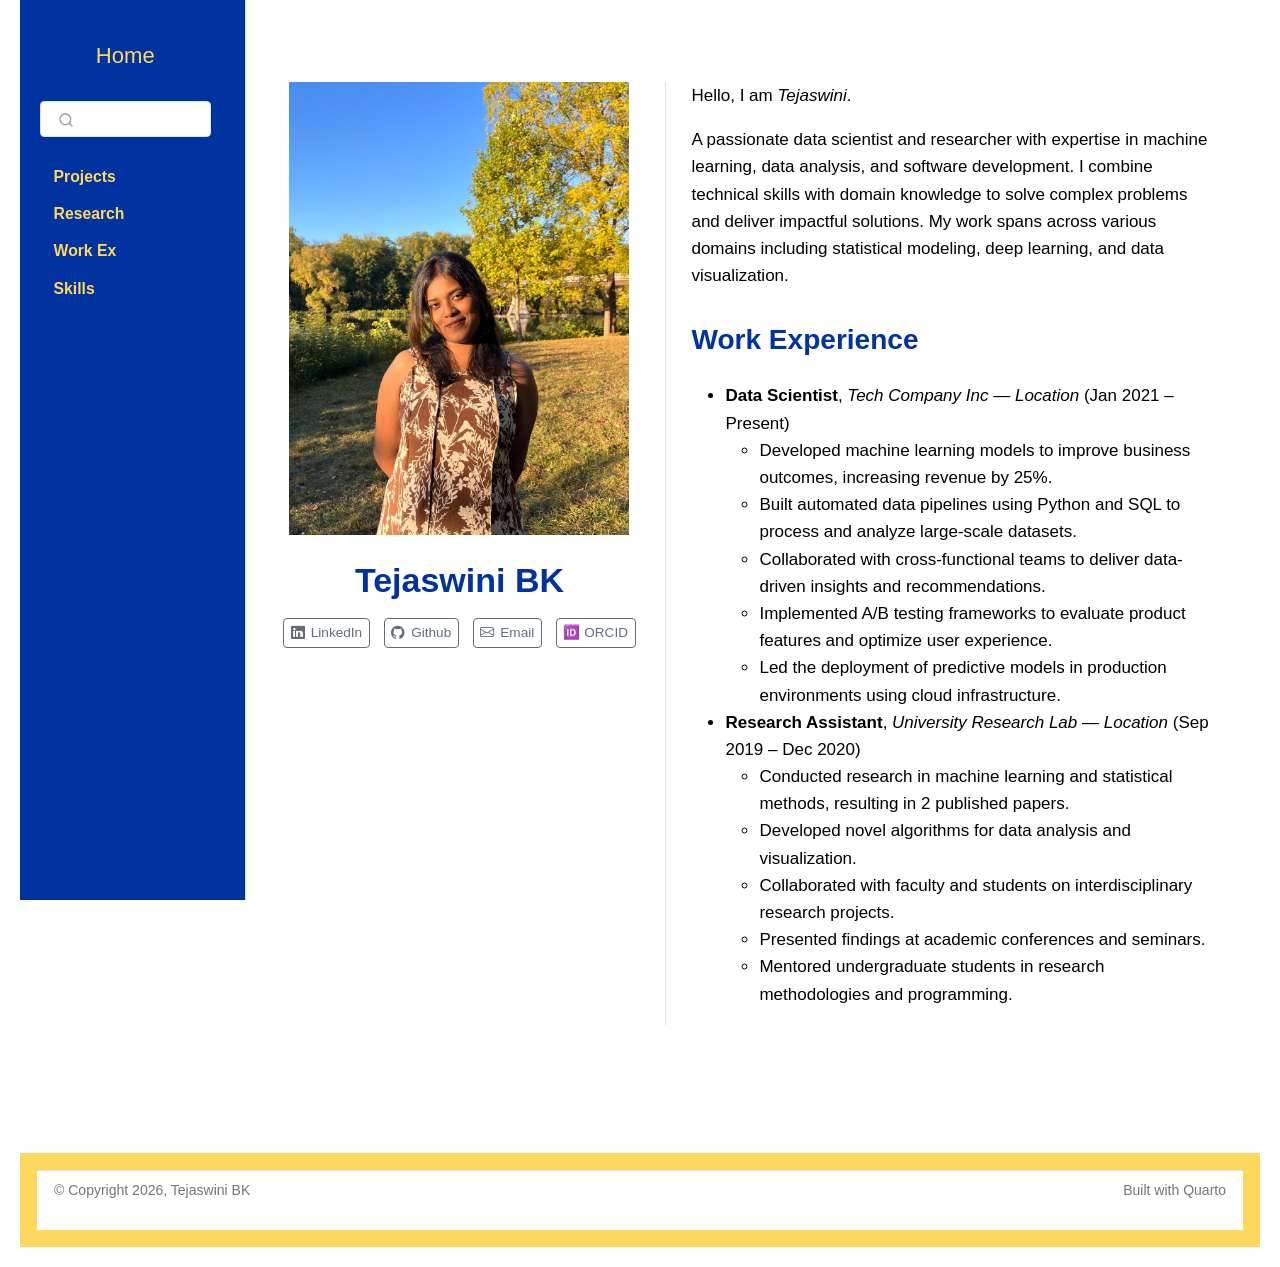
<file: docs/index.html>
<!DOCTYPE html>
<html xmlns="http://www.w3.org/1999/xhtml" lang="en" xml:lang="en"><head>

<meta charset="utf-8">
<meta name="generator" content="quarto-1.11.9">

<meta name="viewport" content="width=device-width, initial-scale=1.0, user-scalable=yes">


<title>Tejaswini BK – Home</title>
<style>
/* Default styles provided by pandoc.
** See https://pandoc.org/MANUAL.html#variables-for-html for config info.
*/
span.smallcaps{font-variant: small-caps;}
div.columns{display: flex; gap: 1.5em;}
div.column{flex: auto;}
@media screen {
div.columns{gap: min(4vw, 1.5em);}
div.column{overflow-x: auto;}
}
div.hanging-indent{margin-left: 1.5em; text-indent: -1.5em;}
ul.task-list{list-style: none;}
ul.task-list li input[type="checkbox"] {
  width: 0.8em;
  margin: 0 0.8em 0.2em -1em; /* quarto-specific, see https://github.com/quarto-dev/quarto-cli/issues/4556 */ 
  vertical-align: middle;
}
</style>


<script src="site_libs/quarto-nav/quarto-nav.js"></script>
<script src="site_libs/clipboard/clipboard.min.js"></script>
<script src="site_libs/quarto-search/autocomplete.umd.js"></script>
<script src="site_libs/quarto-search/fuse.min.js"></script>
<script src="site_libs/quarto-search/quarto-search.js"></script>
<meta name="quarto:offset" content="./">
<script src="site_libs/quarto-html/quarto.js" type="module"></script>
<script src="site_libs/quarto-html/tabsets/tabsets.js" type="module"></script>
<script src="site_libs/quarto-html/scrollable-regions/scrollable-regions.js" type="module"></script>
<script src="site_libs/quarto-html/popper.min.js"></script>
<script src="site_libs/quarto-html/tippy.umd.min.js"></script>
<link href="site_libs/quarto-html/tippy.css" rel="stylesheet">
<link href="site_libs/quarto-html/quarto-syntax-highlighting-63b5708e65d6cd79cd7618c58d0c21e7.css" rel="stylesheet" id="quarto-text-highlighting-styles">
<script src="site_libs/bootstrap/bootstrap.min.js"></script>
<link href="site_libs/bootstrap/bootstrap-icons.css" rel="stylesheet">
<link href="site_libs/bootstrap/bootstrap-2a65e1e7e3b548fba08f3e7ec074fd25.min.css" rel="stylesheet" append-hash="true" id="quarto-bootstrap" data-mode="light">
<script id="quarto-search-options" type="application/json">{
  "location": "sidebar",
  "copy-button": false,
  "collapse-after": 3,
  "panel-placement": "start",
  "type": "textbox",
  "limit": 50,
  "keyboard-shortcut": [
    "f",
    "/",
    "s"
  ],
  "show-item-context": false,
  "language": {
    "search-no-results-text": "No results",
    "search-matching-documents-text": "matching documents",
    "search-copy-link-title": "Copy link to search",
    "search-hide-matches-text": "Hide additional matches",
    "search-more-match-text": "more match in this document",
    "search-more-matches-text": "more matches in this document",
    "search-clear-button-title": "Clear",
    "search-text-placeholder": "",
    "search-detached-cancel-button-title": "Cancel",
    "search-submit-button-title": "Submit",
    "search-label": "Search"
  }
}</script>


<link rel="stylesheet" href="styles.css">
</head>

<body class="nav-sidebar docked fullcontent quarto-light"><a id="quarto-skip-link" class="visually-hidden-focusable" href="#quarto-document-content">Skip to main content</a>

<div id="quarto-search-results"></div>
  <header id="quarto-header" class="headroom fixed-top">
  <nav class="quarto-secondary-nav" aria-label="Toolbar">
    <div class="container-fluid d-flex">
      <button type="button" class="quarto-btn-toggle btn" data-bs-toggle="collapse" role="button" data-bs-target=".quarto-sidebar-collapse-item" aria-controls="quarto-sidebar" aria-expanded="false" aria-label="Toggle sidebar navigation" onclick="if (window.quartoToggleHeadroom) { window.quartoToggleHeadroom(); }">
        <i class="bi bi-layout-text-sidebar-reverse"></i>
      </button>
        <nav class="quarto-page-breadcrumbs" aria-label="Breadcrumbs"><ol class="breadcrumb"><li class="breadcrumb-item">
      Home
      </li></ol></nav>
        <a class="flex-grow-1" data-bs-toggle="collapse" data-bs-target=".quarto-sidebar-collapse-item" onclick="if (window.quartoToggleHeadroom) { window.quartoToggleHeadroom(); }">      
        </a>
      <button type="button" class="btn quarto-search-button" aria-label="Search" onclick="window.quartoOpenSearch();">
        <i class="bi bi-search"></i>
      </button>
    </div>
  </nav>
</header>
<!-- content -->
<div id="quarto-content" class="quarto-container page-columns page-rows-contents page-layout-article">
<!-- sidebar -->
  <nav id="quarto-sidebar" class="sidebar collapse collapse-horizontal quarto-sidebar-collapse-item sidebar-navigation docked overflow-auto" aria-label="Site">
    <div class="pt-lg-2 mt-2 text-center sidebar-header">
    <div class="sidebar-title mb-0 py-0">
      <a href="./">Home</a> 
    </div>
      </div>
        <div class="mt-2 flex-shrink-0 align-items-center">
        <div class="sidebar-search">
        <div id="quarto-search" class="" title="Search"></div>
        </div>
        </div>
    <div class="sidebar-menu-container"> 
    <ul class="list-unstyled mt-1">
        <li class="sidebar-item">
  <div class="sidebar-item-container"> 
  <a href="./projects/index.html" class="sidebar-item-text sidebar-link">
 <span class="menu-text">Projects</span></a>
  </div>
</li>
        <li class="sidebar-item">
  <div class="sidebar-item-container"> 
  <a href="./research/index.html" class="sidebar-item-text sidebar-link">
 <span class="menu-text">Research</span></a>
  </div>
</li>
        <li class="sidebar-item">
  <div class="sidebar-item-container"> 
  <a href="./workex/index.html" class="sidebar-item-text sidebar-link">
 <span class="menu-text">Work Ex</span></a>
  </div>
</li>
        <li class="sidebar-item">
  <div class="sidebar-item-container"> 
  <a href="./skills/index.html" class="sidebar-item-text sidebar-link">
 <span class="menu-text">Skills</span></a>
  </div>
</li>
    </ul>
    </div>
</nav>
<div id="quarto-sidebar-glass" class="quarto-sidebar-collapse-item" data-bs-toggle="collapse" data-bs-target=".quarto-sidebar-collapse-item"></div>
<!-- margin-sidebar -->
    
<!-- main -->
<main class="content" id="quarto-document-content" tabindex="-1">




<div class="quarto-about-trestles">
  <div class="about-entity">
    <img src="tbalamur.jpeg" class="about-image
  rectangle " style="width: 20em;">
<header id="title-block-header" class="quarto-title-block default">
<div class="quarto-title">
<h1 class="title">Tejaswini BK</h1>
</div>
<div class="quarto-title-meta">
  </div>
</header>
    <div class="about-links">
  <a href="https://www.linkedin.com/in/tejaswini-bk-1537b9279/" class="about-link" rel="" target="">
    <i class="bi bi-linkedin"></i>
     <span class="about-link-text">LinkedIn</span>
  </a>
  <a href="https://github.com/tejaswinibk0910" class="about-link" rel="" target="">
    <i class="bi bi-github"></i>
     <span class="about-link-text">Github</span>
  </a>
  <a href="/tbalamur@ur.rochester.edu" class="about-link" rel="" target="">
    <i class="bi bi-envelope"></i>
     <span class="about-link-text">Email</span>
  </a>
  <a href="https://orcid.org/0000-0000-0000-0000" class="about-link" rel="" target="">
     <span class="about-link-text">🆔 ORCID</span>
  </a>
</div>
  </div>
  <div class="about-contents"><div id="hero-heading">
<p>Hello, I am <em>Tejaswini</em>.</p>
<p>A passionate data scientist and researcher with expertise in machine learning, data analysis, and software development. I combine technical skills with domain knowledge to solve complex problems and deliver impactful solutions. My work spans across various domains including statistical modeling, deep learning, and data visualization.</p>
<section id="work-experience" class="level2">
<h2 data-anchor-id="work-experience">Work Experience</h2>
<ul>
<li><strong>Data Scientist</strong>, <em>Tech Company Inc</em> — <em>Location</em> (Jan 2021 – Present)
<ul>
<li>Developed machine learning models to improve business outcomes, increasing revenue by 25%.</li>
<li>Built automated data pipelines using Python and SQL to process and analyze large-scale datasets.</li>
<li>Collaborated with cross-functional teams to deliver data-driven insights and recommendations.</li>
<li>Implemented A/B testing frameworks to evaluate product features and optimize user experience.</li>
<li>Led the deployment of predictive models in production environments using cloud infrastructure.</li>
</ul></li>
<li><strong>Research Assistant</strong>, <em>University Research Lab</em> — <em>Location</em> (Sep 2019 – Dec 2020)
<ul>
<li>Conducted research in machine learning and statistical methods, resulting in 2 published papers.</li>
<li>Developed novel algorithms for data analysis and visualization.</li>
<li>Collaborated with faculty and students on interdisciplinary research projects.</li>
<li>Presented findings at academic conferences and seminars.</li>
<li>Mentored undergraduate students in research methodologies and programming.</li>
</ul></li>
</ul>
</section>
</div></div>
</div>





</main> <!-- /main -->
<script id="quarto-html-after-body" type="application/javascript">
  window.document.addEventListener("DOMContentLoaded", function (event) {
    const isCodeAnnotation = (el) => {
      for (const clz of el.classList) {
        if (clz.startsWith('code-annotation-')) {                     
          return true;
        }
      }
      return false;
    }
    const onCopySuccess = function(e) {
      // button target
      const button = e.trigger;
      // don't keep focus
      button.blur();
      // flash "checked"
      button.classList.add('code-copy-button-checked');
      var currentTitle = button.getAttribute("title");
      button.setAttribute("title", "Copied!");
      let tooltip;
      if (window.bootstrap) {
        button.setAttribute("data-bs-toggle", "tooltip");
        button.setAttribute("data-bs-placement", "left");
        button.setAttribute("data-bs-title", "Copied!");
        tooltip = new bootstrap.Tooltip(button, 
          { trigger: "manual", 
            customClass: "code-copy-button-tooltip",
            offset: [0, -8]});
        tooltip.show();    
      }
      setTimeout(function() {
        if (tooltip) {
          tooltip.hide();
          button.removeAttribute("data-bs-title");
          button.removeAttribute("data-bs-toggle");
          button.removeAttribute("data-bs-placement");
        }
        button.setAttribute("title", currentTitle);
        button.classList.remove('code-copy-button-checked');
      }, 1000);
      // clear code selection
      e.clearSelection();
    }
    const getTextToCopy = function(trigger) {
      const outerScaffold = trigger.parentElement.cloneNode(true);
      const codeEl = outerScaffold.querySelector('code');
      for (const childEl of codeEl.children) {
        if (isCodeAnnotation(childEl)) {
          childEl.remove();
        }
      }
      return codeEl.innerText;
    }
    const clipboard = new window.ClipboardJS('.code-copy-button:not([data-in-quarto-modal])', {
      text: getTextToCopy
    });
    clipboard.on('success', onCopySuccess);
    if (window.document.getElementById('quarto-embedded-source-code-modal')) {
      const clipboardModal = new window.ClipboardJS('.code-copy-button[data-in-quarto-modal]', {
        text: getTextToCopy,
        container: window.document.getElementById('quarto-embedded-source-code-modal')
      });
      clipboardModal.on('success', onCopySuccess);
    }
      var localhostRegex = new RegExp(/^(?:http|https):\/\/localhost\:?[0-9]*\//);
      var mailtoRegex = new RegExp(/^mailto:/);
        var filterRegex = new RegExp('/' + window.location.host + '/');
      var isInternal = (href) => {
          return filterRegex.test(href) || localhostRegex.test(href) || mailtoRegex.test(href);
      }
      // Inspect non-navigation links and adorn them if external
      window.quartoDecorateExternalLinks = function (root) {
     var links = (root || window.document).querySelectorAll('a[href]:not(.nav-link):not(.navbar-brand):not(.toc-action):not(.sidebar-link):not(.sidebar-item-toggle):not(.pagination-link):not(.no-external):not([aria-hidden]):not(.dropdown-item):not(.quarto-navigation-tool):not(.about-link)');
      for (var i=0; i<links.length; i++) {
        const link = links[i];
        if (!isInternal(link.href)) {
          // undo the damage that might have been done by quarto-nav.js in the case of
          // links that we want to consider external
          if (link.dataset.originalHref !== undefined) {
            link.href = link.dataset.originalHref;
          }
          if (!link.classList.contains('no-external-icon')) {
          }
        }
      }
      };
      window.quartoDecorateExternalLinks(window.document);
    // Esc closes the popup (WCAG 1.4.13) and focus leaving both trigger and
    // popup closes it (WCAG 2.4.11); tippy handles neither for interactive popups.
    const hideOnEscAndFocusOut = {
      name: 'hideOnEscAndFocusOut',
      defaultValue: true,
      fn(instance) {
        const dismiss = () => {
          // A show scheduled by the trigger delay would otherwise reopen it
          instance.clearDelayTimeouts();
          instance.hide();
        };
        const onKeyDown = (event) => {
          if (event.key !== 'Escape') {
            return;
          }
          // Keep Esc from also reaching page handlers (e.g. reveal.js overview),
          // except an open reveal.js slide menu, which Esc should close too.
          // The menu handles keys only when its keyboard option is on.
          const menuHandlesEsc = window.Reveal?.getPlugin?.('menu')?.isOpen() &&
            window.Reveal.getConfig().menu?.keyboard !== false;
          if (!menuHandlesEsc) {
            event.stopPropagation();
          }
          if (instance.popper.contains(window.document.activeElement)) {
            // Disabled while refocusing so the focus trigger does not reopen it
            instance.disable();
            instance.reference.focus();
            instance.enable();
          }
          dismiss();
        };
        const onFocusOut = (event) => {
          const target = event.relatedTarget;
          if (target && !instance.reference.contains(target) &&
              !instance.popper.contains(target)) {
            dismiss();
          }
        };
        // On the trigger too: a click trigger (code-annotations: select) has no
        // blur handling. Attached for the instance's lifetime so leaving the
        // trigger also cancels a show still pending on the trigger delay.
        instance.reference.addEventListener('focusout', onFocusOut);
        return {
          onShow() {
            window.document.addEventListener('keydown', onKeyDown, true);
            instance.popper.addEventListener('focusout', onFocusOut);
          },
          onHide() {
            window.document.removeEventListener('keydown', onKeyDown, true);
            instance.popper.removeEventListener('focusout', onFocusOut);
          },
          onDestroy() {
            instance.reference.removeEventListener('focusout', onFocusOut);
          },
        };
      },
    };
    function tippyHover(el, contentFn, onTriggerFn, onUntriggerFn) {
      const config = {
        allowHTML: true,
        maxWidth: 500,
        delay: 100,
        arrow: false,
        appendTo: function(el) {
            return el.parentElement;
        },
        interactive: true,
        interactiveBorder: 10,
        theme: 'quarto',
        placement: 'bottom-start',
        plugins: [hideOnEscAndFocusOut],
      };
      if (contentFn) {
        config.content = contentFn;
      }
      if (onTriggerFn) {
        config.onTrigger = onTriggerFn;
      }
      if (onUntriggerFn) {
        config.onUntrigger = onUntriggerFn;
      }
      window.tippy(el, config); 
    }
    const noterefs = window.document.querySelectorAll('a[role="doc-noteref"]');
    for (var i=0; i<noterefs.length; i++) {
      const ref = noterefs[i];
      tippyHover(ref, function() {
        // use id or data attribute instead here
        let href = ref.getAttribute('data-footnote-href') || ref.getAttribute('href');
        try { href = new URL(href).hash; } catch {}
        const id = href.replace(/^#\/?/, "");
        const note = window.document.getElementById(id);
        if (note) {
          return note.innerHTML;
        } else {
          return "";
        }
      });
    }
    const xrefs = window.document.querySelectorAll('a.quarto-xref');
    const processXRef = (id, note) => {
      // Strip column container classes
      const stripColumnClz = (el) => {
        el.classList.remove("page-full", "page-columns");
        if (el.children) {
          for (const child of el.children) {
            stripColumnClz(child);
          }
        }
      }
      stripColumnClz(note)
      if (id === null || id.startsWith('sec-')) {
        // Special case sections, only their first couple elements
        const container = document.createElement("div");
        if (note.children && note.children.length > 2) {
          container.appendChild(note.children[0].cloneNode(true));
          for (let i = 1; i < note.children.length; i++) {
            const child = note.children[i];
            if (child.tagName === "P" && child.innerText === "") {
              continue;
            } else {
              container.appendChild(child.cloneNode(true));
              break;
            }
          }
          if (window.Quarto?.typesetMath) {
            window.Quarto.typesetMath(container);
          }
          return container.innerHTML
        } else {
          if (window.Quarto?.typesetMath) {
            window.Quarto.typesetMath(note);
          }
          return note.innerHTML;
        }
      } else {
        // Remove any anchor links if they are present
        const anchorLink = note.querySelector('a.anchorjs-link');
        if (anchorLink) {
          anchorLink.remove();
        }
        if (window.Quarto?.typesetMath) {
          window.Quarto.typesetMath(note);
        }
        if (note.classList.contains("callout")) {
          return note.outerHTML;
        } else {
          return note.innerHTML;
        }
      }
    }
    for (var i=0; i<xrefs.length; i++) {
      const xref = xrefs[i];
      tippyHover(xref, undefined, function(instance) {
        instance.disable();
        let url = xref.getAttribute('href');
        let hash = undefined; 
        if (url.startsWith('#')) {
          hash = url;
        } else {
          try { hash = new URL(url).hash; } catch {}
        }
        if (hash) {
          const id = hash.replace(/^#\/?/, "");
          const note = window.document.getElementById(id);
          if (note !== null) {
            try {
              const html = processXRef(id, note.cloneNode(true));
              instance.setContent(html);
            } finally {
              instance.enable();
              instance.show();
            }
          } else {
            // See if we can fetch this
            fetch(url.split('#')[0])
            .then(res => res.text())
            .then(html => {
              const parser = new DOMParser();
              const htmlDoc = parser.parseFromString(html, "text/html");
              const note = htmlDoc.getElementById(id);
              if (note !== null) {
                const html = processXRef(id, note);
                instance.setContent(html);
              } 
            }).finally(() => {
              instance.enable();
              instance.show();
            });
          }
        } else {
          // See if we can fetch a full url (with no hash to target)
          // This is a special case and we should probably do some content thinning / targeting
          fetch(url)
          .then(res => res.text())
          .then(html => {
            const parser = new DOMParser();
            const htmlDoc = parser.parseFromString(html, "text/html");
            const note = htmlDoc.querySelector('main.content');
            if (note !== null) {
              // This should only happen for chapter cross references
              // (since there is no id in the URL)
              // remove the first header
              if (note.children.length > 0 && note.children[0].tagName === "HEADER") {
                note.children[0].remove();
              }
              const html = processXRef(null, note);
              instance.setContent(html);
            } 
          }).finally(() => {
            instance.enable();
            instance.show();
          });
        }
      }, function(instance) {
      });
    }
        let selectedAnnoteEl;
        const selectorForAnnotation = ( cell, annotation) => {
          let cellAttr = 'data-code-cell="' + cell + '"';
          let lineAttr = 'data-code-annotation="' +  annotation + '"';
          const selector = 'span[' + cellAttr + '][' + lineAttr + ']';
          return selector;
        }
        const selectCodeLines = (annoteEl) => {
          const doc = window.document;
          const targetCell = annoteEl.getAttribute("data-target-cell");
          const targetAnnotation = annoteEl.getAttribute("data-target-annotation");
          const annoteSpan = window.document.querySelector(selectorForAnnotation(targetCell, targetAnnotation));
          const lines = annoteSpan.getAttribute("data-code-lines").split(",");
          const lineIds = lines.map((line) => {
            return targetCell + "-" + line;
          })
          // Each band is positioned against its own containing block, which is
          // not the offsetParent of the lines, so place it from client rects.
          const placeBand = (band, firstEl, lastEl, codeBlock) => {
            const container = band.offsetParent;
            if (container === null) {
              return;
            }
            const containerRect = container.getBoundingClientRect();
            // Reveal.js scales slides with a transform, so convert client
            // pixels back to the CSS pixels of the container.
            const scale = containerRect.height / container.offsetHeight || 1;
            const firstRect = firstEl.getBoundingClientRect();
            const lastRect = lastEl.getBoundingClientRect();
            const top = (firstRect.top - containerRect.top) / scale - container.clientTop + container.scrollTop;
            const height = (lastRect.bottom - firstRect.top) / scale;
            band.style.top = top - 2 + "px";
            band.style.height = height + 4 + "px";
            if (codeBlock) {
              // Without the copy button wrapper, the containing block is wider
              // than the code block, so span the code block explicitly.
              const blockRect = codeBlock.getBoundingClientRect();
              band.style.left = (blockRect.left - containerRect.left) / scale - container.clientLeft + container.scrollLeft + "px";
              band.style.width = blockRect.width / scale + "px";
            }
          };
          if (lineIds.length > 0) {
            const el = window.document.getElementById(lineIds[0]);
            const lastEl = window.document.getElementById(lineIds[lineIds.length - 1]);
            const parent = el.parentElement.parentElement;
            // cook up a div (if necessary) and position it
            let div = window.document.getElementById("code-annotation-line-highlight");
            if (div === null) {
              div = window.document.createElement("div");
              div.setAttribute("id", "code-annotation-line-highlight");
              div.style.position = 'absolute';
              parent.appendChild(div);
            }
            placeBand(div, el, lastEl, parent.closest("div.sourceCode") || parent);
            let gutterDiv = window.document.getElementById("code-annotation-line-highlight-gutter");
            if (gutterDiv === null) {
              gutterDiv = window.document.createElement("div");
              gutterDiv.setAttribute("id", "code-annotation-line-highlight-gutter");
              gutterDiv.style.position = 'absolute';
              const codeCell = window.document.getElementById(targetCell);
              const gutter = codeCell.querySelector('.code-annotation-gutter');
              gutter.appendChild(gutterDiv);
            }
            placeBand(gutterDiv, el, lastEl);
            selectedAnnoteEl = annoteEl;
          }
        };
        const unselectCodeLines = () => {
          const elementsIds = ["code-annotation-line-highlight", "code-annotation-line-highlight-gutter"];
          elementsIds.forEach((elId) => {
            const div = window.document.getElementById(elId);
            if (div) {
              div.remove();
            }
          });
          selectedAnnoteEl = undefined;
        };
          // Handle positioning of the toggle
      window.addEventListener(
        "resize",
        throttle(() => {
          elRect = undefined;
          if (selectedAnnoteEl) {
            selectCodeLines(selectedAnnoteEl);
          }
        }, 10)
      );
      function throttle(fn, ms) {
      let throttle = false;
      let timer;
        return (...args) => {
          if(!throttle) { // first call gets through
              fn.apply(this, args);
              throttle = true;
          } else { // all the others get throttled
              if(timer) clearTimeout(timer); // cancel #2
              timer = setTimeout(() => {
                fn.apply(this, args);
                timer = throttle = false;
              }, ms);
          }
        };
      }
        // Attach click handler to the DT
        const annoteDls = window.document.querySelectorAll('dt[data-target-cell]');
        for (const annoteDlNode of annoteDls) {
          annoteDlNode.addEventListener('click', (event) => {
            const clickedEl = event.target;
            if (clickedEl !== selectedAnnoteEl) {
              unselectCodeLines();
              const activeEl = window.document.querySelector('dt[data-target-cell].code-annotation-active');
              if (activeEl) {
                activeEl.classList.remove('code-annotation-active');
              }
              selectCodeLines(clickedEl);
              clickedEl.classList.add('code-annotation-active');
            } else {
              // Unselect the line
              unselectCodeLines();
              clickedEl.classList.remove('code-annotation-active');
            }
          });
        }
    const findCites = (el) => {
      const parentEl = el.parentElement;
      if (parentEl) {
        const cites = parentEl.dataset.cites;
        if (cites) {
          return {
            el,
            cites: cites.split(' ')
          };
        } else {
          return findCites(el.parentElement)
        }
      } else {
        return undefined;
      }
    };
    var bibliorefs = window.document.querySelectorAll('a[role="doc-biblioref"]');
    for (var i=0; i<bibliorefs.length; i++) {
      const ref = bibliorefs[i];
      const citeInfo = findCites(ref);
      if (citeInfo) {
        tippyHover(citeInfo.el, function() {
          var popup = window.document.createElement('div');
          citeInfo.cites.forEach(function(cite) {
            var citeDiv = window.document.createElement('div');
            citeDiv.classList.add('hanging-indent');
            citeDiv.classList.add('csl-entry');
            var biblioDiv = window.document.getElementById('ref-' + cite);
            if (biblioDiv) {
              citeDiv.innerHTML = biblioDiv.innerHTML;
            }
            popup.appendChild(citeDiv);
          });
          return popup.innerHTML;
        });
      }
    }
  });
  </script>
  <script type="application/javascript">
  window.quartoScrollableRegionsLabels = {"code":"Scrollable code","output":"Scrollable output"};
  </script>
</div> <!-- /content -->
<footer class="footer">
  <div class="nav-footer">
    <div class="nav-footer-left">
<p>© Copyright 2026, Tejaswini BK</p>
</div>   
    <div class="nav-footer-center">
      &nbsp;
    </div>
    <div class="nav-footer-right">
<p>Built with Quarto</p>
</div>
  </div>
</footer>




</body></html>
</file>
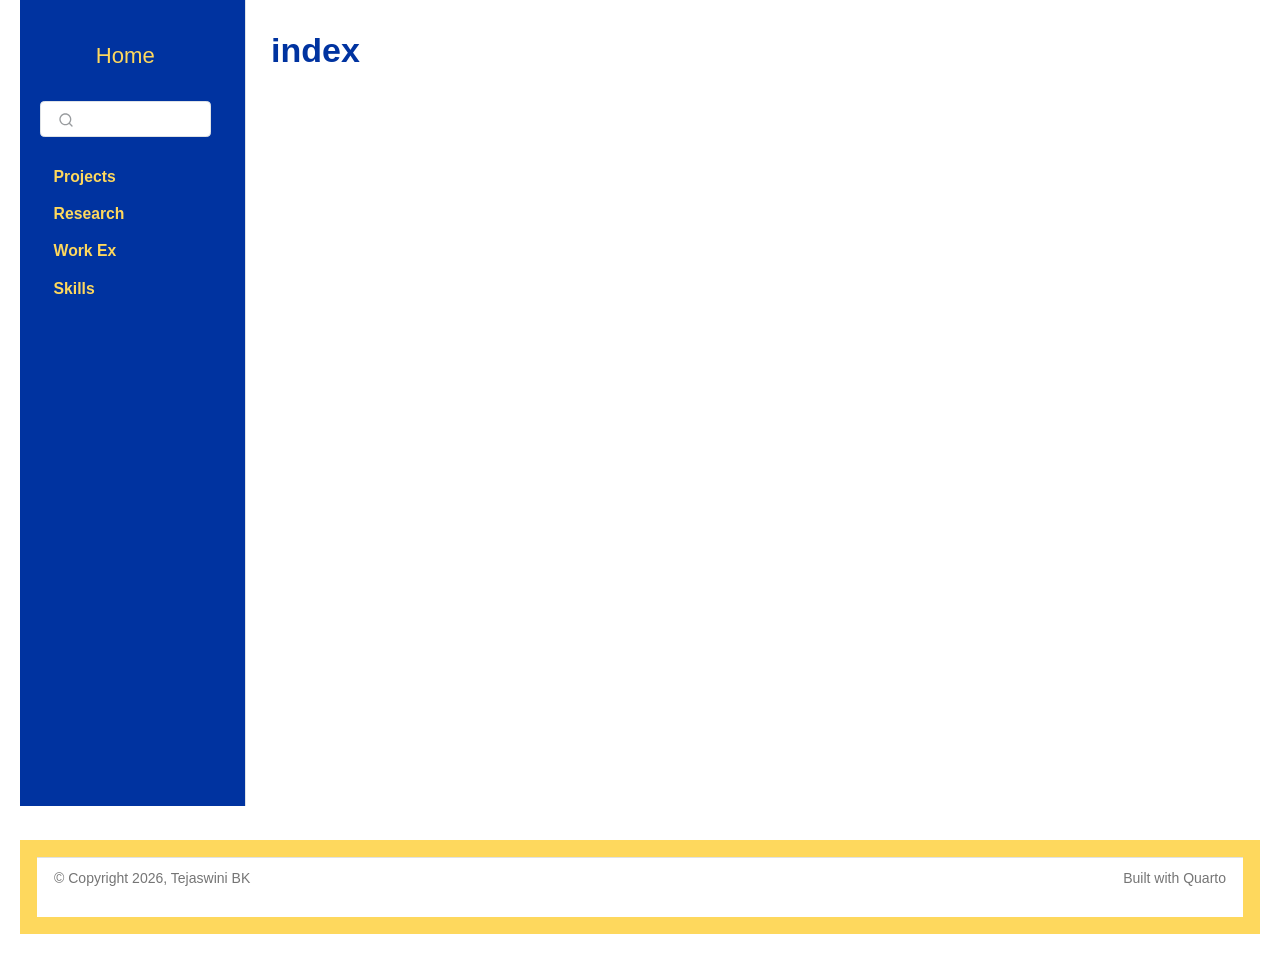
<file: docs/skills/index.html>
<!DOCTYPE html>
<html xmlns="http://www.w3.org/1999/xhtml" lang="en" xml:lang="en"><head>

<meta charset="utf-8">
<meta name="generator" content="quarto-1.11.9">

<meta name="viewport" content="width=device-width, initial-scale=1.0, user-scalable=yes">


<title>index – Home</title>
<style>
/* Default styles provided by pandoc.
** See https://pandoc.org/MANUAL.html#variables-for-html for config info.
*/
span.smallcaps{font-variant: small-caps;}
div.columns{display: flex; gap: 1.5em;}
div.column{flex: auto;}
@media screen {
div.columns{gap: min(4vw, 1.5em);}
div.column{overflow-x: auto;}
}
div.hanging-indent{margin-left: 1.5em; text-indent: -1.5em;}
ul.task-list{list-style: none;}
ul.task-list li input[type="checkbox"] {
  width: 0.8em;
  margin: 0 0.8em 0.2em -1em; /* quarto-specific, see https://github.com/quarto-dev/quarto-cli/issues/4556 */ 
  vertical-align: middle;
}
</style>


<script src="../site_libs/quarto-nav/quarto-nav.js"></script>
<script src="../site_libs/clipboard/clipboard.min.js"></script>
<script src="../site_libs/quarto-search/autocomplete.umd.js"></script>
<script src="../site_libs/quarto-search/fuse.min.js"></script>
<script src="../site_libs/quarto-search/quarto-search.js"></script>
<meta name="quarto:offset" content="../">
<script src="../site_libs/quarto-html/quarto.js" type="module"></script>
<script src="../site_libs/quarto-html/tabsets/tabsets.js" type="module"></script>
<script src="../site_libs/quarto-html/scrollable-regions/scrollable-regions.js" type="module"></script>
<script src="../site_libs/quarto-html/popper.min.js"></script>
<script src="../site_libs/quarto-html/tippy.umd.min.js"></script>
<script src="../site_libs/quarto-html/anchor.min.js"></script>
<link href="../site_libs/quarto-html/tippy.css" rel="stylesheet">
<link href="../site_libs/quarto-html/quarto-syntax-highlighting-63b5708e65d6cd79cd7618c58d0c21e7.css" rel="stylesheet" id="quarto-text-highlighting-styles">
<script src="../site_libs/bootstrap/bootstrap.min.js"></script>
<link href="../site_libs/bootstrap/bootstrap-icons.css" rel="stylesheet">
<link href="../site_libs/bootstrap/bootstrap-2a65e1e7e3b548fba08f3e7ec074fd25.min.css" rel="stylesheet" append-hash="true" id="quarto-bootstrap" data-mode="light">
<script id="quarto-search-options" type="application/json">{
  "location": "sidebar",
  "copy-button": false,
  "collapse-after": 3,
  "panel-placement": "start",
  "type": "textbox",
  "limit": 50,
  "keyboard-shortcut": [
    "f",
    "/",
    "s"
  ],
  "show-item-context": false,
  "language": {
    "search-no-results-text": "No results",
    "search-matching-documents-text": "matching documents",
    "search-copy-link-title": "Copy link to search",
    "search-hide-matches-text": "Hide additional matches",
    "search-more-match-text": "more match in this document",
    "search-more-matches-text": "more matches in this document",
    "search-clear-button-title": "Clear",
    "search-text-placeholder": "",
    "search-detached-cancel-button-title": "Cancel",
    "search-submit-button-title": "Submit",
    "search-label": "Search"
  }
}</script>


<link rel="stylesheet" href="../styles.css">
</head>

<body class="nav-sidebar docked fullcontent quarto-light"><a id="quarto-skip-link" class="visually-hidden-focusable" href="#quarto-document-content">Skip to main content</a>

<div id="quarto-search-results"></div>
  <header id="quarto-header" class="headroom fixed-top">
  <nav class="quarto-secondary-nav" aria-label="Toolbar">
    <div class="container-fluid d-flex">
      <button type="button" class="quarto-btn-toggle btn" data-bs-toggle="collapse" role="button" data-bs-target=".quarto-sidebar-collapse-item" aria-controls="quarto-sidebar" aria-expanded="false" aria-label="Toggle sidebar navigation" onclick="if (window.quartoToggleHeadroom) { window.quartoToggleHeadroom(); }">
        <i class="bi bi-layout-text-sidebar-reverse"></i>
      </button>
        <nav class="quarto-page-breadcrumbs" aria-label="Breadcrumbs"><ol class="breadcrumb"><li class="breadcrumb-item"><a href="../skills/index.html">Skills</a></li></ol></nav>
        <a class="flex-grow-1" data-bs-toggle="collapse" data-bs-target=".quarto-sidebar-collapse-item" onclick="if (window.quartoToggleHeadroom) { window.quartoToggleHeadroom(); }">      
        </a>
      <button type="button" class="btn quarto-search-button" aria-label="Search" onclick="window.quartoOpenSearch();">
        <i class="bi bi-search"></i>
      </button>
    </div>
  </nav>
</header>
<!-- content -->
<div id="quarto-content" class="quarto-container page-columns page-rows-contents page-layout-article">
<!-- sidebar -->
  <nav id="quarto-sidebar" class="sidebar collapse collapse-horizontal quarto-sidebar-collapse-item sidebar-navigation docked overflow-auto" aria-label="Site">
    <div class="pt-lg-2 mt-2 text-center sidebar-header">
    <div class="sidebar-title mb-0 py-0">
      <a href="../">Home</a> 
    </div>
      </div>
        <div class="mt-2 flex-shrink-0 align-items-center">
        <div class="sidebar-search">
        <div id="quarto-search" class="" title="Search"></div>
        </div>
        </div>
    <div class="sidebar-menu-container"> 
    <ul class="list-unstyled mt-1">
        <li class="sidebar-item">
  <div class="sidebar-item-container"> 
  <a href="../projects/index.html" class="sidebar-item-text sidebar-link">
 <span class="menu-text">Projects</span></a>
  </div>
</li>
        <li class="sidebar-item">
  <div class="sidebar-item-container"> 
  <a href="../research/index.html" class="sidebar-item-text sidebar-link">
 <span class="menu-text">Research</span></a>
  </div>
</li>
        <li class="sidebar-item">
  <div class="sidebar-item-container"> 
  <a href="../workex/index.html" class="sidebar-item-text sidebar-link">
 <span class="menu-text">Work Ex</span></a>
  </div>
</li>
        <li class="sidebar-item">
  <div class="sidebar-item-container"> 
  <a href="../skills/index.html" class="sidebar-item-text sidebar-link active">
 <span class="menu-text">Skills</span></a>
  </div>
</li>
    </ul>
    </div>
</nav>
<div id="quarto-sidebar-glass" class="quarto-sidebar-collapse-item" data-bs-toggle="collapse" data-bs-target=".quarto-sidebar-collapse-item"></div>
<!-- margin-sidebar -->
    
<!-- main -->
<main class="content" id="quarto-document-content" tabindex="-1">

<header id="title-block-header" class="quarto-title-block default">
<div class="quarto-title">
<h1 class="title">index</h1>
</div>



<div class="quarto-title-meta">

    
  
    
  </div>
  


</header>





</main> <!-- /main -->
<script id="quarto-html-after-body" type="application/javascript">
  window.document.addEventListener("DOMContentLoaded", function (event) {
    const icon = "";
    const anchorJS = new window.AnchorJS();
    anchorJS.options = {
      placement: 'right',
      icon: icon
    };
    anchorJS.add('.anchored');
    const isCodeAnnotation = (el) => {
      for (const clz of el.classList) {
        if (clz.startsWith('code-annotation-')) {                     
          return true;
        }
      }
      return false;
    }
    const onCopySuccess = function(e) {
      // button target
      const button = e.trigger;
      // don't keep focus
      button.blur();
      // flash "checked"
      button.classList.add('code-copy-button-checked');
      var currentTitle = button.getAttribute("title");
      button.setAttribute("title", "Copied!");
      let tooltip;
      if (window.bootstrap) {
        button.setAttribute("data-bs-toggle", "tooltip");
        button.setAttribute("data-bs-placement", "left");
        button.setAttribute("data-bs-title", "Copied!");
        tooltip = new bootstrap.Tooltip(button, 
          { trigger: "manual", 
            customClass: "code-copy-button-tooltip",
            offset: [0, -8]});
        tooltip.show();    
      }
      setTimeout(function() {
        if (tooltip) {
          tooltip.hide();
          button.removeAttribute("data-bs-title");
          button.removeAttribute("data-bs-toggle");
          button.removeAttribute("data-bs-placement");
        }
        button.setAttribute("title", currentTitle);
        button.classList.remove('code-copy-button-checked');
      }, 1000);
      // clear code selection
      e.clearSelection();
    }
    const getTextToCopy = function(trigger) {
      const outerScaffold = trigger.parentElement.cloneNode(true);
      const codeEl = outerScaffold.querySelector('code');
      for (const childEl of codeEl.children) {
        if (isCodeAnnotation(childEl)) {
          childEl.remove();
        }
      }
      return codeEl.innerText;
    }
    const clipboard = new window.ClipboardJS('.code-copy-button:not([data-in-quarto-modal])', {
      text: getTextToCopy
    });
    clipboard.on('success', onCopySuccess);
    if (window.document.getElementById('quarto-embedded-source-code-modal')) {
      const clipboardModal = new window.ClipboardJS('.code-copy-button[data-in-quarto-modal]', {
        text: getTextToCopy,
        container: window.document.getElementById('quarto-embedded-source-code-modal')
      });
      clipboardModal.on('success', onCopySuccess);
    }
      var localhostRegex = new RegExp(/^(?:http|https):\/\/localhost\:?[0-9]*\//);
      var mailtoRegex = new RegExp(/^mailto:/);
        var filterRegex = new RegExp('/' + window.location.host + '/');
      var isInternal = (href) => {
          return filterRegex.test(href) || localhostRegex.test(href) || mailtoRegex.test(href);
      }
      // Inspect non-navigation links and adorn them if external
      window.quartoDecorateExternalLinks = function (root) {
     var links = (root || window.document).querySelectorAll('a[href]:not(.nav-link):not(.navbar-brand):not(.toc-action):not(.sidebar-link):not(.sidebar-item-toggle):not(.pagination-link):not(.no-external):not([aria-hidden]):not(.dropdown-item):not(.quarto-navigation-tool):not(.about-link)');
      for (var i=0; i<links.length; i++) {
        const link = links[i];
        if (!isInternal(link.href)) {
          // undo the damage that might have been done by quarto-nav.js in the case of
          // links that we want to consider external
          if (link.dataset.originalHref !== undefined) {
            link.href = link.dataset.originalHref;
          }
          if (!link.classList.contains('no-external-icon')) {
          }
        }
      }
      };
      window.quartoDecorateExternalLinks(window.document);
    // Esc closes the popup (WCAG 1.4.13) and focus leaving both trigger and
    // popup closes it (WCAG 2.4.11); tippy handles neither for interactive popups.
    const hideOnEscAndFocusOut = {
      name: 'hideOnEscAndFocusOut',
      defaultValue: true,
      fn(instance) {
        const dismiss = () => {
          // A show scheduled by the trigger delay would otherwise reopen it
          instance.clearDelayTimeouts();
          instance.hide();
        };
        const onKeyDown = (event) => {
          if (event.key !== 'Escape') {
            return;
          }
          // Keep Esc from also reaching page handlers (e.g. reveal.js overview),
          // except an open reveal.js slide menu, which Esc should close too.
          // The menu handles keys only when its keyboard option is on.
          const menuHandlesEsc = window.Reveal?.getPlugin?.('menu')?.isOpen() &&
            window.Reveal.getConfig().menu?.keyboard !== false;
          if (!menuHandlesEsc) {
            event.stopPropagation();
          }
          if (instance.popper.contains(window.document.activeElement)) {
            // Disabled while refocusing so the focus trigger does not reopen it
            instance.disable();
            instance.reference.focus();
            instance.enable();
          }
          dismiss();
        };
        const onFocusOut = (event) => {
          const target = event.relatedTarget;
          if (target && !instance.reference.contains(target) &&
              !instance.popper.contains(target)) {
            dismiss();
          }
        };
        // On the trigger too: a click trigger (code-annotations: select) has no
        // blur handling. Attached for the instance's lifetime so leaving the
        // trigger also cancels a show still pending on the trigger delay.
        instance.reference.addEventListener('focusout', onFocusOut);
        return {
          onShow() {
            window.document.addEventListener('keydown', onKeyDown, true);
            instance.popper.addEventListener('focusout', onFocusOut);
          },
          onHide() {
            window.document.removeEventListener('keydown', onKeyDown, true);
            instance.popper.removeEventListener('focusout', onFocusOut);
          },
          onDestroy() {
            instance.reference.removeEventListener('focusout', onFocusOut);
          },
        };
      },
    };
    function tippyHover(el, contentFn, onTriggerFn, onUntriggerFn) {
      const config = {
        allowHTML: true,
        maxWidth: 500,
        delay: 100,
        arrow: false,
        appendTo: function(el) {
            return el.parentElement;
        },
        interactive: true,
        interactiveBorder: 10,
        theme: 'quarto',
        placement: 'bottom-start',
        plugins: [hideOnEscAndFocusOut],
      };
      if (contentFn) {
        config.content = contentFn;
      }
      if (onTriggerFn) {
        config.onTrigger = onTriggerFn;
      }
      if (onUntriggerFn) {
        config.onUntrigger = onUntriggerFn;
      }
      window.tippy(el, config); 
    }
    const noterefs = window.document.querySelectorAll('a[role="doc-noteref"]');
    for (var i=0; i<noterefs.length; i++) {
      const ref = noterefs[i];
      tippyHover(ref, function() {
        // use id or data attribute instead here
        let href = ref.getAttribute('data-footnote-href') || ref.getAttribute('href');
        try { href = new URL(href).hash; } catch {}
        const id = href.replace(/^#\/?/, "");
        const note = window.document.getElementById(id);
        if (note) {
          return note.innerHTML;
        } else {
          return "";
        }
      });
    }
    const xrefs = window.document.querySelectorAll('a.quarto-xref');
    const processXRef = (id, note) => {
      // Strip column container classes
      const stripColumnClz = (el) => {
        el.classList.remove("page-full", "page-columns");
        if (el.children) {
          for (const child of el.children) {
            stripColumnClz(child);
          }
        }
      }
      stripColumnClz(note)
      if (id === null || id.startsWith('sec-')) {
        // Special case sections, only their first couple elements
        const container = document.createElement("div");
        if (note.children && note.children.length > 2) {
          container.appendChild(note.children[0].cloneNode(true));
          for (let i = 1; i < note.children.length; i++) {
            const child = note.children[i];
            if (child.tagName === "P" && child.innerText === "") {
              continue;
            } else {
              container.appendChild(child.cloneNode(true));
              break;
            }
          }
          if (window.Quarto?.typesetMath) {
            window.Quarto.typesetMath(container);
          }
          return container.innerHTML
        } else {
          if (window.Quarto?.typesetMath) {
            window.Quarto.typesetMath(note);
          }
          return note.innerHTML;
        }
      } else {
        // Remove any anchor links if they are present
        const anchorLink = note.querySelector('a.anchorjs-link');
        if (anchorLink) {
          anchorLink.remove();
        }
        if (window.Quarto?.typesetMath) {
          window.Quarto.typesetMath(note);
        }
        if (note.classList.contains("callout")) {
          return note.outerHTML;
        } else {
          return note.innerHTML;
        }
      }
    }
    for (var i=0; i<xrefs.length; i++) {
      const xref = xrefs[i];
      tippyHover(xref, undefined, function(instance) {
        instance.disable();
        let url = xref.getAttribute('href');
        let hash = undefined; 
        if (url.startsWith('#')) {
          hash = url;
        } else {
          try { hash = new URL(url).hash; } catch {}
        }
        if (hash) {
          const id = hash.replace(/^#\/?/, "");
          const note = window.document.getElementById(id);
          if (note !== null) {
            try {
              const html = processXRef(id, note.cloneNode(true));
              instance.setContent(html);
            } finally {
              instance.enable();
              instance.show();
            }
          } else {
            // See if we can fetch this
            fetch(url.split('#')[0])
            .then(res => res.text())
            .then(html => {
              const parser = new DOMParser();
              const htmlDoc = parser.parseFromString(html, "text/html");
              const note = htmlDoc.getElementById(id);
              if (note !== null) {
                const html = processXRef(id, note);
                instance.setContent(html);
              } 
            }).finally(() => {
              instance.enable();
              instance.show();
            });
          }
        } else {
          // See if we can fetch a full url (with no hash to target)
          // This is a special case and we should probably do some content thinning / targeting
          fetch(url)
          .then(res => res.text())
          .then(html => {
            const parser = new DOMParser();
            const htmlDoc = parser.parseFromString(html, "text/html");
            const note = htmlDoc.querySelector('main.content');
            if (note !== null) {
              // This should only happen for chapter cross references
              // (since there is no id in the URL)
              // remove the first header
              if (note.children.length > 0 && note.children[0].tagName === "HEADER") {
                note.children[0].remove();
              }
              const html = processXRef(null, note);
              instance.setContent(html);
            } 
          }).finally(() => {
            instance.enable();
            instance.show();
          });
        }
      }, function(instance) {
      });
    }
        let selectedAnnoteEl;
        const selectorForAnnotation = ( cell, annotation) => {
          let cellAttr = 'data-code-cell="' + cell + '"';
          let lineAttr = 'data-code-annotation="' +  annotation + '"';
          const selector = 'span[' + cellAttr + '][' + lineAttr + ']';
          return selector;
        }
        const selectCodeLines = (annoteEl) => {
          const doc = window.document;
          const targetCell = annoteEl.getAttribute("data-target-cell");
          const targetAnnotation = annoteEl.getAttribute("data-target-annotation");
          const annoteSpan = window.document.querySelector(selectorForAnnotation(targetCell, targetAnnotation));
          const lines = annoteSpan.getAttribute("data-code-lines").split(",");
          const lineIds = lines.map((line) => {
            return targetCell + "-" + line;
          })
          // Each band is positioned against its own containing block, which is
          // not the offsetParent of the lines, so place it from client rects.
          const placeBand = (band, firstEl, lastEl, codeBlock) => {
            const container = band.offsetParent;
            if (container === null) {
              return;
            }
            const containerRect = container.getBoundingClientRect();
            // Reveal.js scales slides with a transform, so convert client
            // pixels back to the CSS pixels of the container.
            const scale = containerRect.height / container.offsetHeight || 1;
            const firstRect = firstEl.getBoundingClientRect();
            const lastRect = lastEl.getBoundingClientRect();
            const top = (firstRect.top - containerRect.top) / scale - container.clientTop + container.scrollTop;
            const height = (lastRect.bottom - firstRect.top) / scale;
            band.style.top = top - 2 + "px";
            band.style.height = height + 4 + "px";
            if (codeBlock) {
              // Without the copy button wrapper, the containing block is wider
              // than the code block, so span the code block explicitly.
              const blockRect = codeBlock.getBoundingClientRect();
              band.style.left = (blockRect.left - containerRect.left) / scale - container.clientLeft + container.scrollLeft + "px";
              band.style.width = blockRect.width / scale + "px";
            }
          };
          if (lineIds.length > 0) {
            const el = window.document.getElementById(lineIds[0]);
            const lastEl = window.document.getElementById(lineIds[lineIds.length - 1]);
            const parent = el.parentElement.parentElement;
            // cook up a div (if necessary) and position it
            let div = window.document.getElementById("code-annotation-line-highlight");
            if (div === null) {
              div = window.document.createElement("div");
              div.setAttribute("id", "code-annotation-line-highlight");
              div.style.position = 'absolute';
              parent.appendChild(div);
            }
            placeBand(div, el, lastEl, parent.closest("div.sourceCode") || parent);
            let gutterDiv = window.document.getElementById("code-annotation-line-highlight-gutter");
            if (gutterDiv === null) {
              gutterDiv = window.document.createElement("div");
              gutterDiv.setAttribute("id", "code-annotation-line-highlight-gutter");
              gutterDiv.style.position = 'absolute';
              const codeCell = window.document.getElementById(targetCell);
              const gutter = codeCell.querySelector('.code-annotation-gutter');
              gutter.appendChild(gutterDiv);
            }
            placeBand(gutterDiv, el, lastEl);
            selectedAnnoteEl = annoteEl;
          }
        };
        const unselectCodeLines = () => {
          const elementsIds = ["code-annotation-line-highlight", "code-annotation-line-highlight-gutter"];
          elementsIds.forEach((elId) => {
            const div = window.document.getElementById(elId);
            if (div) {
              div.remove();
            }
          });
          selectedAnnoteEl = undefined;
        };
          // Handle positioning of the toggle
      window.addEventListener(
        "resize",
        throttle(() => {
          elRect = undefined;
          if (selectedAnnoteEl) {
            selectCodeLines(selectedAnnoteEl);
          }
        }, 10)
      );
      function throttle(fn, ms) {
      let throttle = false;
      let timer;
        return (...args) => {
          if(!throttle) { // first call gets through
              fn.apply(this, args);
              throttle = true;
          } else { // all the others get throttled
              if(timer) clearTimeout(timer); // cancel #2
              timer = setTimeout(() => {
                fn.apply(this, args);
                timer = throttle = false;
              }, ms);
          }
        };
      }
        // Attach click handler to the DT
        const annoteDls = window.document.querySelectorAll('dt[data-target-cell]');
        for (const annoteDlNode of annoteDls) {
          annoteDlNode.addEventListener('click', (event) => {
            const clickedEl = event.target;
            if (clickedEl !== selectedAnnoteEl) {
              unselectCodeLines();
              const activeEl = window.document.querySelector('dt[data-target-cell].code-annotation-active');
              if (activeEl) {
                activeEl.classList.remove('code-annotation-active');
              }
              selectCodeLines(clickedEl);
              clickedEl.classList.add('code-annotation-active');
            } else {
              // Unselect the line
              unselectCodeLines();
              clickedEl.classList.remove('code-annotation-active');
            }
          });
        }
    const findCites = (el) => {
      const parentEl = el.parentElement;
      if (parentEl) {
        const cites = parentEl.dataset.cites;
        if (cites) {
          return {
            el,
            cites: cites.split(' ')
          };
        } else {
          return findCites(el.parentElement)
        }
      } else {
        return undefined;
      }
    };
    var bibliorefs = window.document.querySelectorAll('a[role="doc-biblioref"]');
    for (var i=0; i<bibliorefs.length; i++) {
      const ref = bibliorefs[i];
      const citeInfo = findCites(ref);
      if (citeInfo) {
        tippyHover(citeInfo.el, function() {
          var popup = window.document.createElement('div');
          citeInfo.cites.forEach(function(cite) {
            var citeDiv = window.document.createElement('div');
            citeDiv.classList.add('hanging-indent');
            citeDiv.classList.add('csl-entry');
            var biblioDiv = window.document.getElementById('ref-' + cite);
            if (biblioDiv) {
              citeDiv.innerHTML = biblioDiv.innerHTML;
            }
            popup.appendChild(citeDiv);
          });
          return popup.innerHTML;
        });
      }
    }
  });
  </script>
  <script type="application/javascript">
  window.quartoScrollableRegionsLabels = {"code":"Scrollable code","output":"Scrollable output"};
  </script>
</div> <!-- /content -->
<footer class="footer">
  <div class="nav-footer">
    <div class="nav-footer-left">
<p>© Copyright 2026, Tejaswini BK</p>
</div>   
    <div class="nav-footer-center">
      &nbsp;
    </div>
    <div class="nav-footer-right">
<p>Built with Quarto</p>
</div>
  </div>
</footer>




</body></html>
</file>
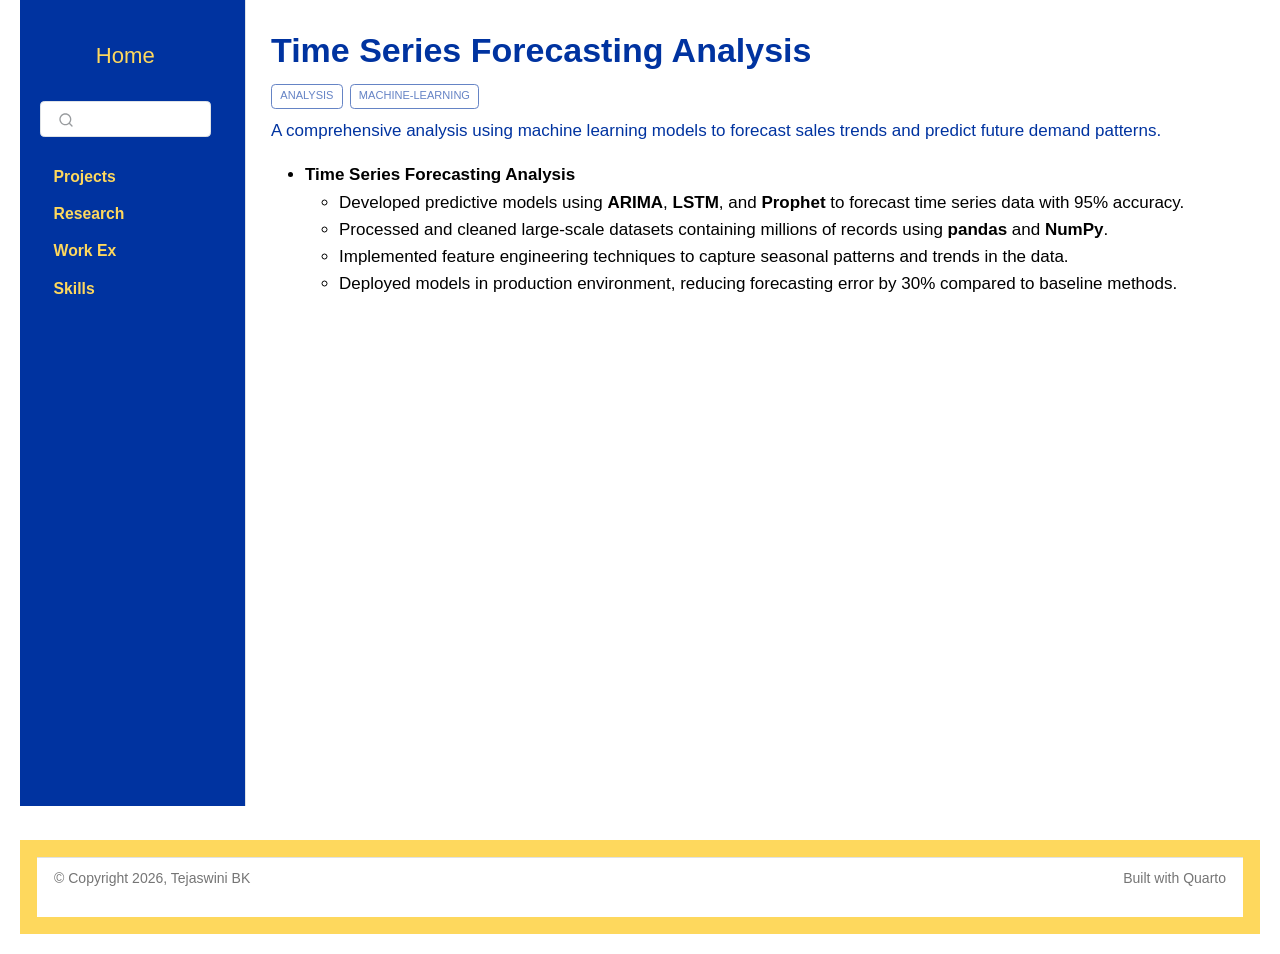
<file: docs/projects/project_1/index.html>
<!DOCTYPE html>
<html xmlns="http://www.w3.org/1999/xhtml" lang="en" xml:lang="en"><head>

<meta charset="utf-8">
<meta name="generator" content="quarto-1.11.9">

<meta name="viewport" content="width=device-width, initial-scale=1.0, user-scalable=yes">

<meta name="description" content="A comprehensive analysis using machine learning models to forecast sales trends and predict future demand patterns.">

<title>Time Series Forecasting Analysis – Home</title>
<style>
/* Default styles provided by pandoc.
** See https://pandoc.org/MANUAL.html#variables-for-html for config info.
*/
span.smallcaps{font-variant: small-caps;}
div.columns{display: flex; gap: 1.5em;}
div.column{flex: auto;}
@media screen {
div.columns{gap: min(4vw, 1.5em);}
div.column{overflow-x: auto;}
}
div.hanging-indent{margin-left: 1.5em; text-indent: -1.5em;}
ul.task-list{list-style: none;}
ul.task-list li input[type="checkbox"] {
  width: 0.8em;
  margin: 0 0.8em 0.2em -1em; /* quarto-specific, see https://github.com/quarto-dev/quarto-cli/issues/4556 */ 
  vertical-align: middle;
}
</style>


<script src="../../site_libs/quarto-nav/quarto-nav.js"></script>
<script src="../../site_libs/clipboard/clipboard.min.js"></script>
<script src="../../site_libs/quarto-search/autocomplete.umd.js"></script>
<script src="../../site_libs/quarto-search/fuse.min.js"></script>
<script src="../../site_libs/quarto-search/quarto-search.js"></script>
<meta name="quarto:offset" content="../../">
<script src="../../site_libs/quarto-html/quarto.js" type="module"></script>
<script src="../../site_libs/quarto-html/tabsets/tabsets.js" type="module"></script>
<script src="../../site_libs/quarto-html/scrollable-regions/scrollable-regions.js" type="module"></script>
<script src="../../site_libs/quarto-html/popper.min.js"></script>
<script src="../../site_libs/quarto-html/tippy.umd.min.js"></script>
<script src="../../site_libs/quarto-html/anchor.min.js"></script>
<link href="../../site_libs/quarto-html/tippy.css" rel="stylesheet">
<link href="../../site_libs/quarto-html/quarto-syntax-highlighting-63b5708e65d6cd79cd7618c58d0c21e7.css" rel="stylesheet" id="quarto-text-highlighting-styles">
<script src="../../site_libs/bootstrap/bootstrap.min.js"></script>
<link href="../../site_libs/bootstrap/bootstrap-icons.css" rel="stylesheet">
<link href="../../site_libs/bootstrap/bootstrap-2a65e1e7e3b548fba08f3e7ec074fd25.min.css" rel="stylesheet" append-hash="true" id="quarto-bootstrap" data-mode="light">
<script id="quarto-search-options" type="application/json">{
  "location": "sidebar",
  "copy-button": false,
  "collapse-after": 3,
  "panel-placement": "start",
  "type": "textbox",
  "limit": 50,
  "keyboard-shortcut": [
    "f",
    "/",
    "s"
  ],
  "show-item-context": false,
  "language": {
    "search-no-results-text": "No results",
    "search-matching-documents-text": "matching documents",
    "search-copy-link-title": "Copy link to search",
    "search-hide-matches-text": "Hide additional matches",
    "search-more-match-text": "more match in this document",
    "search-more-matches-text": "more matches in this document",
    "search-clear-button-title": "Clear",
    "search-text-placeholder": "",
    "search-detached-cancel-button-title": "Cancel",
    "search-submit-button-title": "Submit",
    "search-label": "Search"
  }
}</script>


<link rel="stylesheet" href="../../styles.css">
</head>

<body class="nav-sidebar docked fullcontent quarto-light"><a id="quarto-skip-link" class="visually-hidden-focusable" href="#quarto-document-content">Skip to main content</a>

<div id="quarto-search-results"></div>
  <header id="quarto-header" class="headroom fixed-top">
  <nav class="quarto-secondary-nav" aria-label="Toolbar">
    <div class="container-fluid d-flex">
      <button type="button" class="quarto-btn-toggle btn" data-bs-toggle="collapse" role="button" data-bs-target=".quarto-sidebar-collapse-item" aria-controls="quarto-sidebar" aria-expanded="false" aria-label="Toggle sidebar navigation" onclick="if (window.quartoToggleHeadroom) { window.quartoToggleHeadroom(); }">
        <i class="bi bi-layout-text-sidebar-reverse"></i>
      </button>
        <nav class="quarto-page-breadcrumbs" aria-label="Breadcrumbs"><ol class="breadcrumb"><li class="breadcrumb-item">
      Home
      </li></ol></nav>
        <a class="flex-grow-1" data-bs-toggle="collapse" data-bs-target=".quarto-sidebar-collapse-item" onclick="if (window.quartoToggleHeadroom) { window.quartoToggleHeadroom(); }">      
        </a>
      <button type="button" class="btn quarto-search-button" aria-label="Search" onclick="window.quartoOpenSearch();">
        <i class="bi bi-search"></i>
      </button>
    </div>
  </nav>
</header>
<!-- content -->
<div id="quarto-content" class="quarto-container page-columns page-rows-contents page-layout-article">
<!-- sidebar -->
  <nav id="quarto-sidebar" class="sidebar collapse collapse-horizontal quarto-sidebar-collapse-item sidebar-navigation docked overflow-auto" aria-label="Site">
    <div class="pt-lg-2 mt-2 text-center sidebar-header">
    <div class="sidebar-title mb-0 py-0">
      <a href="../../">Home</a> 
    </div>
      </div>
        <div class="mt-2 flex-shrink-0 align-items-center">
        <div class="sidebar-search">
        <div id="quarto-search" class="" title="Search"></div>
        </div>
        </div>
    <div class="sidebar-menu-container"> 
    <ul class="list-unstyled mt-1">
        <li class="sidebar-item">
  <div class="sidebar-item-container"> 
  <a href="../../projects/index.html" class="sidebar-item-text sidebar-link">
 <span class="menu-text">Projects</span></a>
  </div>
</li>
        <li class="sidebar-item">
  <div class="sidebar-item-container"> 
  <a href="../../research/index.html" class="sidebar-item-text sidebar-link">
 <span class="menu-text">Research</span></a>
  </div>
</li>
        <li class="sidebar-item">
  <div class="sidebar-item-container"> 
  <a href="../../workex/index.html" class="sidebar-item-text sidebar-link">
 <span class="menu-text">Work Ex</span></a>
  </div>
</li>
        <li class="sidebar-item">
  <div class="sidebar-item-container"> 
  <a href="../../skills/index.html" class="sidebar-item-text sidebar-link">
 <span class="menu-text">Skills</span></a>
  </div>
</li>
    </ul>
    </div>
</nav>
<div id="quarto-sidebar-glass" class="quarto-sidebar-collapse-item" data-bs-toggle="collapse" data-bs-target=".quarto-sidebar-collapse-item"></div>
<!-- margin-sidebar -->
    
<!-- main -->
<main class="content" id="quarto-document-content" tabindex="-1">

<header id="title-block-header" class="quarto-title-block default">
<div class="quarto-title">
<h1 class="title">Time Series Forecasting Analysis</h1>
  <div class="quarto-categories">
    <div class="quarto-category">analysis</div>
    <div class="quarto-category">machine-learning</div>
  </div>
  </div>

<div>
  <div class="description">
    A comprehensive analysis using machine learning models to forecast sales trends and predict future demand patterns.
  </div>
</div>


<div class="quarto-title-meta">

    
  
    
  </div>
  


</header>


<ul>
<li><strong>Time Series Forecasting Analysis</strong>
<ul>
<li>Developed predictive models using <strong>ARIMA</strong>, <strong>LSTM</strong>, and <strong>Prophet</strong> to forecast time series data with 95% accuracy.</li>
<li>Processed and cleaned large-scale datasets containing millions of records using <strong>pandas</strong> and <strong>NumPy</strong>.</li>
<li>Implemented feature engineering techniques to capture seasonal patterns and trends in the data.</li>
<li>Deployed models in production environment, reducing forecasting error by 30% compared to baseline methods.</li>
</ul></li>
</ul>



</main> <!-- /main -->
<script id="quarto-html-after-body" type="application/javascript">
  window.document.addEventListener("DOMContentLoaded", function (event) {
    const icon = "";
    const anchorJS = new window.AnchorJS();
    anchorJS.options = {
      placement: 'right',
      icon: icon
    };
    anchorJS.add('.anchored');
    const isCodeAnnotation = (el) => {
      for (const clz of el.classList) {
        if (clz.startsWith('code-annotation-')) {                     
          return true;
        }
      }
      return false;
    }
    const onCopySuccess = function(e) {
      // button target
      const button = e.trigger;
      // don't keep focus
      button.blur();
      // flash "checked"
      button.classList.add('code-copy-button-checked');
      var currentTitle = button.getAttribute("title");
      button.setAttribute("title", "Copied!");
      let tooltip;
      if (window.bootstrap) {
        button.setAttribute("data-bs-toggle", "tooltip");
        button.setAttribute("data-bs-placement", "left");
        button.setAttribute("data-bs-title", "Copied!");
        tooltip = new bootstrap.Tooltip(button, 
          { trigger: "manual", 
            customClass: "code-copy-button-tooltip",
            offset: [0, -8]});
        tooltip.show();    
      }
      setTimeout(function() {
        if (tooltip) {
          tooltip.hide();
          button.removeAttribute("data-bs-title");
          button.removeAttribute("data-bs-toggle");
          button.removeAttribute("data-bs-placement");
        }
        button.setAttribute("title", currentTitle);
        button.classList.remove('code-copy-button-checked');
      }, 1000);
      // clear code selection
      e.clearSelection();
    }
    const getTextToCopy = function(trigger) {
      const outerScaffold = trigger.parentElement.cloneNode(true);
      const codeEl = outerScaffold.querySelector('code');
      for (const childEl of codeEl.children) {
        if (isCodeAnnotation(childEl)) {
          childEl.remove();
        }
      }
      return codeEl.innerText;
    }
    const clipboard = new window.ClipboardJS('.code-copy-button:not([data-in-quarto-modal])', {
      text: getTextToCopy
    });
    clipboard.on('success', onCopySuccess);
    if (window.document.getElementById('quarto-embedded-source-code-modal')) {
      const clipboardModal = new window.ClipboardJS('.code-copy-button[data-in-quarto-modal]', {
        text: getTextToCopy,
        container: window.document.getElementById('quarto-embedded-source-code-modal')
      });
      clipboardModal.on('success', onCopySuccess);
    }
      var localhostRegex = new RegExp(/^(?:http|https):\/\/localhost\:?[0-9]*\//);
      var mailtoRegex = new RegExp(/^mailto:/);
        var filterRegex = new RegExp('/' + window.location.host + '/');
      var isInternal = (href) => {
          return filterRegex.test(href) || localhostRegex.test(href) || mailtoRegex.test(href);
      }
      // Inspect non-navigation links and adorn them if external
      window.quartoDecorateExternalLinks = function (root) {
     var links = (root || window.document).querySelectorAll('a[href]:not(.nav-link):not(.navbar-brand):not(.toc-action):not(.sidebar-link):not(.sidebar-item-toggle):not(.pagination-link):not(.no-external):not([aria-hidden]):not(.dropdown-item):not(.quarto-navigation-tool):not(.about-link)');
      for (var i=0; i<links.length; i++) {
        const link = links[i];
        if (!isInternal(link.href)) {
          // undo the damage that might have been done by quarto-nav.js in the case of
          // links that we want to consider external
          if (link.dataset.originalHref !== undefined) {
            link.href = link.dataset.originalHref;
          }
          if (!link.classList.contains('no-external-icon')) {
          }
        }
      }
      };
      window.quartoDecorateExternalLinks(window.document);
    // Esc closes the popup (WCAG 1.4.13) and focus leaving both trigger and
    // popup closes it (WCAG 2.4.11); tippy handles neither for interactive popups.
    const hideOnEscAndFocusOut = {
      name: 'hideOnEscAndFocusOut',
      defaultValue: true,
      fn(instance) {
        const dismiss = () => {
          // A show scheduled by the trigger delay would otherwise reopen it
          instance.clearDelayTimeouts();
          instance.hide();
        };
        const onKeyDown = (event) => {
          if (event.key !== 'Escape') {
            return;
          }
          // Keep Esc from also reaching page handlers (e.g. reveal.js overview),
          // except an open reveal.js slide menu, which Esc should close too.
          // The menu handles keys only when its keyboard option is on.
          const menuHandlesEsc = window.Reveal?.getPlugin?.('menu')?.isOpen() &&
            window.Reveal.getConfig().menu?.keyboard !== false;
          if (!menuHandlesEsc) {
            event.stopPropagation();
          }
          if (instance.popper.contains(window.document.activeElement)) {
            // Disabled while refocusing so the focus trigger does not reopen it
            instance.disable();
            instance.reference.focus();
            instance.enable();
          }
          dismiss();
        };
        const onFocusOut = (event) => {
          const target = event.relatedTarget;
          if (target && !instance.reference.contains(target) &&
              !instance.popper.contains(target)) {
            dismiss();
          }
        };
        // On the trigger too: a click trigger (code-annotations: select) has no
        // blur handling. Attached for the instance's lifetime so leaving the
        // trigger also cancels a show still pending on the trigger delay.
        instance.reference.addEventListener('focusout', onFocusOut);
        return {
          onShow() {
            window.document.addEventListener('keydown', onKeyDown, true);
            instance.popper.addEventListener('focusout', onFocusOut);
          },
          onHide() {
            window.document.removeEventListener('keydown', onKeyDown, true);
            instance.popper.removeEventListener('focusout', onFocusOut);
          },
          onDestroy() {
            instance.reference.removeEventListener('focusout', onFocusOut);
          },
        };
      },
    };
    function tippyHover(el, contentFn, onTriggerFn, onUntriggerFn) {
      const config = {
        allowHTML: true,
        maxWidth: 500,
        delay: 100,
        arrow: false,
        appendTo: function(el) {
            return el.parentElement;
        },
        interactive: true,
        interactiveBorder: 10,
        theme: 'quarto',
        placement: 'bottom-start',
        plugins: [hideOnEscAndFocusOut],
      };
      if (contentFn) {
        config.content = contentFn;
      }
      if (onTriggerFn) {
        config.onTrigger = onTriggerFn;
      }
      if (onUntriggerFn) {
        config.onUntrigger = onUntriggerFn;
      }
      window.tippy(el, config); 
    }
    const noterefs = window.document.querySelectorAll('a[role="doc-noteref"]');
    for (var i=0; i<noterefs.length; i++) {
      const ref = noterefs[i];
      tippyHover(ref, function() {
        // use id or data attribute instead here
        let href = ref.getAttribute('data-footnote-href') || ref.getAttribute('href');
        try { href = new URL(href).hash; } catch {}
        const id = href.replace(/^#\/?/, "");
        const note = window.document.getElementById(id);
        if (note) {
          return note.innerHTML;
        } else {
          return "";
        }
      });
    }
    const xrefs = window.document.querySelectorAll('a.quarto-xref');
    const processXRef = (id, note) => {
      // Strip column container classes
      const stripColumnClz = (el) => {
        el.classList.remove("page-full", "page-columns");
        if (el.children) {
          for (const child of el.children) {
            stripColumnClz(child);
          }
        }
      }
      stripColumnClz(note)
      if (id === null || id.startsWith('sec-')) {
        // Special case sections, only their first couple elements
        const container = document.createElement("div");
        if (note.children && note.children.length > 2) {
          container.appendChild(note.children[0].cloneNode(true));
          for (let i = 1; i < note.children.length; i++) {
            const child = note.children[i];
            if (child.tagName === "P" && child.innerText === "") {
              continue;
            } else {
              container.appendChild(child.cloneNode(true));
              break;
            }
          }
          if (window.Quarto?.typesetMath) {
            window.Quarto.typesetMath(container);
          }
          return container.innerHTML
        } else {
          if (window.Quarto?.typesetMath) {
            window.Quarto.typesetMath(note);
          }
          return note.innerHTML;
        }
      } else {
        // Remove any anchor links if they are present
        const anchorLink = note.querySelector('a.anchorjs-link');
        if (anchorLink) {
          anchorLink.remove();
        }
        if (window.Quarto?.typesetMath) {
          window.Quarto.typesetMath(note);
        }
        if (note.classList.contains("callout")) {
          return note.outerHTML;
        } else {
          return note.innerHTML;
        }
      }
    }
    for (var i=0; i<xrefs.length; i++) {
      const xref = xrefs[i];
      tippyHover(xref, undefined, function(instance) {
        instance.disable();
        let url = xref.getAttribute('href');
        let hash = undefined; 
        if (url.startsWith('#')) {
          hash = url;
        } else {
          try { hash = new URL(url).hash; } catch {}
        }
        if (hash) {
          const id = hash.replace(/^#\/?/, "");
          const note = window.document.getElementById(id);
          if (note !== null) {
            try {
              const html = processXRef(id, note.cloneNode(true));
              instance.setContent(html);
            } finally {
              instance.enable();
              instance.show();
            }
          } else {
            // See if we can fetch this
            fetch(url.split('#')[0])
            .then(res => res.text())
            .then(html => {
              const parser = new DOMParser();
              const htmlDoc = parser.parseFromString(html, "text/html");
              const note = htmlDoc.getElementById(id);
              if (note !== null) {
                const html = processXRef(id, note);
                instance.setContent(html);
              } 
            }).finally(() => {
              instance.enable();
              instance.show();
            });
          }
        } else {
          // See if we can fetch a full url (with no hash to target)
          // This is a special case and we should probably do some content thinning / targeting
          fetch(url)
          .then(res => res.text())
          .then(html => {
            const parser = new DOMParser();
            const htmlDoc = parser.parseFromString(html, "text/html");
            const note = htmlDoc.querySelector('main.content');
            if (note !== null) {
              // This should only happen for chapter cross references
              // (since there is no id in the URL)
              // remove the first header
              if (note.children.length > 0 && note.children[0].tagName === "HEADER") {
                note.children[0].remove();
              }
              const html = processXRef(null, note);
              instance.setContent(html);
            } 
          }).finally(() => {
            instance.enable();
            instance.show();
          });
        }
      }, function(instance) {
      });
    }
        let selectedAnnoteEl;
        const selectorForAnnotation = ( cell, annotation) => {
          let cellAttr = 'data-code-cell="' + cell + '"';
          let lineAttr = 'data-code-annotation="' +  annotation + '"';
          const selector = 'span[' + cellAttr + '][' + lineAttr + ']';
          return selector;
        }
        const selectCodeLines = (annoteEl) => {
          const doc = window.document;
          const targetCell = annoteEl.getAttribute("data-target-cell");
          const targetAnnotation = annoteEl.getAttribute("data-target-annotation");
          const annoteSpan = window.document.querySelector(selectorForAnnotation(targetCell, targetAnnotation));
          const lines = annoteSpan.getAttribute("data-code-lines").split(",");
          const lineIds = lines.map((line) => {
            return targetCell + "-" + line;
          })
          // Each band is positioned against its own containing block, which is
          // not the offsetParent of the lines, so place it from client rects.
          const placeBand = (band, firstEl, lastEl, codeBlock) => {
            const container = band.offsetParent;
            if (container === null) {
              return;
            }
            const containerRect = container.getBoundingClientRect();
            // Reveal.js scales slides with a transform, so convert client
            // pixels back to the CSS pixels of the container.
            const scale = containerRect.height / container.offsetHeight || 1;
            const firstRect = firstEl.getBoundingClientRect();
            const lastRect = lastEl.getBoundingClientRect();
            const top = (firstRect.top - containerRect.top) / scale - container.clientTop + container.scrollTop;
            const height = (lastRect.bottom - firstRect.top) / scale;
            band.style.top = top - 2 + "px";
            band.style.height = height + 4 + "px";
            if (codeBlock) {
              // Without the copy button wrapper, the containing block is wider
              // than the code block, so span the code block explicitly.
              const blockRect = codeBlock.getBoundingClientRect();
              band.style.left = (blockRect.left - containerRect.left) / scale - container.clientLeft + container.scrollLeft + "px";
              band.style.width = blockRect.width / scale + "px";
            }
          };
          if (lineIds.length > 0) {
            const el = window.document.getElementById(lineIds[0]);
            const lastEl = window.document.getElementById(lineIds[lineIds.length - 1]);
            const parent = el.parentElement.parentElement;
            // cook up a div (if necessary) and position it
            let div = window.document.getElementById("code-annotation-line-highlight");
            if (div === null) {
              div = window.document.createElement("div");
              div.setAttribute("id", "code-annotation-line-highlight");
              div.style.position = 'absolute';
              parent.appendChild(div);
            }
            placeBand(div, el, lastEl, parent.closest("div.sourceCode") || parent);
            let gutterDiv = window.document.getElementById("code-annotation-line-highlight-gutter");
            if (gutterDiv === null) {
              gutterDiv = window.document.createElement("div");
              gutterDiv.setAttribute("id", "code-annotation-line-highlight-gutter");
              gutterDiv.style.position = 'absolute';
              const codeCell = window.document.getElementById(targetCell);
              const gutter = codeCell.querySelector('.code-annotation-gutter');
              gutter.appendChild(gutterDiv);
            }
            placeBand(gutterDiv, el, lastEl);
            selectedAnnoteEl = annoteEl;
          }
        };
        const unselectCodeLines = () => {
          const elementsIds = ["code-annotation-line-highlight", "code-annotation-line-highlight-gutter"];
          elementsIds.forEach((elId) => {
            const div = window.document.getElementById(elId);
            if (div) {
              div.remove();
            }
          });
          selectedAnnoteEl = undefined;
        };
          // Handle positioning of the toggle
      window.addEventListener(
        "resize",
        throttle(() => {
          elRect = undefined;
          if (selectedAnnoteEl) {
            selectCodeLines(selectedAnnoteEl);
          }
        }, 10)
      );
      function throttle(fn, ms) {
      let throttle = false;
      let timer;
        return (...args) => {
          if(!throttle) { // first call gets through
              fn.apply(this, args);
              throttle = true;
          } else { // all the others get throttled
              if(timer) clearTimeout(timer); // cancel #2
              timer = setTimeout(() => {
                fn.apply(this, args);
                timer = throttle = false;
              }, ms);
          }
        };
      }
        // Attach click handler to the DT
        const annoteDls = window.document.querySelectorAll('dt[data-target-cell]');
        for (const annoteDlNode of annoteDls) {
          annoteDlNode.addEventListener('click', (event) => {
            const clickedEl = event.target;
            if (clickedEl !== selectedAnnoteEl) {
              unselectCodeLines();
              const activeEl = window.document.querySelector('dt[data-target-cell].code-annotation-active');
              if (activeEl) {
                activeEl.classList.remove('code-annotation-active');
              }
              selectCodeLines(clickedEl);
              clickedEl.classList.add('code-annotation-active');
            } else {
              // Unselect the line
              unselectCodeLines();
              clickedEl.classList.remove('code-annotation-active');
            }
          });
        }
    const findCites = (el) => {
      const parentEl = el.parentElement;
      if (parentEl) {
        const cites = parentEl.dataset.cites;
        if (cites) {
          return {
            el,
            cites: cites.split(' ')
          };
        } else {
          return findCites(el.parentElement)
        }
      } else {
        return undefined;
      }
    };
    var bibliorefs = window.document.querySelectorAll('a[role="doc-biblioref"]');
    for (var i=0; i<bibliorefs.length; i++) {
      const ref = bibliorefs[i];
      const citeInfo = findCites(ref);
      if (citeInfo) {
        tippyHover(citeInfo.el, function() {
          var popup = window.document.createElement('div');
          citeInfo.cites.forEach(function(cite) {
            var citeDiv = window.document.createElement('div');
            citeDiv.classList.add('hanging-indent');
            citeDiv.classList.add('csl-entry');
            var biblioDiv = window.document.getElementById('ref-' + cite);
            if (biblioDiv) {
              citeDiv.innerHTML = biblioDiv.innerHTML;
            }
            popup.appendChild(citeDiv);
          });
          return popup.innerHTML;
        });
      }
    }
  });
  </script>
  <script type="application/javascript">
  window.quartoScrollableRegionsLabels = {"code":"Scrollable code","output":"Scrollable output"};
  </script>
</div> <!-- /content -->
<footer class="footer">
  <div class="nav-footer">
    <div class="nav-footer-left">
<p>© Copyright 2026, Tejaswini BK</p>
</div>   
    <div class="nav-footer-center">
      &nbsp;
    </div>
    <div class="nav-footer-right">
<p>Built with Quarto</p>
</div>
  </div>
</footer>




</body></html>
</file>
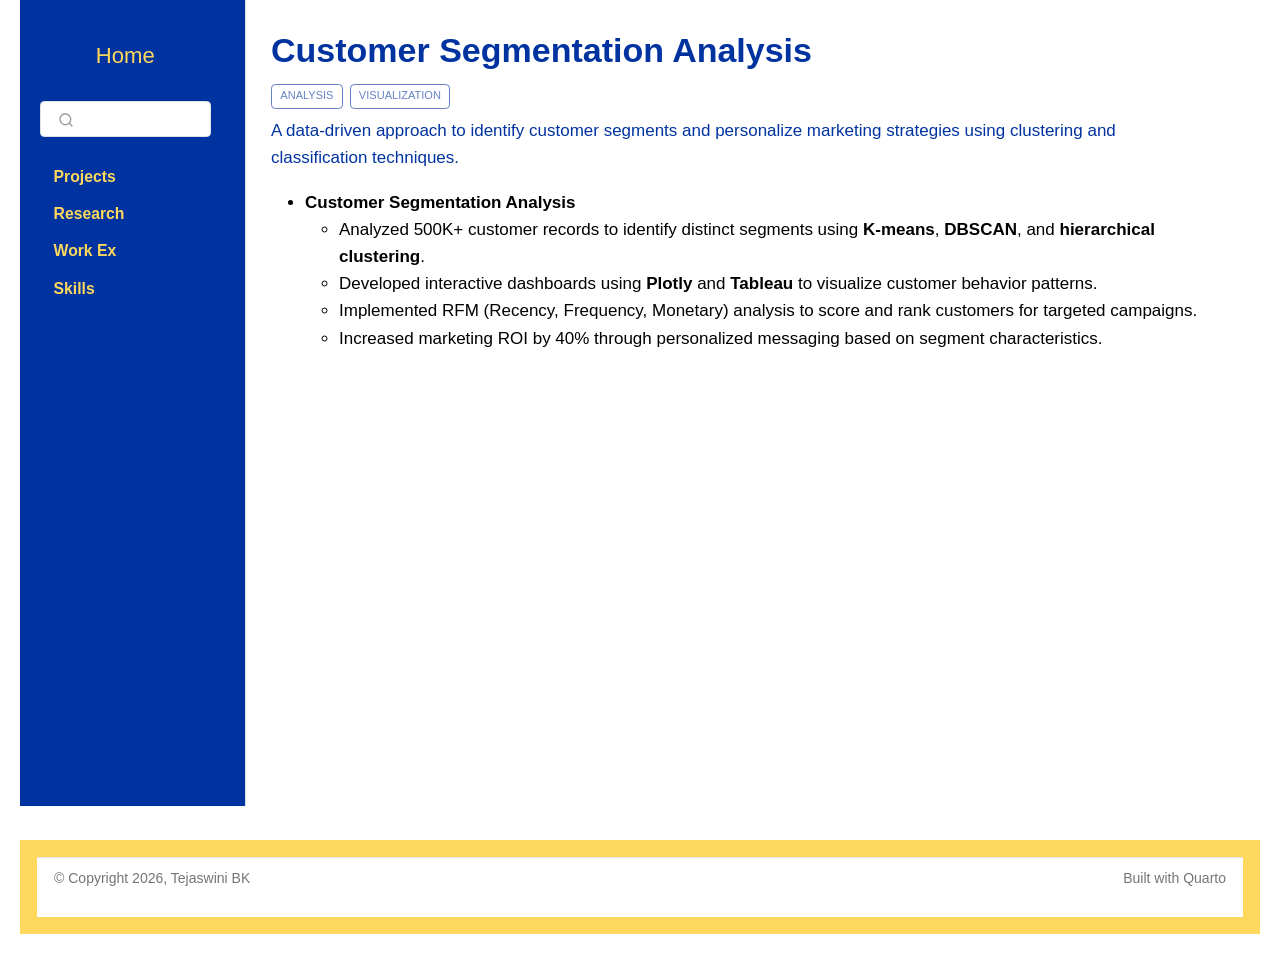
<file: docs/projects/project_2/index.html>
<!DOCTYPE html>
<html xmlns="http://www.w3.org/1999/xhtml" lang="en" xml:lang="en"><head>

<meta charset="utf-8">
<meta name="generator" content="quarto-1.11.9">

<meta name="viewport" content="width=device-width, initial-scale=1.0, user-scalable=yes">

<meta name="description" content="A data-driven approach to identify customer segments and personalize marketing strategies using clustering and classification techniques.">

<title>Customer Segmentation Analysis – Home</title>
<style>
/* Default styles provided by pandoc.
** See https://pandoc.org/MANUAL.html#variables-for-html for config info.
*/
span.smallcaps{font-variant: small-caps;}
div.columns{display: flex; gap: 1.5em;}
div.column{flex: auto;}
@media screen {
div.columns{gap: min(4vw, 1.5em);}
div.column{overflow-x: auto;}
}
div.hanging-indent{margin-left: 1.5em; text-indent: -1.5em;}
ul.task-list{list-style: none;}
ul.task-list li input[type="checkbox"] {
  width: 0.8em;
  margin: 0 0.8em 0.2em -1em; /* quarto-specific, see https://github.com/quarto-dev/quarto-cli/issues/4556 */ 
  vertical-align: middle;
}
</style>


<script src="../../site_libs/quarto-nav/quarto-nav.js"></script>
<script src="../../site_libs/clipboard/clipboard.min.js"></script>
<script src="../../site_libs/quarto-search/autocomplete.umd.js"></script>
<script src="../../site_libs/quarto-search/fuse.min.js"></script>
<script src="../../site_libs/quarto-search/quarto-search.js"></script>
<meta name="quarto:offset" content="../../">
<script src="../../site_libs/quarto-html/quarto.js" type="module"></script>
<script src="../../site_libs/quarto-html/tabsets/tabsets.js" type="module"></script>
<script src="../../site_libs/quarto-html/scrollable-regions/scrollable-regions.js" type="module"></script>
<script src="../../site_libs/quarto-html/popper.min.js"></script>
<script src="../../site_libs/quarto-html/tippy.umd.min.js"></script>
<script src="../../site_libs/quarto-html/anchor.min.js"></script>
<link href="../../site_libs/quarto-html/tippy.css" rel="stylesheet">
<link href="../../site_libs/quarto-html/quarto-syntax-highlighting-63b5708e65d6cd79cd7618c58d0c21e7.css" rel="stylesheet" id="quarto-text-highlighting-styles">
<script src="../../site_libs/bootstrap/bootstrap.min.js"></script>
<link href="../../site_libs/bootstrap/bootstrap-icons.css" rel="stylesheet">
<link href="../../site_libs/bootstrap/bootstrap-2a65e1e7e3b548fba08f3e7ec074fd25.min.css" rel="stylesheet" append-hash="true" id="quarto-bootstrap" data-mode="light">
<script id="quarto-search-options" type="application/json">{
  "location": "sidebar",
  "copy-button": false,
  "collapse-after": 3,
  "panel-placement": "start",
  "type": "textbox",
  "limit": 50,
  "keyboard-shortcut": [
    "f",
    "/",
    "s"
  ],
  "show-item-context": false,
  "language": {
    "search-no-results-text": "No results",
    "search-matching-documents-text": "matching documents",
    "search-copy-link-title": "Copy link to search",
    "search-hide-matches-text": "Hide additional matches",
    "search-more-match-text": "more match in this document",
    "search-more-matches-text": "more matches in this document",
    "search-clear-button-title": "Clear",
    "search-text-placeholder": "",
    "search-detached-cancel-button-title": "Cancel",
    "search-submit-button-title": "Submit",
    "search-label": "Search"
  }
}</script>


<link rel="stylesheet" href="../../styles.css">
</head>

<body class="nav-sidebar docked fullcontent quarto-light"><a id="quarto-skip-link" class="visually-hidden-focusable" href="#quarto-document-content">Skip to main content</a>

<div id="quarto-search-results"></div>
  <header id="quarto-header" class="headroom fixed-top">
  <nav class="quarto-secondary-nav" aria-label="Toolbar">
    <div class="container-fluid d-flex">
      <button type="button" class="quarto-btn-toggle btn" data-bs-toggle="collapse" role="button" data-bs-target=".quarto-sidebar-collapse-item" aria-controls="quarto-sidebar" aria-expanded="false" aria-label="Toggle sidebar navigation" onclick="if (window.quartoToggleHeadroom) { window.quartoToggleHeadroom(); }">
        <i class="bi bi-layout-text-sidebar-reverse"></i>
      </button>
        <nav class="quarto-page-breadcrumbs" aria-label="Breadcrumbs"><ol class="breadcrumb"><li class="breadcrumb-item">
      Home
      </li></ol></nav>
        <a class="flex-grow-1" data-bs-toggle="collapse" data-bs-target=".quarto-sidebar-collapse-item" onclick="if (window.quartoToggleHeadroom) { window.quartoToggleHeadroom(); }">      
        </a>
      <button type="button" class="btn quarto-search-button" aria-label="Search" onclick="window.quartoOpenSearch();">
        <i class="bi bi-search"></i>
      </button>
    </div>
  </nav>
</header>
<!-- content -->
<div id="quarto-content" class="quarto-container page-columns page-rows-contents page-layout-article">
<!-- sidebar -->
  <nav id="quarto-sidebar" class="sidebar collapse collapse-horizontal quarto-sidebar-collapse-item sidebar-navigation docked overflow-auto" aria-label="Site">
    <div class="pt-lg-2 mt-2 text-center sidebar-header">
    <div class="sidebar-title mb-0 py-0">
      <a href="../../">Home</a> 
    </div>
      </div>
        <div class="mt-2 flex-shrink-0 align-items-center">
        <div class="sidebar-search">
        <div id="quarto-search" class="" title="Search"></div>
        </div>
        </div>
    <div class="sidebar-menu-container"> 
    <ul class="list-unstyled mt-1">
        <li class="sidebar-item">
  <div class="sidebar-item-container"> 
  <a href="../../projects/index.html" class="sidebar-item-text sidebar-link">
 <span class="menu-text">Projects</span></a>
  </div>
</li>
        <li class="sidebar-item">
  <div class="sidebar-item-container"> 
  <a href="../../research/index.html" class="sidebar-item-text sidebar-link">
 <span class="menu-text">Research</span></a>
  </div>
</li>
        <li class="sidebar-item">
  <div class="sidebar-item-container"> 
  <a href="../../workex/index.html" class="sidebar-item-text sidebar-link">
 <span class="menu-text">Work Ex</span></a>
  </div>
</li>
        <li class="sidebar-item">
  <div class="sidebar-item-container"> 
  <a href="../../skills/index.html" class="sidebar-item-text sidebar-link">
 <span class="menu-text">Skills</span></a>
  </div>
</li>
    </ul>
    </div>
</nav>
<div id="quarto-sidebar-glass" class="quarto-sidebar-collapse-item" data-bs-toggle="collapse" data-bs-target=".quarto-sidebar-collapse-item"></div>
<!-- margin-sidebar -->
    
<!-- main -->
<main class="content" id="quarto-document-content" tabindex="-1">

<header id="title-block-header" class="quarto-title-block default">
<div class="quarto-title">
<h1 class="title">Customer Segmentation Analysis</h1>
  <div class="quarto-categories">
    <div class="quarto-category">analysis</div>
    <div class="quarto-category">visualization</div>
  </div>
  </div>

<div>
  <div class="description">
    A data-driven approach to identify customer segments and personalize marketing strategies using clustering and classification techniques.
  </div>
</div>


<div class="quarto-title-meta">

    
  
    
  </div>
  


</header>


<ul>
<li><strong>Customer Segmentation Analysis</strong>
<ul>
<li>Analyzed 500K+ customer records to identify distinct segments using <strong>K-means</strong>, <strong>DBSCAN</strong>, and <strong>hierarchical clustering</strong>.</li>
<li>Developed interactive dashboards using <strong>Plotly</strong> and <strong>Tableau</strong> to visualize customer behavior patterns.</li>
<li>Implemented RFM (Recency, Frequency, Monetary) analysis to score and rank customers for targeted campaigns.</li>
<li>Increased marketing ROI by 40% through personalized messaging based on segment characteristics.</li>
</ul></li>
</ul>



</main> <!-- /main -->
<script id="quarto-html-after-body" type="application/javascript">
  window.document.addEventListener("DOMContentLoaded", function (event) {
    const icon = "";
    const anchorJS = new window.AnchorJS();
    anchorJS.options = {
      placement: 'right',
      icon: icon
    };
    anchorJS.add('.anchored');
    const isCodeAnnotation = (el) => {
      for (const clz of el.classList) {
        if (clz.startsWith('code-annotation-')) {                     
          return true;
        }
      }
      return false;
    }
    const onCopySuccess = function(e) {
      // button target
      const button = e.trigger;
      // don't keep focus
      button.blur();
      // flash "checked"
      button.classList.add('code-copy-button-checked');
      var currentTitle = button.getAttribute("title");
      button.setAttribute("title", "Copied!");
      let tooltip;
      if (window.bootstrap) {
        button.setAttribute("data-bs-toggle", "tooltip");
        button.setAttribute("data-bs-placement", "left");
        button.setAttribute("data-bs-title", "Copied!");
        tooltip = new bootstrap.Tooltip(button, 
          { trigger: "manual", 
            customClass: "code-copy-button-tooltip",
            offset: [0, -8]});
        tooltip.show();    
      }
      setTimeout(function() {
        if (tooltip) {
          tooltip.hide();
          button.removeAttribute("data-bs-title");
          button.removeAttribute("data-bs-toggle");
          button.removeAttribute("data-bs-placement");
        }
        button.setAttribute("title", currentTitle);
        button.classList.remove('code-copy-button-checked');
      }, 1000);
      // clear code selection
      e.clearSelection();
    }
    const getTextToCopy = function(trigger) {
      const outerScaffold = trigger.parentElement.cloneNode(true);
      const codeEl = outerScaffold.querySelector('code');
      for (const childEl of codeEl.children) {
        if (isCodeAnnotation(childEl)) {
          childEl.remove();
        }
      }
      return codeEl.innerText;
    }
    const clipboard = new window.ClipboardJS('.code-copy-button:not([data-in-quarto-modal])', {
      text: getTextToCopy
    });
    clipboard.on('success', onCopySuccess);
    if (window.document.getElementById('quarto-embedded-source-code-modal')) {
      const clipboardModal = new window.ClipboardJS('.code-copy-button[data-in-quarto-modal]', {
        text: getTextToCopy,
        container: window.document.getElementById('quarto-embedded-source-code-modal')
      });
      clipboardModal.on('success', onCopySuccess);
    }
      var localhostRegex = new RegExp(/^(?:http|https):\/\/localhost\:?[0-9]*\//);
      var mailtoRegex = new RegExp(/^mailto:/);
        var filterRegex = new RegExp('/' + window.location.host + '/');
      var isInternal = (href) => {
          return filterRegex.test(href) || localhostRegex.test(href) || mailtoRegex.test(href);
      }
      // Inspect non-navigation links and adorn them if external
      window.quartoDecorateExternalLinks = function (root) {
     var links = (root || window.document).querySelectorAll('a[href]:not(.nav-link):not(.navbar-brand):not(.toc-action):not(.sidebar-link):not(.sidebar-item-toggle):not(.pagination-link):not(.no-external):not([aria-hidden]):not(.dropdown-item):not(.quarto-navigation-tool):not(.about-link)');
      for (var i=0; i<links.length; i++) {
        const link = links[i];
        if (!isInternal(link.href)) {
          // undo the damage that might have been done by quarto-nav.js in the case of
          // links that we want to consider external
          if (link.dataset.originalHref !== undefined) {
            link.href = link.dataset.originalHref;
          }
          if (!link.classList.contains('no-external-icon')) {
          }
        }
      }
      };
      window.quartoDecorateExternalLinks(window.document);
    // Esc closes the popup (WCAG 1.4.13) and focus leaving both trigger and
    // popup closes it (WCAG 2.4.11); tippy handles neither for interactive popups.
    const hideOnEscAndFocusOut = {
      name: 'hideOnEscAndFocusOut',
      defaultValue: true,
      fn(instance) {
        const dismiss = () => {
          // A show scheduled by the trigger delay would otherwise reopen it
          instance.clearDelayTimeouts();
          instance.hide();
        };
        const onKeyDown = (event) => {
          if (event.key !== 'Escape') {
            return;
          }
          // Keep Esc from also reaching page handlers (e.g. reveal.js overview),
          // except an open reveal.js slide menu, which Esc should close too.
          // The menu handles keys only when its keyboard option is on.
          const menuHandlesEsc = window.Reveal?.getPlugin?.('menu')?.isOpen() &&
            window.Reveal.getConfig().menu?.keyboard !== false;
          if (!menuHandlesEsc) {
            event.stopPropagation();
          }
          if (instance.popper.contains(window.document.activeElement)) {
            // Disabled while refocusing so the focus trigger does not reopen it
            instance.disable();
            instance.reference.focus();
            instance.enable();
          }
          dismiss();
        };
        const onFocusOut = (event) => {
          const target = event.relatedTarget;
          if (target && !instance.reference.contains(target) &&
              !instance.popper.contains(target)) {
            dismiss();
          }
        };
        // On the trigger too: a click trigger (code-annotations: select) has no
        // blur handling. Attached for the instance's lifetime so leaving the
        // trigger also cancels a show still pending on the trigger delay.
        instance.reference.addEventListener('focusout', onFocusOut);
        return {
          onShow() {
            window.document.addEventListener('keydown', onKeyDown, true);
            instance.popper.addEventListener('focusout', onFocusOut);
          },
          onHide() {
            window.document.removeEventListener('keydown', onKeyDown, true);
            instance.popper.removeEventListener('focusout', onFocusOut);
          },
          onDestroy() {
            instance.reference.removeEventListener('focusout', onFocusOut);
          },
        };
      },
    };
    function tippyHover(el, contentFn, onTriggerFn, onUntriggerFn) {
      const config = {
        allowHTML: true,
        maxWidth: 500,
        delay: 100,
        arrow: false,
        appendTo: function(el) {
            return el.parentElement;
        },
        interactive: true,
        interactiveBorder: 10,
        theme: 'quarto',
        placement: 'bottom-start',
        plugins: [hideOnEscAndFocusOut],
      };
      if (contentFn) {
        config.content = contentFn;
      }
      if (onTriggerFn) {
        config.onTrigger = onTriggerFn;
      }
      if (onUntriggerFn) {
        config.onUntrigger = onUntriggerFn;
      }
      window.tippy(el, config); 
    }
    const noterefs = window.document.querySelectorAll('a[role="doc-noteref"]');
    for (var i=0; i<noterefs.length; i++) {
      const ref = noterefs[i];
      tippyHover(ref, function() {
        // use id or data attribute instead here
        let href = ref.getAttribute('data-footnote-href') || ref.getAttribute('href');
        try { href = new URL(href).hash; } catch {}
        const id = href.replace(/^#\/?/, "");
        const note = window.document.getElementById(id);
        if (note) {
          return note.innerHTML;
        } else {
          return "";
        }
      });
    }
    const xrefs = window.document.querySelectorAll('a.quarto-xref');
    const processXRef = (id, note) => {
      // Strip column container classes
      const stripColumnClz = (el) => {
        el.classList.remove("page-full", "page-columns");
        if (el.children) {
          for (const child of el.children) {
            stripColumnClz(child);
          }
        }
      }
      stripColumnClz(note)
      if (id === null || id.startsWith('sec-')) {
        // Special case sections, only their first couple elements
        const container = document.createElement("div");
        if (note.children && note.children.length > 2) {
          container.appendChild(note.children[0].cloneNode(true));
          for (let i = 1; i < note.children.length; i++) {
            const child = note.children[i];
            if (child.tagName === "P" && child.innerText === "") {
              continue;
            } else {
              container.appendChild(child.cloneNode(true));
              break;
            }
          }
          if (window.Quarto?.typesetMath) {
            window.Quarto.typesetMath(container);
          }
          return container.innerHTML
        } else {
          if (window.Quarto?.typesetMath) {
            window.Quarto.typesetMath(note);
          }
          return note.innerHTML;
        }
      } else {
        // Remove any anchor links if they are present
        const anchorLink = note.querySelector('a.anchorjs-link');
        if (anchorLink) {
          anchorLink.remove();
        }
        if (window.Quarto?.typesetMath) {
          window.Quarto.typesetMath(note);
        }
        if (note.classList.contains("callout")) {
          return note.outerHTML;
        } else {
          return note.innerHTML;
        }
      }
    }
    for (var i=0; i<xrefs.length; i++) {
      const xref = xrefs[i];
      tippyHover(xref, undefined, function(instance) {
        instance.disable();
        let url = xref.getAttribute('href');
        let hash = undefined; 
        if (url.startsWith('#')) {
          hash = url;
        } else {
          try { hash = new URL(url).hash; } catch {}
        }
        if (hash) {
          const id = hash.replace(/^#\/?/, "");
          const note = window.document.getElementById(id);
          if (note !== null) {
            try {
              const html = processXRef(id, note.cloneNode(true));
              instance.setContent(html);
            } finally {
              instance.enable();
              instance.show();
            }
          } else {
            // See if we can fetch this
            fetch(url.split('#')[0])
            .then(res => res.text())
            .then(html => {
              const parser = new DOMParser();
              const htmlDoc = parser.parseFromString(html, "text/html");
              const note = htmlDoc.getElementById(id);
              if (note !== null) {
                const html = processXRef(id, note);
                instance.setContent(html);
              } 
            }).finally(() => {
              instance.enable();
              instance.show();
            });
          }
        } else {
          // See if we can fetch a full url (with no hash to target)
          // This is a special case and we should probably do some content thinning / targeting
          fetch(url)
          .then(res => res.text())
          .then(html => {
            const parser = new DOMParser();
            const htmlDoc = parser.parseFromString(html, "text/html");
            const note = htmlDoc.querySelector('main.content');
            if (note !== null) {
              // This should only happen for chapter cross references
              // (since there is no id in the URL)
              // remove the first header
              if (note.children.length > 0 && note.children[0].tagName === "HEADER") {
                note.children[0].remove();
              }
              const html = processXRef(null, note);
              instance.setContent(html);
            } 
          }).finally(() => {
            instance.enable();
            instance.show();
          });
        }
      }, function(instance) {
      });
    }
        let selectedAnnoteEl;
        const selectorForAnnotation = ( cell, annotation) => {
          let cellAttr = 'data-code-cell="' + cell + '"';
          let lineAttr = 'data-code-annotation="' +  annotation + '"';
          const selector = 'span[' + cellAttr + '][' + lineAttr + ']';
          return selector;
        }
        const selectCodeLines = (annoteEl) => {
          const doc = window.document;
          const targetCell = annoteEl.getAttribute("data-target-cell");
          const targetAnnotation = annoteEl.getAttribute("data-target-annotation");
          const annoteSpan = window.document.querySelector(selectorForAnnotation(targetCell, targetAnnotation));
          const lines = annoteSpan.getAttribute("data-code-lines").split(",");
          const lineIds = lines.map((line) => {
            return targetCell + "-" + line;
          })
          // Each band is positioned against its own containing block, which is
          // not the offsetParent of the lines, so place it from client rects.
          const placeBand = (band, firstEl, lastEl, codeBlock) => {
            const container = band.offsetParent;
            if (container === null) {
              return;
            }
            const containerRect = container.getBoundingClientRect();
            // Reveal.js scales slides with a transform, so convert client
            // pixels back to the CSS pixels of the container.
            const scale = containerRect.height / container.offsetHeight || 1;
            const firstRect = firstEl.getBoundingClientRect();
            const lastRect = lastEl.getBoundingClientRect();
            const top = (firstRect.top - containerRect.top) / scale - container.clientTop + container.scrollTop;
            const height = (lastRect.bottom - firstRect.top) / scale;
            band.style.top = top - 2 + "px";
            band.style.height = height + 4 + "px";
            if (codeBlock) {
              // Without the copy button wrapper, the containing block is wider
              // than the code block, so span the code block explicitly.
              const blockRect = codeBlock.getBoundingClientRect();
              band.style.left = (blockRect.left - containerRect.left) / scale - container.clientLeft + container.scrollLeft + "px";
              band.style.width = blockRect.width / scale + "px";
            }
          };
          if (lineIds.length > 0) {
            const el = window.document.getElementById(lineIds[0]);
            const lastEl = window.document.getElementById(lineIds[lineIds.length - 1]);
            const parent = el.parentElement.parentElement;
            // cook up a div (if necessary) and position it
            let div = window.document.getElementById("code-annotation-line-highlight");
            if (div === null) {
              div = window.document.createElement("div");
              div.setAttribute("id", "code-annotation-line-highlight");
              div.style.position = 'absolute';
              parent.appendChild(div);
            }
            placeBand(div, el, lastEl, parent.closest("div.sourceCode") || parent);
            let gutterDiv = window.document.getElementById("code-annotation-line-highlight-gutter");
            if (gutterDiv === null) {
              gutterDiv = window.document.createElement("div");
              gutterDiv.setAttribute("id", "code-annotation-line-highlight-gutter");
              gutterDiv.style.position = 'absolute';
              const codeCell = window.document.getElementById(targetCell);
              const gutter = codeCell.querySelector('.code-annotation-gutter');
              gutter.appendChild(gutterDiv);
            }
            placeBand(gutterDiv, el, lastEl);
            selectedAnnoteEl = annoteEl;
          }
        };
        const unselectCodeLines = () => {
          const elementsIds = ["code-annotation-line-highlight", "code-annotation-line-highlight-gutter"];
          elementsIds.forEach((elId) => {
            const div = window.document.getElementById(elId);
            if (div) {
              div.remove();
            }
          });
          selectedAnnoteEl = undefined;
        };
          // Handle positioning of the toggle
      window.addEventListener(
        "resize",
        throttle(() => {
          elRect = undefined;
          if (selectedAnnoteEl) {
            selectCodeLines(selectedAnnoteEl);
          }
        }, 10)
      );
      function throttle(fn, ms) {
      let throttle = false;
      let timer;
        return (...args) => {
          if(!throttle) { // first call gets through
              fn.apply(this, args);
              throttle = true;
          } else { // all the others get throttled
              if(timer) clearTimeout(timer); // cancel #2
              timer = setTimeout(() => {
                fn.apply(this, args);
                timer = throttle = false;
              }, ms);
          }
        };
      }
        // Attach click handler to the DT
        const annoteDls = window.document.querySelectorAll('dt[data-target-cell]');
        for (const annoteDlNode of annoteDls) {
          annoteDlNode.addEventListener('click', (event) => {
            const clickedEl = event.target;
            if (clickedEl !== selectedAnnoteEl) {
              unselectCodeLines();
              const activeEl = window.document.querySelector('dt[data-target-cell].code-annotation-active');
              if (activeEl) {
                activeEl.classList.remove('code-annotation-active');
              }
              selectCodeLines(clickedEl);
              clickedEl.classList.add('code-annotation-active');
            } else {
              // Unselect the line
              unselectCodeLines();
              clickedEl.classList.remove('code-annotation-active');
            }
          });
        }
    const findCites = (el) => {
      const parentEl = el.parentElement;
      if (parentEl) {
        const cites = parentEl.dataset.cites;
        if (cites) {
          return {
            el,
            cites: cites.split(' ')
          };
        } else {
          return findCites(el.parentElement)
        }
      } else {
        return undefined;
      }
    };
    var bibliorefs = window.document.querySelectorAll('a[role="doc-biblioref"]');
    for (var i=0; i<bibliorefs.length; i++) {
      const ref = bibliorefs[i];
      const citeInfo = findCites(ref);
      if (citeInfo) {
        tippyHover(citeInfo.el, function() {
          var popup = window.document.createElement('div');
          citeInfo.cites.forEach(function(cite) {
            var citeDiv = window.document.createElement('div');
            citeDiv.classList.add('hanging-indent');
            citeDiv.classList.add('csl-entry');
            var biblioDiv = window.document.getElementById('ref-' + cite);
            if (biblioDiv) {
              citeDiv.innerHTML = biblioDiv.innerHTML;
            }
            popup.appendChild(citeDiv);
          });
          return popup.innerHTML;
        });
      }
    }
  });
  </script>
  <script type="application/javascript">
  window.quartoScrollableRegionsLabels = {"code":"Scrollable code","output":"Scrollable output"};
  </script>
</div> <!-- /content -->
<footer class="footer">
  <div class="nav-footer">
    <div class="nav-footer-left">
<p>© Copyright 2026, Tejaswini BK</p>
</div>   
    <div class="nav-footer-center">
      &nbsp;
    </div>
    <div class="nav-footer-right">
<p>Built with Quarto</p>
</div>
  </div>
</footer>




</body></html>
</file>
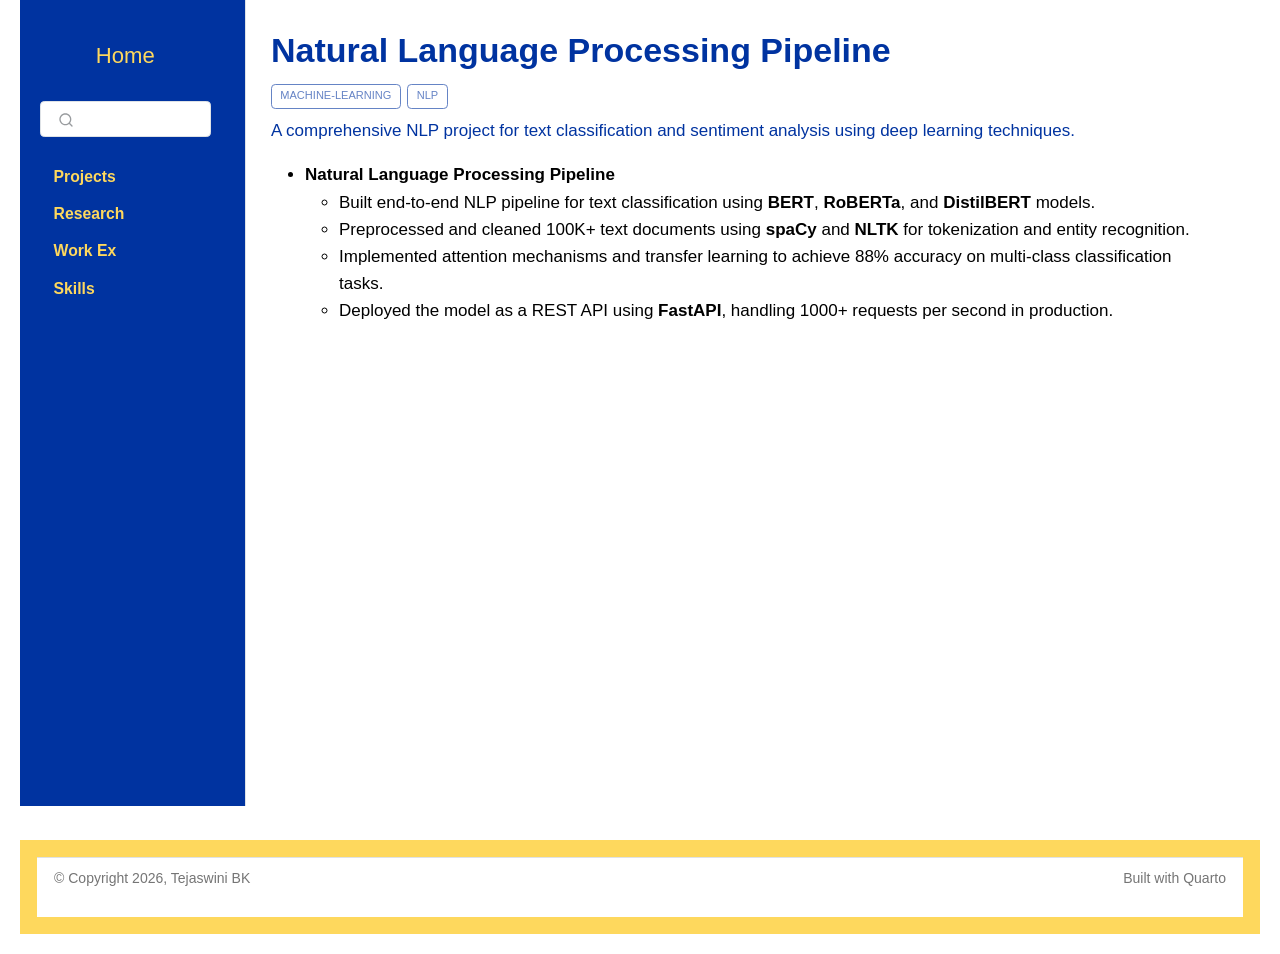
<file: docs/projects/project_3/index.html>
<!DOCTYPE html>
<html xmlns="http://www.w3.org/1999/xhtml" lang="en" xml:lang="en"><head>

<meta charset="utf-8">
<meta name="generator" content="quarto-1.11.9">

<meta name="viewport" content="width=device-width, initial-scale=1.0, user-scalable=yes">

<meta name="description" content="A comprehensive NLP project for text classification and sentiment analysis using deep learning techniques.">

<title>Natural Language Processing Pipeline – Home</title>
<style>
/* Default styles provided by pandoc.
** See https://pandoc.org/MANUAL.html#variables-for-html for config info.
*/
span.smallcaps{font-variant: small-caps;}
div.columns{display: flex; gap: 1.5em;}
div.column{flex: auto;}
@media screen {
div.columns{gap: min(4vw, 1.5em);}
div.column{overflow-x: auto;}
}
div.hanging-indent{margin-left: 1.5em; text-indent: -1.5em;}
ul.task-list{list-style: none;}
ul.task-list li input[type="checkbox"] {
  width: 0.8em;
  margin: 0 0.8em 0.2em -1em; /* quarto-specific, see https://github.com/quarto-dev/quarto-cli/issues/4556 */ 
  vertical-align: middle;
}
</style>


<script src="../../site_libs/quarto-nav/quarto-nav.js"></script>
<script src="../../site_libs/clipboard/clipboard.min.js"></script>
<script src="../../site_libs/quarto-search/autocomplete.umd.js"></script>
<script src="../../site_libs/quarto-search/fuse.min.js"></script>
<script src="../../site_libs/quarto-search/quarto-search.js"></script>
<meta name="quarto:offset" content="../../">
<script src="../../site_libs/quarto-html/quarto.js" type="module"></script>
<script src="../../site_libs/quarto-html/tabsets/tabsets.js" type="module"></script>
<script src="../../site_libs/quarto-html/scrollable-regions/scrollable-regions.js" type="module"></script>
<script src="../../site_libs/quarto-html/popper.min.js"></script>
<script src="../../site_libs/quarto-html/tippy.umd.min.js"></script>
<script src="../../site_libs/quarto-html/anchor.min.js"></script>
<link href="../../site_libs/quarto-html/tippy.css" rel="stylesheet">
<link href="../../site_libs/quarto-html/quarto-syntax-highlighting-63b5708e65d6cd79cd7618c58d0c21e7.css" rel="stylesheet" id="quarto-text-highlighting-styles">
<script src="../../site_libs/bootstrap/bootstrap.min.js"></script>
<link href="../../site_libs/bootstrap/bootstrap-icons.css" rel="stylesheet">
<link href="../../site_libs/bootstrap/bootstrap-2a65e1e7e3b548fba08f3e7ec074fd25.min.css" rel="stylesheet" append-hash="true" id="quarto-bootstrap" data-mode="light">
<script id="quarto-search-options" type="application/json">{
  "location": "sidebar",
  "copy-button": false,
  "collapse-after": 3,
  "panel-placement": "start",
  "type": "textbox",
  "limit": 50,
  "keyboard-shortcut": [
    "f",
    "/",
    "s"
  ],
  "show-item-context": false,
  "language": {
    "search-no-results-text": "No results",
    "search-matching-documents-text": "matching documents",
    "search-copy-link-title": "Copy link to search",
    "search-hide-matches-text": "Hide additional matches",
    "search-more-match-text": "more match in this document",
    "search-more-matches-text": "more matches in this document",
    "search-clear-button-title": "Clear",
    "search-text-placeholder": "",
    "search-detached-cancel-button-title": "Cancel",
    "search-submit-button-title": "Submit",
    "search-label": "Search"
  }
}</script>


<link rel="stylesheet" href="../../styles.css">
</head>

<body class="nav-sidebar docked fullcontent quarto-light"><a id="quarto-skip-link" class="visually-hidden-focusable" href="#quarto-document-content">Skip to main content</a>

<div id="quarto-search-results"></div>
  <header id="quarto-header" class="headroom fixed-top">
  <nav class="quarto-secondary-nav" aria-label="Toolbar">
    <div class="container-fluid d-flex">
      <button type="button" class="quarto-btn-toggle btn" data-bs-toggle="collapse" role="button" data-bs-target=".quarto-sidebar-collapse-item" aria-controls="quarto-sidebar" aria-expanded="false" aria-label="Toggle sidebar navigation" onclick="if (window.quartoToggleHeadroom) { window.quartoToggleHeadroom(); }">
        <i class="bi bi-layout-text-sidebar-reverse"></i>
      </button>
        <nav class="quarto-page-breadcrumbs" aria-label="Breadcrumbs"><ol class="breadcrumb"><li class="breadcrumb-item">
      Home
      </li></ol></nav>
        <a class="flex-grow-1" data-bs-toggle="collapse" data-bs-target=".quarto-sidebar-collapse-item" onclick="if (window.quartoToggleHeadroom) { window.quartoToggleHeadroom(); }">      
        </a>
      <button type="button" class="btn quarto-search-button" aria-label="Search" onclick="window.quartoOpenSearch();">
        <i class="bi bi-search"></i>
      </button>
    </div>
  </nav>
</header>
<!-- content -->
<div id="quarto-content" class="quarto-container page-columns page-rows-contents page-layout-article">
<!-- sidebar -->
  <nav id="quarto-sidebar" class="sidebar collapse collapse-horizontal quarto-sidebar-collapse-item sidebar-navigation docked overflow-auto" aria-label="Site">
    <div class="pt-lg-2 mt-2 text-center sidebar-header">
    <div class="sidebar-title mb-0 py-0">
      <a href="../../">Home</a> 
    </div>
      </div>
        <div class="mt-2 flex-shrink-0 align-items-center">
        <div class="sidebar-search">
        <div id="quarto-search" class="" title="Search"></div>
        </div>
        </div>
    <div class="sidebar-menu-container"> 
    <ul class="list-unstyled mt-1">
        <li class="sidebar-item">
  <div class="sidebar-item-container"> 
  <a href="../../projects/index.html" class="sidebar-item-text sidebar-link">
 <span class="menu-text">Projects</span></a>
  </div>
</li>
        <li class="sidebar-item">
  <div class="sidebar-item-container"> 
  <a href="../../research/index.html" class="sidebar-item-text sidebar-link">
 <span class="menu-text">Research</span></a>
  </div>
</li>
        <li class="sidebar-item">
  <div class="sidebar-item-container"> 
  <a href="../../workex/index.html" class="sidebar-item-text sidebar-link">
 <span class="menu-text">Work Ex</span></a>
  </div>
</li>
        <li class="sidebar-item">
  <div class="sidebar-item-container"> 
  <a href="../../skills/index.html" class="sidebar-item-text sidebar-link">
 <span class="menu-text">Skills</span></a>
  </div>
</li>
    </ul>
    </div>
</nav>
<div id="quarto-sidebar-glass" class="quarto-sidebar-collapse-item" data-bs-toggle="collapse" data-bs-target=".quarto-sidebar-collapse-item"></div>
<!-- margin-sidebar -->
    
<!-- main -->
<main class="content" id="quarto-document-content" tabindex="-1">

<header id="title-block-header" class="quarto-title-block default">
<div class="quarto-title">
<h1 class="title">Natural Language Processing Pipeline</h1>
  <div class="quarto-categories">
    <div class="quarto-category">machine-learning</div>
    <div class="quarto-category">nlp</div>
  </div>
  </div>

<div>
  <div class="description">
    A comprehensive NLP project for text classification and sentiment analysis using deep learning techniques.
  </div>
</div>


<div class="quarto-title-meta">

    
  
    
  </div>
  


</header>


<ul>
<li><strong>Natural Language Processing Pipeline</strong>
<ul>
<li>Built end-to-end NLP pipeline for text classification using <strong>BERT</strong>, <strong>RoBERTa</strong>, and <strong>DistilBERT</strong> models.</li>
<li>Preprocessed and cleaned 100K+ text documents using <strong>spaCy</strong> and <strong>NLTK</strong> for tokenization and entity recognition.</li>
<li>Implemented attention mechanisms and transfer learning to achieve 88% accuracy on multi-class classification tasks.</li>
<li>Deployed the model as a REST API using <strong>FastAPI</strong>, handling 1000+ requests per second in production.</li>
</ul></li>
</ul>



</main> <!-- /main -->
<script id="quarto-html-after-body" type="application/javascript">
  window.document.addEventListener("DOMContentLoaded", function (event) {
    const icon = "";
    const anchorJS = new window.AnchorJS();
    anchorJS.options = {
      placement: 'right',
      icon: icon
    };
    anchorJS.add('.anchored');
    const isCodeAnnotation = (el) => {
      for (const clz of el.classList) {
        if (clz.startsWith('code-annotation-')) {                     
          return true;
        }
      }
      return false;
    }
    const onCopySuccess = function(e) {
      // button target
      const button = e.trigger;
      // don't keep focus
      button.blur();
      // flash "checked"
      button.classList.add('code-copy-button-checked');
      var currentTitle = button.getAttribute("title");
      button.setAttribute("title", "Copied!");
      let tooltip;
      if (window.bootstrap) {
        button.setAttribute("data-bs-toggle", "tooltip");
        button.setAttribute("data-bs-placement", "left");
        button.setAttribute("data-bs-title", "Copied!");
        tooltip = new bootstrap.Tooltip(button, 
          { trigger: "manual", 
            customClass: "code-copy-button-tooltip",
            offset: [0, -8]});
        tooltip.show();    
      }
      setTimeout(function() {
        if (tooltip) {
          tooltip.hide();
          button.removeAttribute("data-bs-title");
          button.removeAttribute("data-bs-toggle");
          button.removeAttribute("data-bs-placement");
        }
        button.setAttribute("title", currentTitle);
        button.classList.remove('code-copy-button-checked');
      }, 1000);
      // clear code selection
      e.clearSelection();
    }
    const getTextToCopy = function(trigger) {
      const outerScaffold = trigger.parentElement.cloneNode(true);
      const codeEl = outerScaffold.querySelector('code');
      for (const childEl of codeEl.children) {
        if (isCodeAnnotation(childEl)) {
          childEl.remove();
        }
      }
      return codeEl.innerText;
    }
    const clipboard = new window.ClipboardJS('.code-copy-button:not([data-in-quarto-modal])', {
      text: getTextToCopy
    });
    clipboard.on('success', onCopySuccess);
    if (window.document.getElementById('quarto-embedded-source-code-modal')) {
      const clipboardModal = new window.ClipboardJS('.code-copy-button[data-in-quarto-modal]', {
        text: getTextToCopy,
        container: window.document.getElementById('quarto-embedded-source-code-modal')
      });
      clipboardModal.on('success', onCopySuccess);
    }
      var localhostRegex = new RegExp(/^(?:http|https):\/\/localhost\:?[0-9]*\//);
      var mailtoRegex = new RegExp(/^mailto:/);
        var filterRegex = new RegExp('/' + window.location.host + '/');
      var isInternal = (href) => {
          return filterRegex.test(href) || localhostRegex.test(href) || mailtoRegex.test(href);
      }
      // Inspect non-navigation links and adorn them if external
      window.quartoDecorateExternalLinks = function (root) {
     var links = (root || window.document).querySelectorAll('a[href]:not(.nav-link):not(.navbar-brand):not(.toc-action):not(.sidebar-link):not(.sidebar-item-toggle):not(.pagination-link):not(.no-external):not([aria-hidden]):not(.dropdown-item):not(.quarto-navigation-tool):not(.about-link)');
      for (var i=0; i<links.length; i++) {
        const link = links[i];
        if (!isInternal(link.href)) {
          // undo the damage that might have been done by quarto-nav.js in the case of
          // links that we want to consider external
          if (link.dataset.originalHref !== undefined) {
            link.href = link.dataset.originalHref;
          }
          if (!link.classList.contains('no-external-icon')) {
          }
        }
      }
      };
      window.quartoDecorateExternalLinks(window.document);
    // Esc closes the popup (WCAG 1.4.13) and focus leaving both trigger and
    // popup closes it (WCAG 2.4.11); tippy handles neither for interactive popups.
    const hideOnEscAndFocusOut = {
      name: 'hideOnEscAndFocusOut',
      defaultValue: true,
      fn(instance) {
        const dismiss = () => {
          // A show scheduled by the trigger delay would otherwise reopen it
          instance.clearDelayTimeouts();
          instance.hide();
        };
        const onKeyDown = (event) => {
          if (event.key !== 'Escape') {
            return;
          }
          // Keep Esc from also reaching page handlers (e.g. reveal.js overview),
          // except an open reveal.js slide menu, which Esc should close too.
          // The menu handles keys only when its keyboard option is on.
          const menuHandlesEsc = window.Reveal?.getPlugin?.('menu')?.isOpen() &&
            window.Reveal.getConfig().menu?.keyboard !== false;
          if (!menuHandlesEsc) {
            event.stopPropagation();
          }
          if (instance.popper.contains(window.document.activeElement)) {
            // Disabled while refocusing so the focus trigger does not reopen it
            instance.disable();
            instance.reference.focus();
            instance.enable();
          }
          dismiss();
        };
        const onFocusOut = (event) => {
          const target = event.relatedTarget;
          if (target && !instance.reference.contains(target) &&
              !instance.popper.contains(target)) {
            dismiss();
          }
        };
        // On the trigger too: a click trigger (code-annotations: select) has no
        // blur handling. Attached for the instance's lifetime so leaving the
        // trigger also cancels a show still pending on the trigger delay.
        instance.reference.addEventListener('focusout', onFocusOut);
        return {
          onShow() {
            window.document.addEventListener('keydown', onKeyDown, true);
            instance.popper.addEventListener('focusout', onFocusOut);
          },
          onHide() {
            window.document.removeEventListener('keydown', onKeyDown, true);
            instance.popper.removeEventListener('focusout', onFocusOut);
          },
          onDestroy() {
            instance.reference.removeEventListener('focusout', onFocusOut);
          },
        };
      },
    };
    function tippyHover(el, contentFn, onTriggerFn, onUntriggerFn) {
      const config = {
        allowHTML: true,
        maxWidth: 500,
        delay: 100,
        arrow: false,
        appendTo: function(el) {
            return el.parentElement;
        },
        interactive: true,
        interactiveBorder: 10,
        theme: 'quarto',
        placement: 'bottom-start',
        plugins: [hideOnEscAndFocusOut],
      };
      if (contentFn) {
        config.content = contentFn;
      }
      if (onTriggerFn) {
        config.onTrigger = onTriggerFn;
      }
      if (onUntriggerFn) {
        config.onUntrigger = onUntriggerFn;
      }
      window.tippy(el, config); 
    }
    const noterefs = window.document.querySelectorAll('a[role="doc-noteref"]');
    for (var i=0; i<noterefs.length; i++) {
      const ref = noterefs[i];
      tippyHover(ref, function() {
        // use id or data attribute instead here
        let href = ref.getAttribute('data-footnote-href') || ref.getAttribute('href');
        try { href = new URL(href).hash; } catch {}
        const id = href.replace(/^#\/?/, "");
        const note = window.document.getElementById(id);
        if (note) {
          return note.innerHTML;
        } else {
          return "";
        }
      });
    }
    const xrefs = window.document.querySelectorAll('a.quarto-xref');
    const processXRef = (id, note) => {
      // Strip column container classes
      const stripColumnClz = (el) => {
        el.classList.remove("page-full", "page-columns");
        if (el.children) {
          for (const child of el.children) {
            stripColumnClz(child);
          }
        }
      }
      stripColumnClz(note)
      if (id === null || id.startsWith('sec-')) {
        // Special case sections, only their first couple elements
        const container = document.createElement("div");
        if (note.children && note.children.length > 2) {
          container.appendChild(note.children[0].cloneNode(true));
          for (let i = 1; i < note.children.length; i++) {
            const child = note.children[i];
            if (child.tagName === "P" && child.innerText === "") {
              continue;
            } else {
              container.appendChild(child.cloneNode(true));
              break;
            }
          }
          if (window.Quarto?.typesetMath) {
            window.Quarto.typesetMath(container);
          }
          return container.innerHTML
        } else {
          if (window.Quarto?.typesetMath) {
            window.Quarto.typesetMath(note);
          }
          return note.innerHTML;
        }
      } else {
        // Remove any anchor links if they are present
        const anchorLink = note.querySelector('a.anchorjs-link');
        if (anchorLink) {
          anchorLink.remove();
        }
        if (window.Quarto?.typesetMath) {
          window.Quarto.typesetMath(note);
        }
        if (note.classList.contains("callout")) {
          return note.outerHTML;
        } else {
          return note.innerHTML;
        }
      }
    }
    for (var i=0; i<xrefs.length; i++) {
      const xref = xrefs[i];
      tippyHover(xref, undefined, function(instance) {
        instance.disable();
        let url = xref.getAttribute('href');
        let hash = undefined; 
        if (url.startsWith('#')) {
          hash = url;
        } else {
          try { hash = new URL(url).hash; } catch {}
        }
        if (hash) {
          const id = hash.replace(/^#\/?/, "");
          const note = window.document.getElementById(id);
          if (note !== null) {
            try {
              const html = processXRef(id, note.cloneNode(true));
              instance.setContent(html);
            } finally {
              instance.enable();
              instance.show();
            }
          } else {
            // See if we can fetch this
            fetch(url.split('#')[0])
            .then(res => res.text())
            .then(html => {
              const parser = new DOMParser();
              const htmlDoc = parser.parseFromString(html, "text/html");
              const note = htmlDoc.getElementById(id);
              if (note !== null) {
                const html = processXRef(id, note);
                instance.setContent(html);
              } 
            }).finally(() => {
              instance.enable();
              instance.show();
            });
          }
        } else {
          // See if we can fetch a full url (with no hash to target)
          // This is a special case and we should probably do some content thinning / targeting
          fetch(url)
          .then(res => res.text())
          .then(html => {
            const parser = new DOMParser();
            const htmlDoc = parser.parseFromString(html, "text/html");
            const note = htmlDoc.querySelector('main.content');
            if (note !== null) {
              // This should only happen for chapter cross references
              // (since there is no id in the URL)
              // remove the first header
              if (note.children.length > 0 && note.children[0].tagName === "HEADER") {
                note.children[0].remove();
              }
              const html = processXRef(null, note);
              instance.setContent(html);
            } 
          }).finally(() => {
            instance.enable();
            instance.show();
          });
        }
      }, function(instance) {
      });
    }
        let selectedAnnoteEl;
        const selectorForAnnotation = ( cell, annotation) => {
          let cellAttr = 'data-code-cell="' + cell + '"';
          let lineAttr = 'data-code-annotation="' +  annotation + '"';
          const selector = 'span[' + cellAttr + '][' + lineAttr + ']';
          return selector;
        }
        const selectCodeLines = (annoteEl) => {
          const doc = window.document;
          const targetCell = annoteEl.getAttribute("data-target-cell");
          const targetAnnotation = annoteEl.getAttribute("data-target-annotation");
          const annoteSpan = window.document.querySelector(selectorForAnnotation(targetCell, targetAnnotation));
          const lines = annoteSpan.getAttribute("data-code-lines").split(",");
          const lineIds = lines.map((line) => {
            return targetCell + "-" + line;
          })
          // Each band is positioned against its own containing block, which is
          // not the offsetParent of the lines, so place it from client rects.
          const placeBand = (band, firstEl, lastEl, codeBlock) => {
            const container = band.offsetParent;
            if (container === null) {
              return;
            }
            const containerRect = container.getBoundingClientRect();
            // Reveal.js scales slides with a transform, so convert client
            // pixels back to the CSS pixels of the container.
            const scale = containerRect.height / container.offsetHeight || 1;
            const firstRect = firstEl.getBoundingClientRect();
            const lastRect = lastEl.getBoundingClientRect();
            const top = (firstRect.top - containerRect.top) / scale - container.clientTop + container.scrollTop;
            const height = (lastRect.bottom - firstRect.top) / scale;
            band.style.top = top - 2 + "px";
            band.style.height = height + 4 + "px";
            if (codeBlock) {
              // Without the copy button wrapper, the containing block is wider
              // than the code block, so span the code block explicitly.
              const blockRect = codeBlock.getBoundingClientRect();
              band.style.left = (blockRect.left - containerRect.left) / scale - container.clientLeft + container.scrollLeft + "px";
              band.style.width = blockRect.width / scale + "px";
            }
          };
          if (lineIds.length > 0) {
            const el = window.document.getElementById(lineIds[0]);
            const lastEl = window.document.getElementById(lineIds[lineIds.length - 1]);
            const parent = el.parentElement.parentElement;
            // cook up a div (if necessary) and position it
            let div = window.document.getElementById("code-annotation-line-highlight");
            if (div === null) {
              div = window.document.createElement("div");
              div.setAttribute("id", "code-annotation-line-highlight");
              div.style.position = 'absolute';
              parent.appendChild(div);
            }
            placeBand(div, el, lastEl, parent.closest("div.sourceCode") || parent);
            let gutterDiv = window.document.getElementById("code-annotation-line-highlight-gutter");
            if (gutterDiv === null) {
              gutterDiv = window.document.createElement("div");
              gutterDiv.setAttribute("id", "code-annotation-line-highlight-gutter");
              gutterDiv.style.position = 'absolute';
              const codeCell = window.document.getElementById(targetCell);
              const gutter = codeCell.querySelector('.code-annotation-gutter');
              gutter.appendChild(gutterDiv);
            }
            placeBand(gutterDiv, el, lastEl);
            selectedAnnoteEl = annoteEl;
          }
        };
        const unselectCodeLines = () => {
          const elementsIds = ["code-annotation-line-highlight", "code-annotation-line-highlight-gutter"];
          elementsIds.forEach((elId) => {
            const div = window.document.getElementById(elId);
            if (div) {
              div.remove();
            }
          });
          selectedAnnoteEl = undefined;
        };
          // Handle positioning of the toggle
      window.addEventListener(
        "resize",
        throttle(() => {
          elRect = undefined;
          if (selectedAnnoteEl) {
            selectCodeLines(selectedAnnoteEl);
          }
        }, 10)
      );
      function throttle(fn, ms) {
      let throttle = false;
      let timer;
        return (...args) => {
          if(!throttle) { // first call gets through
              fn.apply(this, args);
              throttle = true;
          } else { // all the others get throttled
              if(timer) clearTimeout(timer); // cancel #2
              timer = setTimeout(() => {
                fn.apply(this, args);
                timer = throttle = false;
              }, ms);
          }
        };
      }
        // Attach click handler to the DT
        const annoteDls = window.document.querySelectorAll('dt[data-target-cell]');
        for (const annoteDlNode of annoteDls) {
          annoteDlNode.addEventListener('click', (event) => {
            const clickedEl = event.target;
            if (clickedEl !== selectedAnnoteEl) {
              unselectCodeLines();
              const activeEl = window.document.querySelector('dt[data-target-cell].code-annotation-active');
              if (activeEl) {
                activeEl.classList.remove('code-annotation-active');
              }
              selectCodeLines(clickedEl);
              clickedEl.classList.add('code-annotation-active');
            } else {
              // Unselect the line
              unselectCodeLines();
              clickedEl.classList.remove('code-annotation-active');
            }
          });
        }
    const findCites = (el) => {
      const parentEl = el.parentElement;
      if (parentEl) {
        const cites = parentEl.dataset.cites;
        if (cites) {
          return {
            el,
            cites: cites.split(' ')
          };
        } else {
          return findCites(el.parentElement)
        }
      } else {
        return undefined;
      }
    };
    var bibliorefs = window.document.querySelectorAll('a[role="doc-biblioref"]');
    for (var i=0; i<bibliorefs.length; i++) {
      const ref = bibliorefs[i];
      const citeInfo = findCites(ref);
      if (citeInfo) {
        tippyHover(citeInfo.el, function() {
          var popup = window.document.createElement('div');
          citeInfo.cites.forEach(function(cite) {
            var citeDiv = window.document.createElement('div');
            citeDiv.classList.add('hanging-indent');
            citeDiv.classList.add('csl-entry');
            var biblioDiv = window.document.getElementById('ref-' + cite);
            if (biblioDiv) {
              citeDiv.innerHTML = biblioDiv.innerHTML;
            }
            popup.appendChild(citeDiv);
          });
          return popup.innerHTML;
        });
      }
    }
  });
  </script>
  <script type="application/javascript">
  window.quartoScrollableRegionsLabels = {"code":"Scrollable code","output":"Scrollable output"};
  </script>
</div> <!-- /content -->
<footer class="footer">
  <div class="nav-footer">
    <div class="nav-footer-left">
<p>© Copyright 2026, Tejaswini BK</p>
</div>   
    <div class="nav-footer-center">
      &nbsp;
    </div>
    <div class="nav-footer-right">
<p>Built with Quarto</p>
</div>
  </div>
</footer>




</body></html>
</file>
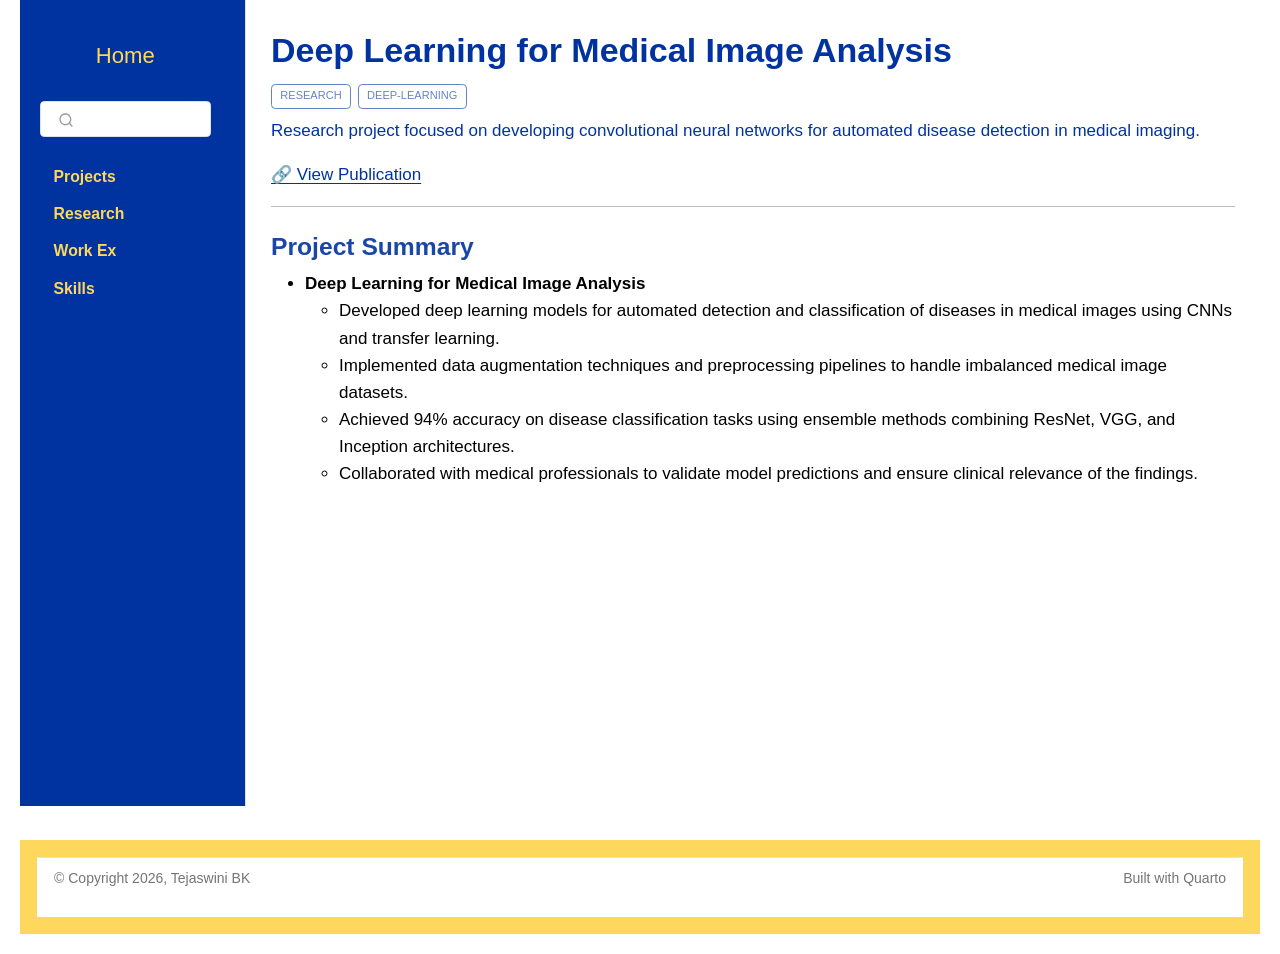
<file: docs/research/research_proj_1/index.html>
<!DOCTYPE html>
<html xmlns="http://www.w3.org/1999/xhtml" lang="en" xml:lang="en"><head>

<meta charset="utf-8">
<meta name="generator" content="quarto-1.11.9">

<meta name="viewport" content="width=device-width, initial-scale=1.0, user-scalable=yes">

<meta name="description" content="Research project focused on developing convolutional neural networks for automated disease detection in medical imaging.">

<title>Deep Learning for Medical Image Analysis – Home</title>
<style>
/* Default styles provided by pandoc.
** See https://pandoc.org/MANUAL.html#variables-for-html for config info.
*/
span.smallcaps{font-variant: small-caps;}
div.columns{display: flex; gap: 1.5em;}
div.column{flex: auto;}
@media screen {
div.columns{gap: min(4vw, 1.5em);}
div.column{overflow-x: auto;}
}
div.hanging-indent{margin-left: 1.5em; text-indent: -1.5em;}
ul.task-list{list-style: none;}
ul.task-list li input[type="checkbox"] {
  width: 0.8em;
  margin: 0 0.8em 0.2em -1em; /* quarto-specific, see https://github.com/quarto-dev/quarto-cli/issues/4556 */ 
  vertical-align: middle;
}
</style>


<script src="../../site_libs/quarto-nav/quarto-nav.js"></script>
<script src="../../site_libs/clipboard/clipboard.min.js"></script>
<script src="../../site_libs/quarto-search/autocomplete.umd.js"></script>
<script src="../../site_libs/quarto-search/fuse.min.js"></script>
<script src="../../site_libs/quarto-search/quarto-search.js"></script>
<meta name="quarto:offset" content="../../">
<script src="../../site_libs/quarto-html/quarto.js" type="module"></script>
<script src="../../site_libs/quarto-html/tabsets/tabsets.js" type="module"></script>
<script src="../../site_libs/quarto-html/scrollable-regions/scrollable-regions.js" type="module"></script>
<script src="../../site_libs/quarto-html/popper.min.js"></script>
<script src="../../site_libs/quarto-html/tippy.umd.min.js"></script>
<script src="../../site_libs/quarto-html/anchor.min.js"></script>
<link href="../../site_libs/quarto-html/tippy.css" rel="stylesheet">
<link href="../../site_libs/quarto-html/quarto-syntax-highlighting-63b5708e65d6cd79cd7618c58d0c21e7.css" rel="stylesheet" id="quarto-text-highlighting-styles">
<script src="../../site_libs/bootstrap/bootstrap.min.js"></script>
<link href="../../site_libs/bootstrap/bootstrap-icons.css" rel="stylesheet">
<link href="../../site_libs/bootstrap/bootstrap-2a65e1e7e3b548fba08f3e7ec074fd25.min.css" rel="stylesheet" append-hash="true" id="quarto-bootstrap" data-mode="light">
<script id="quarto-search-options" type="application/json">{
  "location": "sidebar",
  "copy-button": false,
  "collapse-after": 3,
  "panel-placement": "start",
  "type": "textbox",
  "limit": 50,
  "keyboard-shortcut": [
    "f",
    "/",
    "s"
  ],
  "show-item-context": false,
  "language": {
    "search-no-results-text": "No results",
    "search-matching-documents-text": "matching documents",
    "search-copy-link-title": "Copy link to search",
    "search-hide-matches-text": "Hide additional matches",
    "search-more-match-text": "more match in this document",
    "search-more-matches-text": "more matches in this document",
    "search-clear-button-title": "Clear",
    "search-text-placeholder": "",
    "search-detached-cancel-button-title": "Cancel",
    "search-submit-button-title": "Submit",
    "search-label": "Search"
  }
}</script>


<link rel="stylesheet" href="../../styles.css">
</head>

<body class="nav-sidebar docked quarto-light"><a id="quarto-skip-link" class="visually-hidden-focusable" href="#quarto-document-content">Skip to main content</a>

<div id="quarto-search-results"></div>
  <header id="quarto-header" class="headroom fixed-top">
  <nav class="quarto-secondary-nav" aria-label="Toolbar">
    <div class="container-fluid d-flex">
      <button type="button" class="quarto-btn-toggle btn" data-bs-toggle="collapse" role="button" data-bs-target=".quarto-sidebar-collapse-item" aria-controls="quarto-sidebar" aria-expanded="false" aria-label="Toggle sidebar navigation" onclick="if (window.quartoToggleHeadroom) { window.quartoToggleHeadroom(); }">
        <i class="bi bi-layout-text-sidebar-reverse"></i>
      </button>
        <nav class="quarto-page-breadcrumbs" aria-label="Breadcrumbs"><ol class="breadcrumb"><li class="breadcrumb-item">
      Home
      </li></ol></nav>
        <a class="flex-grow-1" data-bs-toggle="collapse" data-bs-target=".quarto-sidebar-collapse-item" onclick="if (window.quartoToggleHeadroom) { window.quartoToggleHeadroom(); }">      
        </a>
      <button type="button" class="btn quarto-search-button" aria-label="Search" onclick="window.quartoOpenSearch();">
        <i class="bi bi-search"></i>
      </button>
    </div>
  </nav>
</header>
<!-- content -->
<div id="quarto-content" class="quarto-container page-columns page-rows-contents page-layout-full">
<!-- sidebar -->
  <nav id="quarto-sidebar" class="sidebar collapse collapse-horizontal quarto-sidebar-collapse-item sidebar-navigation docked overflow-auto" aria-label="Site">
    <div class="pt-lg-2 mt-2 text-center sidebar-header">
    <div class="sidebar-title mb-0 py-0">
      <a href="../../">Home</a> 
    </div>
      </div>
        <div class="mt-2 flex-shrink-0 align-items-center">
        <div class="sidebar-search">
        <div id="quarto-search" class="" title="Search"></div>
        </div>
        </div>
    <div class="sidebar-menu-container"> 
    <ul class="list-unstyled mt-1">
        <li class="sidebar-item">
  <div class="sidebar-item-container"> 
  <a href="../../projects/index.html" class="sidebar-item-text sidebar-link">
 <span class="menu-text">Projects</span></a>
  </div>
</li>
        <li class="sidebar-item">
  <div class="sidebar-item-container"> 
  <a href="../../research/index.html" class="sidebar-item-text sidebar-link">
 <span class="menu-text">Research</span></a>
  </div>
</li>
        <li class="sidebar-item">
  <div class="sidebar-item-container"> 
  <a href="../../workex/index.html" class="sidebar-item-text sidebar-link">
 <span class="menu-text">Work Ex</span></a>
  </div>
</li>
        <li class="sidebar-item">
  <div class="sidebar-item-container"> 
  <a href="../../skills/index.html" class="sidebar-item-text sidebar-link">
 <span class="menu-text">Skills</span></a>
  </div>
</li>
    </ul>
    </div>
</nav>
<div id="quarto-sidebar-glass" class="quarto-sidebar-collapse-item" data-bs-toggle="collapse" data-bs-target=".quarto-sidebar-collapse-item"></div>
<!-- margin-sidebar -->
    
<!-- main -->
<main class="content column-page-right" id="quarto-document-content" tabindex="-1">

<header id="title-block-header" class="quarto-title-block default">
<div class="quarto-title">
<h1 class="title">Deep Learning for Medical Image Analysis</h1>
  <div class="quarto-categories">
    <div class="quarto-category">research</div>
    <div class="quarto-category">deep-learning</div>
  </div>
  </div>

<div>
  <div class="description">
    Research project focused on developing convolutional neural networks for automated disease detection in medical imaging.
  </div>
</div>


<div class="quarto-title-meta column-page-right">

    
  
    
  </div>
  


</header>


<p><a href="https://github.com/hegde-nishant/f1-lap-optimizer/blob/main/ProjectReport.pdf">🔗 View Publication</a></p>
<hr>
<section id="project-summary" class="level3">
<h3 class="anchored" data-anchor-id="project-summary">Project Summary</h3>
<ul>
<li><strong>Deep Learning for Medical Image Analysis</strong>
<ul>
<li>Developed deep learning models for automated detection and classification of diseases in medical images using CNNs and transfer learning.</li>
<li>Implemented data augmentation techniques and preprocessing pipelines to handle imbalanced medical image datasets.</li>
<li>Achieved 94% accuracy on disease classification tasks using ensemble methods combining ResNet, VGG, and Inception architectures.</li>
<li>Collaborated with medical professionals to validate model predictions and ensure clinical relevance of the findings.</li>
</ul></li>
</ul>


</section>

</main> <!-- /main -->
<script id="quarto-html-after-body" type="application/javascript">
  window.document.addEventListener("DOMContentLoaded", function (event) {
    const icon = "";
    const anchorJS = new window.AnchorJS();
    anchorJS.options = {
      placement: 'right',
      icon: icon
    };
    anchorJS.add('.anchored');
    const isCodeAnnotation = (el) => {
      for (const clz of el.classList) {
        if (clz.startsWith('code-annotation-')) {                     
          return true;
        }
      }
      return false;
    }
    const onCopySuccess = function(e) {
      // button target
      const button = e.trigger;
      // don't keep focus
      button.blur();
      // flash "checked"
      button.classList.add('code-copy-button-checked');
      var currentTitle = button.getAttribute("title");
      button.setAttribute("title", "Copied!");
      let tooltip;
      if (window.bootstrap) {
        button.setAttribute("data-bs-toggle", "tooltip");
        button.setAttribute("data-bs-placement", "left");
        button.setAttribute("data-bs-title", "Copied!");
        tooltip = new bootstrap.Tooltip(button, 
          { trigger: "manual", 
            customClass: "code-copy-button-tooltip",
            offset: [0, -8]});
        tooltip.show();    
      }
      setTimeout(function() {
        if (tooltip) {
          tooltip.hide();
          button.removeAttribute("data-bs-title");
          button.removeAttribute("data-bs-toggle");
          button.removeAttribute("data-bs-placement");
        }
        button.setAttribute("title", currentTitle);
        button.classList.remove('code-copy-button-checked');
      }, 1000);
      // clear code selection
      e.clearSelection();
    }
    const getTextToCopy = function(trigger) {
      const outerScaffold = trigger.parentElement.cloneNode(true);
      const codeEl = outerScaffold.querySelector('code');
      for (const childEl of codeEl.children) {
        if (isCodeAnnotation(childEl)) {
          childEl.remove();
        }
      }
      return codeEl.innerText;
    }
    const clipboard = new window.ClipboardJS('.code-copy-button:not([data-in-quarto-modal])', {
      text: getTextToCopy
    });
    clipboard.on('success', onCopySuccess);
    if (window.document.getElementById('quarto-embedded-source-code-modal')) {
      const clipboardModal = new window.ClipboardJS('.code-copy-button[data-in-quarto-modal]', {
        text: getTextToCopy,
        container: window.document.getElementById('quarto-embedded-source-code-modal')
      });
      clipboardModal.on('success', onCopySuccess);
    }
      var localhostRegex = new RegExp(/^(?:http|https):\/\/localhost\:?[0-9]*\//);
      var mailtoRegex = new RegExp(/^mailto:/);
        var filterRegex = new RegExp('/' + window.location.host + '/');
      var isInternal = (href) => {
          return filterRegex.test(href) || localhostRegex.test(href) || mailtoRegex.test(href);
      }
      // Inspect non-navigation links and adorn them if external
      window.quartoDecorateExternalLinks = function (root) {
     var links = (root || window.document).querySelectorAll('a[href]:not(.nav-link):not(.navbar-brand):not(.toc-action):not(.sidebar-link):not(.sidebar-item-toggle):not(.pagination-link):not(.no-external):not([aria-hidden]):not(.dropdown-item):not(.quarto-navigation-tool):not(.about-link)');
      for (var i=0; i<links.length; i++) {
        const link = links[i];
        if (!isInternal(link.href)) {
          // undo the damage that might have been done by quarto-nav.js in the case of
          // links that we want to consider external
          if (link.dataset.originalHref !== undefined) {
            link.href = link.dataset.originalHref;
          }
          if (!link.classList.contains('no-external-icon')) {
          }
        }
      }
      };
      window.quartoDecorateExternalLinks(window.document);
    // Esc closes the popup (WCAG 1.4.13) and focus leaving both trigger and
    // popup closes it (WCAG 2.4.11); tippy handles neither for interactive popups.
    const hideOnEscAndFocusOut = {
      name: 'hideOnEscAndFocusOut',
      defaultValue: true,
      fn(instance) {
        const dismiss = () => {
          // A show scheduled by the trigger delay would otherwise reopen it
          instance.clearDelayTimeouts();
          instance.hide();
        };
        const onKeyDown = (event) => {
          if (event.key !== 'Escape') {
            return;
          }
          // Keep Esc from also reaching page handlers (e.g. reveal.js overview),
          // except an open reveal.js slide menu, which Esc should close too.
          // The menu handles keys only when its keyboard option is on.
          const menuHandlesEsc = window.Reveal?.getPlugin?.('menu')?.isOpen() &&
            window.Reveal.getConfig().menu?.keyboard !== false;
          if (!menuHandlesEsc) {
            event.stopPropagation();
          }
          if (instance.popper.contains(window.document.activeElement)) {
            // Disabled while refocusing so the focus trigger does not reopen it
            instance.disable();
            instance.reference.focus();
            instance.enable();
          }
          dismiss();
        };
        const onFocusOut = (event) => {
          const target = event.relatedTarget;
          if (target && !instance.reference.contains(target) &&
              !instance.popper.contains(target)) {
            dismiss();
          }
        };
        // On the trigger too: a click trigger (code-annotations: select) has no
        // blur handling. Attached for the instance's lifetime so leaving the
        // trigger also cancels a show still pending on the trigger delay.
        instance.reference.addEventListener('focusout', onFocusOut);
        return {
          onShow() {
            window.document.addEventListener('keydown', onKeyDown, true);
            instance.popper.addEventListener('focusout', onFocusOut);
          },
          onHide() {
            window.document.removeEventListener('keydown', onKeyDown, true);
            instance.popper.removeEventListener('focusout', onFocusOut);
          },
          onDestroy() {
            instance.reference.removeEventListener('focusout', onFocusOut);
          },
        };
      },
    };
    function tippyHover(el, contentFn, onTriggerFn, onUntriggerFn) {
      const config = {
        allowHTML: true,
        maxWidth: 500,
        delay: 100,
        arrow: false,
        appendTo: function(el) {
            return el.parentElement;
        },
        interactive: true,
        interactiveBorder: 10,
        theme: 'quarto',
        placement: 'bottom-start',
        plugins: [hideOnEscAndFocusOut],
      };
      if (contentFn) {
        config.content = contentFn;
      }
      if (onTriggerFn) {
        config.onTrigger = onTriggerFn;
      }
      if (onUntriggerFn) {
        config.onUntrigger = onUntriggerFn;
      }
      window.tippy(el, config); 
    }
    const noterefs = window.document.querySelectorAll('a[role="doc-noteref"]');
    for (var i=0; i<noterefs.length; i++) {
      const ref = noterefs[i];
      tippyHover(ref, function() {
        // use id or data attribute instead here
        let href = ref.getAttribute('data-footnote-href') || ref.getAttribute('href');
        try { href = new URL(href).hash; } catch {}
        const id = href.replace(/^#\/?/, "");
        const note = window.document.getElementById(id);
        if (note) {
          return note.innerHTML;
        } else {
          return "";
        }
      });
    }
    const xrefs = window.document.querySelectorAll('a.quarto-xref');
    const processXRef = (id, note) => {
      // Strip column container classes
      const stripColumnClz = (el) => {
        el.classList.remove("page-full", "page-columns");
        if (el.children) {
          for (const child of el.children) {
            stripColumnClz(child);
          }
        }
      }
      stripColumnClz(note)
      if (id === null || id.startsWith('sec-')) {
        // Special case sections, only their first couple elements
        const container = document.createElement("div");
        if (note.children && note.children.length > 2) {
          container.appendChild(note.children[0].cloneNode(true));
          for (let i = 1; i < note.children.length; i++) {
            const child = note.children[i];
            if (child.tagName === "P" && child.innerText === "") {
              continue;
            } else {
              container.appendChild(child.cloneNode(true));
              break;
            }
          }
          if (window.Quarto?.typesetMath) {
            window.Quarto.typesetMath(container);
          }
          return container.innerHTML
        } else {
          if (window.Quarto?.typesetMath) {
            window.Quarto.typesetMath(note);
          }
          return note.innerHTML;
        }
      } else {
        // Remove any anchor links if they are present
        const anchorLink = note.querySelector('a.anchorjs-link');
        if (anchorLink) {
          anchorLink.remove();
        }
        if (window.Quarto?.typesetMath) {
          window.Quarto.typesetMath(note);
        }
        if (note.classList.contains("callout")) {
          return note.outerHTML;
        } else {
          return note.innerHTML;
        }
      }
    }
    for (var i=0; i<xrefs.length; i++) {
      const xref = xrefs[i];
      tippyHover(xref, undefined, function(instance) {
        instance.disable();
        let url = xref.getAttribute('href');
        let hash = undefined; 
        if (url.startsWith('#')) {
          hash = url;
        } else {
          try { hash = new URL(url).hash; } catch {}
        }
        if (hash) {
          const id = hash.replace(/^#\/?/, "");
          const note = window.document.getElementById(id);
          if (note !== null) {
            try {
              const html = processXRef(id, note.cloneNode(true));
              instance.setContent(html);
            } finally {
              instance.enable();
              instance.show();
            }
          } else {
            // See if we can fetch this
            fetch(url.split('#')[0])
            .then(res => res.text())
            .then(html => {
              const parser = new DOMParser();
              const htmlDoc = parser.parseFromString(html, "text/html");
              const note = htmlDoc.getElementById(id);
              if (note !== null) {
                const html = processXRef(id, note);
                instance.setContent(html);
              } 
            }).finally(() => {
              instance.enable();
              instance.show();
            });
          }
        } else {
          // See if we can fetch a full url (with no hash to target)
          // This is a special case and we should probably do some content thinning / targeting
          fetch(url)
          .then(res => res.text())
          .then(html => {
            const parser = new DOMParser();
            const htmlDoc = parser.parseFromString(html, "text/html");
            const note = htmlDoc.querySelector('main.content');
            if (note !== null) {
              // This should only happen for chapter cross references
              // (since there is no id in the URL)
              // remove the first header
              if (note.children.length > 0 && note.children[0].tagName === "HEADER") {
                note.children[0].remove();
              }
              const html = processXRef(null, note);
              instance.setContent(html);
            } 
          }).finally(() => {
            instance.enable();
            instance.show();
          });
        }
      }, function(instance) {
      });
    }
        let selectedAnnoteEl;
        const selectorForAnnotation = ( cell, annotation) => {
          let cellAttr = 'data-code-cell="' + cell + '"';
          let lineAttr = 'data-code-annotation="' +  annotation + '"';
          const selector = 'span[' + cellAttr + '][' + lineAttr + ']';
          return selector;
        }
        const selectCodeLines = (annoteEl) => {
          const doc = window.document;
          const targetCell = annoteEl.getAttribute("data-target-cell");
          const targetAnnotation = annoteEl.getAttribute("data-target-annotation");
          const annoteSpan = window.document.querySelector(selectorForAnnotation(targetCell, targetAnnotation));
          const lines = annoteSpan.getAttribute("data-code-lines").split(",");
          const lineIds = lines.map((line) => {
            return targetCell + "-" + line;
          })
          // Each band is positioned against its own containing block, which is
          // not the offsetParent of the lines, so place it from client rects.
          const placeBand = (band, firstEl, lastEl, codeBlock) => {
            const container = band.offsetParent;
            if (container === null) {
              return;
            }
            const containerRect = container.getBoundingClientRect();
            // Reveal.js scales slides with a transform, so convert client
            // pixels back to the CSS pixels of the container.
            const scale = containerRect.height / container.offsetHeight || 1;
            const firstRect = firstEl.getBoundingClientRect();
            const lastRect = lastEl.getBoundingClientRect();
            const top = (firstRect.top - containerRect.top) / scale - container.clientTop + container.scrollTop;
            const height = (lastRect.bottom - firstRect.top) / scale;
            band.style.top = top - 2 + "px";
            band.style.height = height + 4 + "px";
            if (codeBlock) {
              // Without the copy button wrapper, the containing block is wider
              // than the code block, so span the code block explicitly.
              const blockRect = codeBlock.getBoundingClientRect();
              band.style.left = (blockRect.left - containerRect.left) / scale - container.clientLeft + container.scrollLeft + "px";
              band.style.width = blockRect.width / scale + "px";
            }
          };
          if (lineIds.length > 0) {
            const el = window.document.getElementById(lineIds[0]);
            const lastEl = window.document.getElementById(lineIds[lineIds.length - 1]);
            const parent = el.parentElement.parentElement;
            // cook up a div (if necessary) and position it
            let div = window.document.getElementById("code-annotation-line-highlight");
            if (div === null) {
              div = window.document.createElement("div");
              div.setAttribute("id", "code-annotation-line-highlight");
              div.style.position = 'absolute';
              parent.appendChild(div);
            }
            placeBand(div, el, lastEl, parent.closest("div.sourceCode") || parent);
            let gutterDiv = window.document.getElementById("code-annotation-line-highlight-gutter");
            if (gutterDiv === null) {
              gutterDiv = window.document.createElement("div");
              gutterDiv.setAttribute("id", "code-annotation-line-highlight-gutter");
              gutterDiv.style.position = 'absolute';
              const codeCell = window.document.getElementById(targetCell);
              const gutter = codeCell.querySelector('.code-annotation-gutter');
              gutter.appendChild(gutterDiv);
            }
            placeBand(gutterDiv, el, lastEl);
            selectedAnnoteEl = annoteEl;
          }
        };
        const unselectCodeLines = () => {
          const elementsIds = ["code-annotation-line-highlight", "code-annotation-line-highlight-gutter"];
          elementsIds.forEach((elId) => {
            const div = window.document.getElementById(elId);
            if (div) {
              div.remove();
            }
          });
          selectedAnnoteEl = undefined;
        };
          // Handle positioning of the toggle
      window.addEventListener(
        "resize",
        throttle(() => {
          elRect = undefined;
          if (selectedAnnoteEl) {
            selectCodeLines(selectedAnnoteEl);
          }
        }, 10)
      );
      function throttle(fn, ms) {
      let throttle = false;
      let timer;
        return (...args) => {
          if(!throttle) { // first call gets through
              fn.apply(this, args);
              throttle = true;
          } else { // all the others get throttled
              if(timer) clearTimeout(timer); // cancel #2
              timer = setTimeout(() => {
                fn.apply(this, args);
                timer = throttle = false;
              }, ms);
          }
        };
      }
        // Attach click handler to the DT
        const annoteDls = window.document.querySelectorAll('dt[data-target-cell]');
        for (const annoteDlNode of annoteDls) {
          annoteDlNode.addEventListener('click', (event) => {
            const clickedEl = event.target;
            if (clickedEl !== selectedAnnoteEl) {
              unselectCodeLines();
              const activeEl = window.document.querySelector('dt[data-target-cell].code-annotation-active');
              if (activeEl) {
                activeEl.classList.remove('code-annotation-active');
              }
              selectCodeLines(clickedEl);
              clickedEl.classList.add('code-annotation-active');
            } else {
              // Unselect the line
              unselectCodeLines();
              clickedEl.classList.remove('code-annotation-active');
            }
          });
        }
    const findCites = (el) => {
      const parentEl = el.parentElement;
      if (parentEl) {
        const cites = parentEl.dataset.cites;
        if (cites) {
          return {
            el,
            cites: cites.split(' ')
          };
        } else {
          return findCites(el.parentElement)
        }
      } else {
        return undefined;
      }
    };
    var bibliorefs = window.document.querySelectorAll('a[role="doc-biblioref"]');
    for (var i=0; i<bibliorefs.length; i++) {
      const ref = bibliorefs[i];
      const citeInfo = findCites(ref);
      if (citeInfo) {
        tippyHover(citeInfo.el, function() {
          var popup = window.document.createElement('div');
          citeInfo.cites.forEach(function(cite) {
            var citeDiv = window.document.createElement('div');
            citeDiv.classList.add('hanging-indent');
            citeDiv.classList.add('csl-entry');
            var biblioDiv = window.document.getElementById('ref-' + cite);
            if (biblioDiv) {
              citeDiv.innerHTML = biblioDiv.innerHTML;
            }
            popup.appendChild(citeDiv);
          });
          return popup.innerHTML;
        });
      }
    }
  });
  </script>
  <script type="application/javascript">
  window.quartoScrollableRegionsLabels = {"code":"Scrollable code","output":"Scrollable output"};
  </script>
</div> <!-- /content -->
<footer class="footer">
  <div class="nav-footer">
    <div class="nav-footer-left">
<p>© Copyright 2026, Tejaswini BK</p>
</div>   
    <div class="nav-footer-center">
      &nbsp;
    </div>
    <div class="nav-footer-right">
<p>Built with Quarto</p>
</div>
  </div>
</footer>




</body></html>
</file>
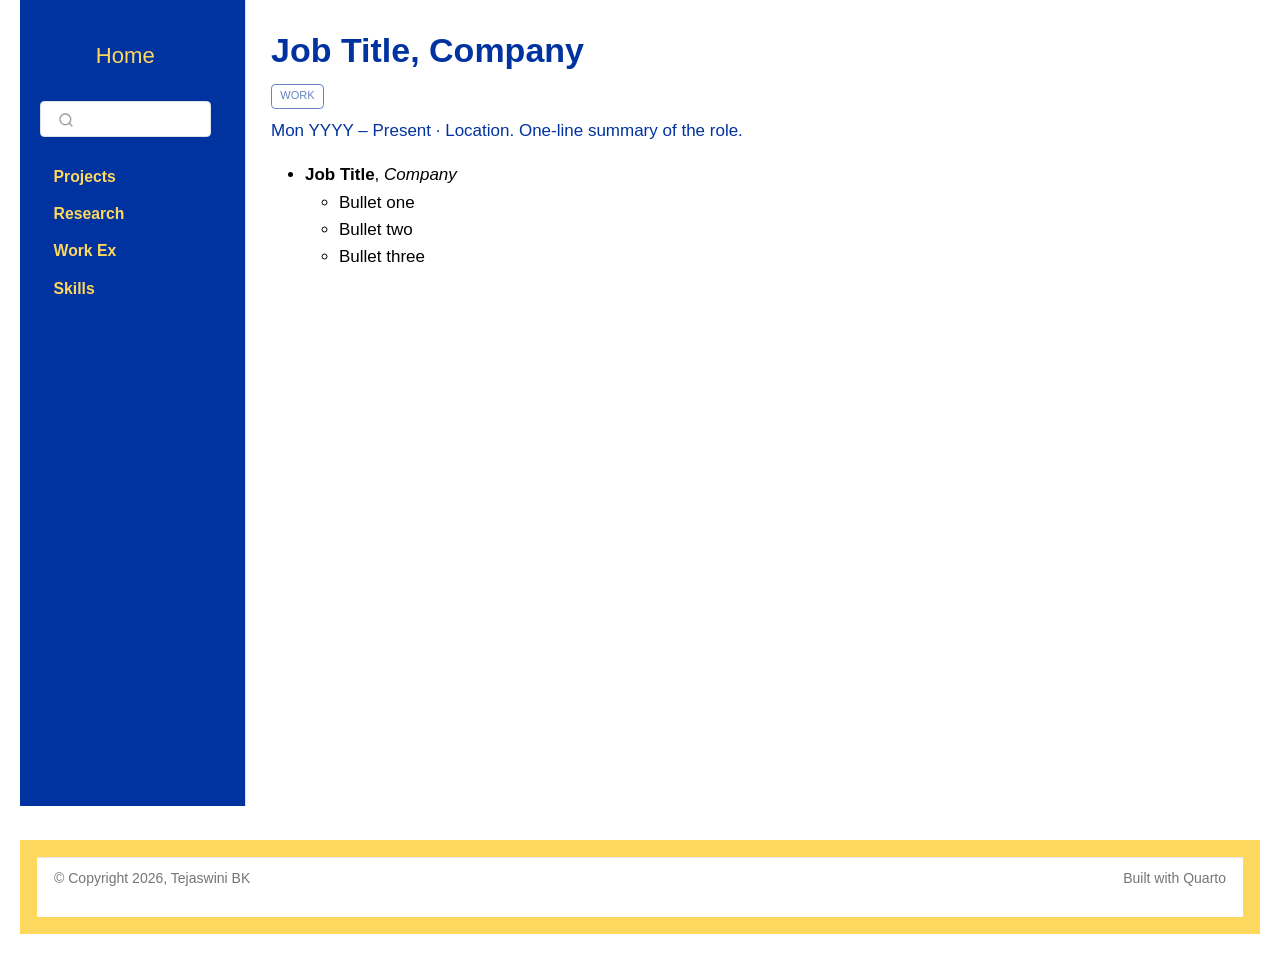
<file: docs/workex/job_1/index.html>
<!DOCTYPE html>
<html xmlns="http://www.w3.org/1999/xhtml" lang="en" xml:lang="en"><head>

<meta charset="utf-8">
<meta name="generator" content="quarto-1.11.9">

<meta name="viewport" content="width=device-width, initial-scale=1.0, user-scalable=yes">

<meta name="description" content="Mon YYYY – Present · Location. One-line summary of the role.">

<title>Job Title, Company – Home</title>
<style>
/* Default styles provided by pandoc.
** See https://pandoc.org/MANUAL.html#variables-for-html for config info.
*/
span.smallcaps{font-variant: small-caps;}
div.columns{display: flex; gap: 1.5em;}
div.column{flex: auto;}
@media screen {
div.columns{gap: min(4vw, 1.5em);}
div.column{overflow-x: auto;}
}
div.hanging-indent{margin-left: 1.5em; text-indent: -1.5em;}
ul.task-list{list-style: none;}
ul.task-list li input[type="checkbox"] {
  width: 0.8em;
  margin: 0 0.8em 0.2em -1em; /* quarto-specific, see https://github.com/quarto-dev/quarto-cli/issues/4556 */ 
  vertical-align: middle;
}
</style>


<script src="../../site_libs/quarto-nav/quarto-nav.js"></script>
<script src="../../site_libs/clipboard/clipboard.min.js"></script>
<script src="../../site_libs/quarto-search/autocomplete.umd.js"></script>
<script src="../../site_libs/quarto-search/fuse.min.js"></script>
<script src="../../site_libs/quarto-search/quarto-search.js"></script>
<meta name="quarto:offset" content="../../">
<script src="../../site_libs/quarto-html/quarto.js" type="module"></script>
<script src="../../site_libs/quarto-html/tabsets/tabsets.js" type="module"></script>
<script src="../../site_libs/quarto-html/scrollable-regions/scrollable-regions.js" type="module"></script>
<script src="../../site_libs/quarto-html/popper.min.js"></script>
<script src="../../site_libs/quarto-html/tippy.umd.min.js"></script>
<script src="../../site_libs/quarto-html/anchor.min.js"></script>
<link href="../../site_libs/quarto-html/tippy.css" rel="stylesheet">
<link href="../../site_libs/quarto-html/quarto-syntax-highlighting-63b5708e65d6cd79cd7618c58d0c21e7.css" rel="stylesheet" id="quarto-text-highlighting-styles">
<script src="../../site_libs/bootstrap/bootstrap.min.js"></script>
<link href="../../site_libs/bootstrap/bootstrap-icons.css" rel="stylesheet">
<link href="../../site_libs/bootstrap/bootstrap-2a65e1e7e3b548fba08f3e7ec074fd25.min.css" rel="stylesheet" append-hash="true" id="quarto-bootstrap" data-mode="light">
<script id="quarto-search-options" type="application/json">{
  "location": "sidebar",
  "copy-button": false,
  "collapse-after": 3,
  "panel-placement": "start",
  "type": "textbox",
  "limit": 50,
  "keyboard-shortcut": [
    "f",
    "/",
    "s"
  ],
  "show-item-context": false,
  "language": {
    "search-no-results-text": "No results",
    "search-matching-documents-text": "matching documents",
    "search-copy-link-title": "Copy link to search",
    "search-hide-matches-text": "Hide additional matches",
    "search-more-match-text": "more match in this document",
    "search-more-matches-text": "more matches in this document",
    "search-clear-button-title": "Clear",
    "search-text-placeholder": "",
    "search-detached-cancel-button-title": "Cancel",
    "search-submit-button-title": "Submit",
    "search-label": "Search"
  }
}</script>


<link rel="stylesheet" href="../../styles.css">
</head>

<body class="nav-sidebar docked fullcontent quarto-light"><a id="quarto-skip-link" class="visually-hidden-focusable" href="#quarto-document-content">Skip to main content</a>

<div id="quarto-search-results"></div>
  <header id="quarto-header" class="headroom fixed-top">
  <nav class="quarto-secondary-nav" aria-label="Toolbar">
    <div class="container-fluid d-flex">
      <button type="button" class="quarto-btn-toggle btn" data-bs-toggle="collapse" role="button" data-bs-target=".quarto-sidebar-collapse-item" aria-controls="quarto-sidebar" aria-expanded="false" aria-label="Toggle sidebar navigation" onclick="if (window.quartoToggleHeadroom) { window.quartoToggleHeadroom(); }">
        <i class="bi bi-layout-text-sidebar-reverse"></i>
      </button>
        <nav class="quarto-page-breadcrumbs" aria-label="Breadcrumbs"><ol class="breadcrumb"><li class="breadcrumb-item">
      Home
      </li></ol></nav>
        <a class="flex-grow-1" data-bs-toggle="collapse" data-bs-target=".quarto-sidebar-collapse-item" onclick="if (window.quartoToggleHeadroom) { window.quartoToggleHeadroom(); }">      
        </a>
      <button type="button" class="btn quarto-search-button" aria-label="Search" onclick="window.quartoOpenSearch();">
        <i class="bi bi-search"></i>
      </button>
    </div>
  </nav>
</header>
<!-- content -->
<div id="quarto-content" class="quarto-container page-columns page-rows-contents page-layout-article">
<!-- sidebar -->
  <nav id="quarto-sidebar" class="sidebar collapse collapse-horizontal quarto-sidebar-collapse-item sidebar-navigation docked overflow-auto" aria-label="Site">
    <div class="pt-lg-2 mt-2 text-center sidebar-header">
    <div class="sidebar-title mb-0 py-0">
      <a href="../../">Home</a> 
    </div>
      </div>
        <div class="mt-2 flex-shrink-0 align-items-center">
        <div class="sidebar-search">
        <div id="quarto-search" class="" title="Search"></div>
        </div>
        </div>
    <div class="sidebar-menu-container"> 
    <ul class="list-unstyled mt-1">
        <li class="sidebar-item">
  <div class="sidebar-item-container"> 
  <a href="../../projects/index.html" class="sidebar-item-text sidebar-link">
 <span class="menu-text">Projects</span></a>
  </div>
</li>
        <li class="sidebar-item">
  <div class="sidebar-item-container"> 
  <a href="../../research/index.html" class="sidebar-item-text sidebar-link">
 <span class="menu-text">Research</span></a>
  </div>
</li>
        <li class="sidebar-item">
  <div class="sidebar-item-container"> 
  <a href="../../workex/index.html" class="sidebar-item-text sidebar-link">
 <span class="menu-text">Work Ex</span></a>
  </div>
</li>
        <li class="sidebar-item">
  <div class="sidebar-item-container"> 
  <a href="../../skills/index.html" class="sidebar-item-text sidebar-link">
 <span class="menu-text">Skills</span></a>
  </div>
</li>
    </ul>
    </div>
</nav>
<div id="quarto-sidebar-glass" class="quarto-sidebar-collapse-item" data-bs-toggle="collapse" data-bs-target=".quarto-sidebar-collapse-item"></div>
<!-- margin-sidebar -->
    
<!-- main -->
<main class="content" id="quarto-document-content" tabindex="-1">

<header id="title-block-header" class="quarto-title-block default">
<div class="quarto-title">
<h1 class="title">Job Title, Company</h1>
  <div class="quarto-categories">
    <div class="quarto-category">work</div>
  </div>
  </div>

<div>
  <div class="description">
    Mon YYYY – Present · Location. One-line summary of the role.
  </div>
</div>


<div class="quarto-title-meta">

    
  
    
  </div>
  


</header>


<ul>
<li><strong>Job Title</strong>, <em>Company</em>
<ul>
<li>Bullet one</li>
<li>Bullet two</li>
<li>Bullet three</li>
</ul></li>
</ul>



</main> <!-- /main -->
<script id="quarto-html-after-body" type="application/javascript">
  window.document.addEventListener("DOMContentLoaded", function (event) {
    const icon = "";
    const anchorJS = new window.AnchorJS();
    anchorJS.options = {
      placement: 'right',
      icon: icon
    };
    anchorJS.add('.anchored');
    const isCodeAnnotation = (el) => {
      for (const clz of el.classList) {
        if (clz.startsWith('code-annotation-')) {                     
          return true;
        }
      }
      return false;
    }
    const onCopySuccess = function(e) {
      // button target
      const button = e.trigger;
      // don't keep focus
      button.blur();
      // flash "checked"
      button.classList.add('code-copy-button-checked');
      var currentTitle = button.getAttribute("title");
      button.setAttribute("title", "Copied!");
      let tooltip;
      if (window.bootstrap) {
        button.setAttribute("data-bs-toggle", "tooltip");
        button.setAttribute("data-bs-placement", "left");
        button.setAttribute("data-bs-title", "Copied!");
        tooltip = new bootstrap.Tooltip(button, 
          { trigger: "manual", 
            customClass: "code-copy-button-tooltip",
            offset: [0, -8]});
        tooltip.show();    
      }
      setTimeout(function() {
        if (tooltip) {
          tooltip.hide();
          button.removeAttribute("data-bs-title");
          button.removeAttribute("data-bs-toggle");
          button.removeAttribute("data-bs-placement");
        }
        button.setAttribute("title", currentTitle);
        button.classList.remove('code-copy-button-checked');
      }, 1000);
      // clear code selection
      e.clearSelection();
    }
    const getTextToCopy = function(trigger) {
      const outerScaffold = trigger.parentElement.cloneNode(true);
      const codeEl = outerScaffold.querySelector('code');
      for (const childEl of codeEl.children) {
        if (isCodeAnnotation(childEl)) {
          childEl.remove();
        }
      }
      return codeEl.innerText;
    }
    const clipboard = new window.ClipboardJS('.code-copy-button:not([data-in-quarto-modal])', {
      text: getTextToCopy
    });
    clipboard.on('success', onCopySuccess);
    if (window.document.getElementById('quarto-embedded-source-code-modal')) {
      const clipboardModal = new window.ClipboardJS('.code-copy-button[data-in-quarto-modal]', {
        text: getTextToCopy,
        container: window.document.getElementById('quarto-embedded-source-code-modal')
      });
      clipboardModal.on('success', onCopySuccess);
    }
      var localhostRegex = new RegExp(/^(?:http|https):\/\/localhost\:?[0-9]*\//);
      var mailtoRegex = new RegExp(/^mailto:/);
        var filterRegex = new RegExp('/' + window.location.host + '/');
      var isInternal = (href) => {
          return filterRegex.test(href) || localhostRegex.test(href) || mailtoRegex.test(href);
      }
      // Inspect non-navigation links and adorn them if external
      window.quartoDecorateExternalLinks = function (root) {
     var links = (root || window.document).querySelectorAll('a[href]:not(.nav-link):not(.navbar-brand):not(.toc-action):not(.sidebar-link):not(.sidebar-item-toggle):not(.pagination-link):not(.no-external):not([aria-hidden]):not(.dropdown-item):not(.quarto-navigation-tool):not(.about-link)');
      for (var i=0; i<links.length; i++) {
        const link = links[i];
        if (!isInternal(link.href)) {
          // undo the damage that might have been done by quarto-nav.js in the case of
          // links that we want to consider external
          if (link.dataset.originalHref !== undefined) {
            link.href = link.dataset.originalHref;
          }
          if (!link.classList.contains('no-external-icon')) {
          }
        }
      }
      };
      window.quartoDecorateExternalLinks(window.document);
    // Esc closes the popup (WCAG 1.4.13) and focus leaving both trigger and
    // popup closes it (WCAG 2.4.11); tippy handles neither for interactive popups.
    const hideOnEscAndFocusOut = {
      name: 'hideOnEscAndFocusOut',
      defaultValue: true,
      fn(instance) {
        const dismiss = () => {
          // A show scheduled by the trigger delay would otherwise reopen it
          instance.clearDelayTimeouts();
          instance.hide();
        };
        const onKeyDown = (event) => {
          if (event.key !== 'Escape') {
            return;
          }
          // Keep Esc from also reaching page handlers (e.g. reveal.js overview),
          // except an open reveal.js slide menu, which Esc should close too.
          // The menu handles keys only when its keyboard option is on.
          const menuHandlesEsc = window.Reveal?.getPlugin?.('menu')?.isOpen() &&
            window.Reveal.getConfig().menu?.keyboard !== false;
          if (!menuHandlesEsc) {
            event.stopPropagation();
          }
          if (instance.popper.contains(window.document.activeElement)) {
            // Disabled while refocusing so the focus trigger does not reopen it
            instance.disable();
            instance.reference.focus();
            instance.enable();
          }
          dismiss();
        };
        const onFocusOut = (event) => {
          const target = event.relatedTarget;
          if (target && !instance.reference.contains(target) &&
              !instance.popper.contains(target)) {
            dismiss();
          }
        };
        // On the trigger too: a click trigger (code-annotations: select) has no
        // blur handling. Attached for the instance's lifetime so leaving the
        // trigger also cancels a show still pending on the trigger delay.
        instance.reference.addEventListener('focusout', onFocusOut);
        return {
          onShow() {
            window.document.addEventListener('keydown', onKeyDown, true);
            instance.popper.addEventListener('focusout', onFocusOut);
          },
          onHide() {
            window.document.removeEventListener('keydown', onKeyDown, true);
            instance.popper.removeEventListener('focusout', onFocusOut);
          },
          onDestroy() {
            instance.reference.removeEventListener('focusout', onFocusOut);
          },
        };
      },
    };
    function tippyHover(el, contentFn, onTriggerFn, onUntriggerFn) {
      const config = {
        allowHTML: true,
        maxWidth: 500,
        delay: 100,
        arrow: false,
        appendTo: function(el) {
            return el.parentElement;
        },
        interactive: true,
        interactiveBorder: 10,
        theme: 'quarto',
        placement: 'bottom-start',
        plugins: [hideOnEscAndFocusOut],
      };
      if (contentFn) {
        config.content = contentFn;
      }
      if (onTriggerFn) {
        config.onTrigger = onTriggerFn;
      }
      if (onUntriggerFn) {
        config.onUntrigger = onUntriggerFn;
      }
      window.tippy(el, config); 
    }
    const noterefs = window.document.querySelectorAll('a[role="doc-noteref"]');
    for (var i=0; i<noterefs.length; i++) {
      const ref = noterefs[i];
      tippyHover(ref, function() {
        // use id or data attribute instead here
        let href = ref.getAttribute('data-footnote-href') || ref.getAttribute('href');
        try { href = new URL(href).hash; } catch {}
        const id = href.replace(/^#\/?/, "");
        const note = window.document.getElementById(id);
        if (note) {
          return note.innerHTML;
        } else {
          return "";
        }
      });
    }
    const xrefs = window.document.querySelectorAll('a.quarto-xref');
    const processXRef = (id, note) => {
      // Strip column container classes
      const stripColumnClz = (el) => {
        el.classList.remove("page-full", "page-columns");
        if (el.children) {
          for (const child of el.children) {
            stripColumnClz(child);
          }
        }
      }
      stripColumnClz(note)
      if (id === null || id.startsWith('sec-')) {
        // Special case sections, only their first couple elements
        const container = document.createElement("div");
        if (note.children && note.children.length > 2) {
          container.appendChild(note.children[0].cloneNode(true));
          for (let i = 1; i < note.children.length; i++) {
            const child = note.children[i];
            if (child.tagName === "P" && child.innerText === "") {
              continue;
            } else {
              container.appendChild(child.cloneNode(true));
              break;
            }
          }
          if (window.Quarto?.typesetMath) {
            window.Quarto.typesetMath(container);
          }
          return container.innerHTML
        } else {
          if (window.Quarto?.typesetMath) {
            window.Quarto.typesetMath(note);
          }
          return note.innerHTML;
        }
      } else {
        // Remove any anchor links if they are present
        const anchorLink = note.querySelector('a.anchorjs-link');
        if (anchorLink) {
          anchorLink.remove();
        }
        if (window.Quarto?.typesetMath) {
          window.Quarto.typesetMath(note);
        }
        if (note.classList.contains("callout")) {
          return note.outerHTML;
        } else {
          return note.innerHTML;
        }
      }
    }
    for (var i=0; i<xrefs.length; i++) {
      const xref = xrefs[i];
      tippyHover(xref, undefined, function(instance) {
        instance.disable();
        let url = xref.getAttribute('href');
        let hash = undefined; 
        if (url.startsWith('#')) {
          hash = url;
        } else {
          try { hash = new URL(url).hash; } catch {}
        }
        if (hash) {
          const id = hash.replace(/^#\/?/, "");
          const note = window.document.getElementById(id);
          if (note !== null) {
            try {
              const html = processXRef(id, note.cloneNode(true));
              instance.setContent(html);
            } finally {
              instance.enable();
              instance.show();
            }
          } else {
            // See if we can fetch this
            fetch(url.split('#')[0])
            .then(res => res.text())
            .then(html => {
              const parser = new DOMParser();
              const htmlDoc = parser.parseFromString(html, "text/html");
              const note = htmlDoc.getElementById(id);
              if (note !== null) {
                const html = processXRef(id, note);
                instance.setContent(html);
              } 
            }).finally(() => {
              instance.enable();
              instance.show();
            });
          }
        } else {
          // See if we can fetch a full url (with no hash to target)
          // This is a special case and we should probably do some content thinning / targeting
          fetch(url)
          .then(res => res.text())
          .then(html => {
            const parser = new DOMParser();
            const htmlDoc = parser.parseFromString(html, "text/html");
            const note = htmlDoc.querySelector('main.content');
            if (note !== null) {
              // This should only happen for chapter cross references
              // (since there is no id in the URL)
              // remove the first header
              if (note.children.length > 0 && note.children[0].tagName === "HEADER") {
                note.children[0].remove();
              }
              const html = processXRef(null, note);
              instance.setContent(html);
            } 
          }).finally(() => {
            instance.enable();
            instance.show();
          });
        }
      }, function(instance) {
      });
    }
        let selectedAnnoteEl;
        const selectorForAnnotation = ( cell, annotation) => {
          let cellAttr = 'data-code-cell="' + cell + '"';
          let lineAttr = 'data-code-annotation="' +  annotation + '"';
          const selector = 'span[' + cellAttr + '][' + lineAttr + ']';
          return selector;
        }
        const selectCodeLines = (annoteEl) => {
          const doc = window.document;
          const targetCell = annoteEl.getAttribute("data-target-cell");
          const targetAnnotation = annoteEl.getAttribute("data-target-annotation");
          const annoteSpan = window.document.querySelector(selectorForAnnotation(targetCell, targetAnnotation));
          const lines = annoteSpan.getAttribute("data-code-lines").split(",");
          const lineIds = lines.map((line) => {
            return targetCell + "-" + line;
          })
          // Each band is positioned against its own containing block, which is
          // not the offsetParent of the lines, so place it from client rects.
          const placeBand = (band, firstEl, lastEl, codeBlock) => {
            const container = band.offsetParent;
            if (container === null) {
              return;
            }
            const containerRect = container.getBoundingClientRect();
            // Reveal.js scales slides with a transform, so convert client
            // pixels back to the CSS pixels of the container.
            const scale = containerRect.height / container.offsetHeight || 1;
            const firstRect = firstEl.getBoundingClientRect();
            const lastRect = lastEl.getBoundingClientRect();
            const top = (firstRect.top - containerRect.top) / scale - container.clientTop + container.scrollTop;
            const height = (lastRect.bottom - firstRect.top) / scale;
            band.style.top = top - 2 + "px";
            band.style.height = height + 4 + "px";
            if (codeBlock) {
              // Without the copy button wrapper, the containing block is wider
              // than the code block, so span the code block explicitly.
              const blockRect = codeBlock.getBoundingClientRect();
              band.style.left = (blockRect.left - containerRect.left) / scale - container.clientLeft + container.scrollLeft + "px";
              band.style.width = blockRect.width / scale + "px";
            }
          };
          if (lineIds.length > 0) {
            const el = window.document.getElementById(lineIds[0]);
            const lastEl = window.document.getElementById(lineIds[lineIds.length - 1]);
            const parent = el.parentElement.parentElement;
            // cook up a div (if necessary) and position it
            let div = window.document.getElementById("code-annotation-line-highlight");
            if (div === null) {
              div = window.document.createElement("div");
              div.setAttribute("id", "code-annotation-line-highlight");
              div.style.position = 'absolute';
              parent.appendChild(div);
            }
            placeBand(div, el, lastEl, parent.closest("div.sourceCode") || parent);
            let gutterDiv = window.document.getElementById("code-annotation-line-highlight-gutter");
            if (gutterDiv === null) {
              gutterDiv = window.document.createElement("div");
              gutterDiv.setAttribute("id", "code-annotation-line-highlight-gutter");
              gutterDiv.style.position = 'absolute';
              const codeCell = window.document.getElementById(targetCell);
              const gutter = codeCell.querySelector('.code-annotation-gutter');
              gutter.appendChild(gutterDiv);
            }
            placeBand(gutterDiv, el, lastEl);
            selectedAnnoteEl = annoteEl;
          }
        };
        const unselectCodeLines = () => {
          const elementsIds = ["code-annotation-line-highlight", "code-annotation-line-highlight-gutter"];
          elementsIds.forEach((elId) => {
            const div = window.document.getElementById(elId);
            if (div) {
              div.remove();
            }
          });
          selectedAnnoteEl = undefined;
        };
          // Handle positioning of the toggle
      window.addEventListener(
        "resize",
        throttle(() => {
          elRect = undefined;
          if (selectedAnnoteEl) {
            selectCodeLines(selectedAnnoteEl);
          }
        }, 10)
      );
      function throttle(fn, ms) {
      let throttle = false;
      let timer;
        return (...args) => {
          if(!throttle) { // first call gets through
              fn.apply(this, args);
              throttle = true;
          } else { // all the others get throttled
              if(timer) clearTimeout(timer); // cancel #2
              timer = setTimeout(() => {
                fn.apply(this, args);
                timer = throttle = false;
              }, ms);
          }
        };
      }
        // Attach click handler to the DT
        const annoteDls = window.document.querySelectorAll('dt[data-target-cell]');
        for (const annoteDlNode of annoteDls) {
          annoteDlNode.addEventListener('click', (event) => {
            const clickedEl = event.target;
            if (clickedEl !== selectedAnnoteEl) {
              unselectCodeLines();
              const activeEl = window.document.querySelector('dt[data-target-cell].code-annotation-active');
              if (activeEl) {
                activeEl.classList.remove('code-annotation-active');
              }
              selectCodeLines(clickedEl);
              clickedEl.classList.add('code-annotation-active');
            } else {
              // Unselect the line
              unselectCodeLines();
              clickedEl.classList.remove('code-annotation-active');
            }
          });
        }
    const findCites = (el) => {
      const parentEl = el.parentElement;
      if (parentEl) {
        const cites = parentEl.dataset.cites;
        if (cites) {
          return {
            el,
            cites: cites.split(' ')
          };
        } else {
          return findCites(el.parentElement)
        }
      } else {
        return undefined;
      }
    };
    var bibliorefs = window.document.querySelectorAll('a[role="doc-biblioref"]');
    for (var i=0; i<bibliorefs.length; i++) {
      const ref = bibliorefs[i];
      const citeInfo = findCites(ref);
      if (citeInfo) {
        tippyHover(citeInfo.el, function() {
          var popup = window.document.createElement('div');
          citeInfo.cites.forEach(function(cite) {
            var citeDiv = window.document.createElement('div');
            citeDiv.classList.add('hanging-indent');
            citeDiv.classList.add('csl-entry');
            var biblioDiv = window.document.getElementById('ref-' + cite);
            if (biblioDiv) {
              citeDiv.innerHTML = biblioDiv.innerHTML;
            }
            popup.appendChild(citeDiv);
          });
          return popup.innerHTML;
        });
      }
    }
  });
  </script>
  <script type="application/javascript">
  window.quartoScrollableRegionsLabels = {"code":"Scrollable code","output":"Scrollable output"};
  </script>
</div> <!-- /content -->
<footer class="footer">
  <div class="nav-footer">
    <div class="nav-footer-left">
<p>© Copyright 2026, Tejaswini BK</p>
</div>   
    <div class="nav-footer-center">
      &nbsp;
    </div>
    <div class="nav-footer-right">
<p>Built with Quarto</p>
</div>
  </div>
</footer>




</body></html>
</file>
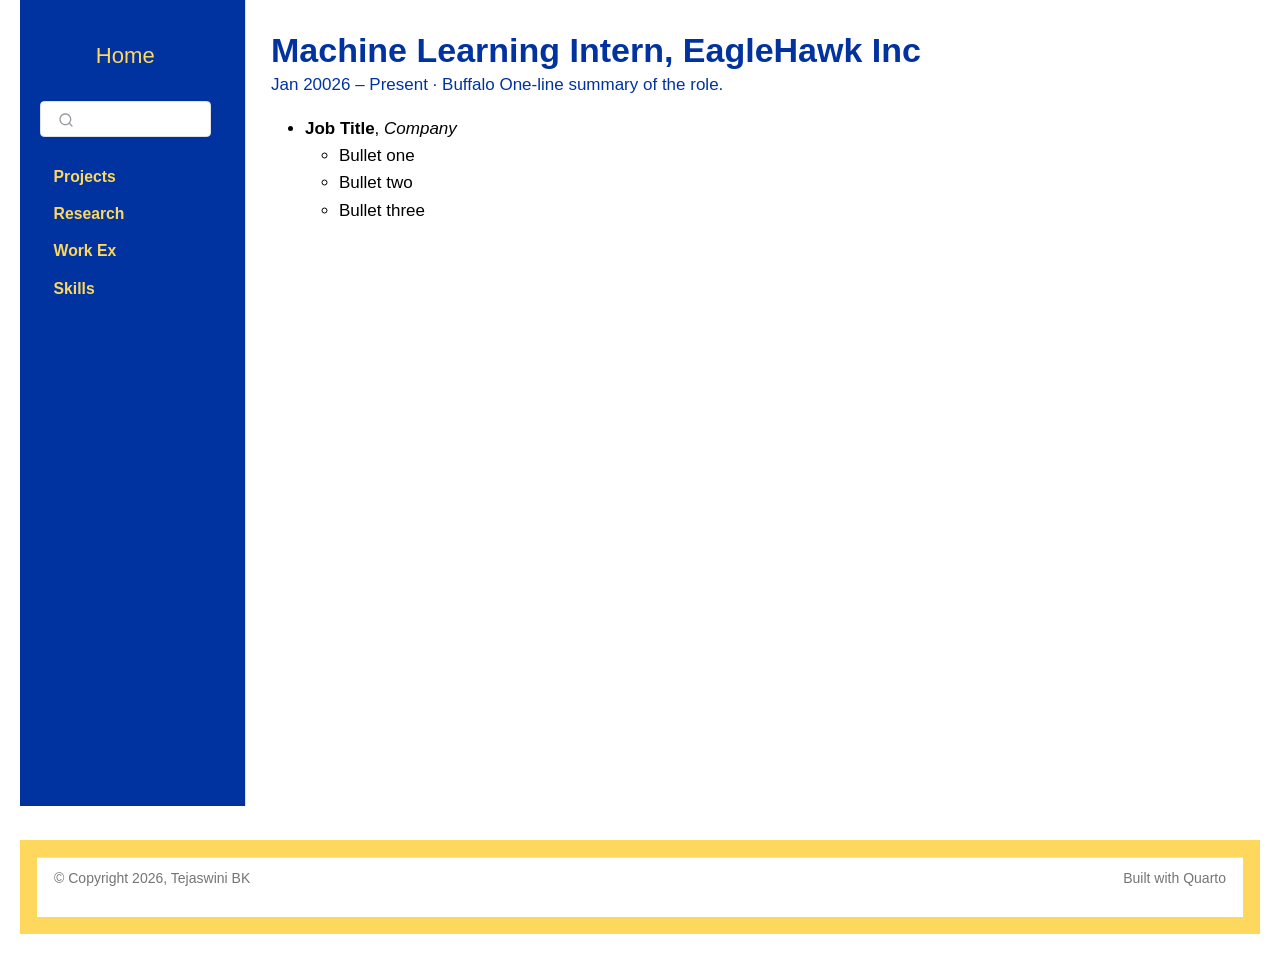
<file: docs/workex/job_3/index.html>
<!DOCTYPE html>
<html xmlns="http://www.w3.org/1999/xhtml" lang="en" xml:lang="en"><head>

<meta charset="utf-8">
<meta name="generator" content="quarto-1.11.9">

<meta name="viewport" content="width=device-width, initial-scale=1.0, user-scalable=yes">

<meta name="description" content="Jan 20026 – Present · Buffalo One-line summary of the role.">

<title>Machine Learning Intern, EagleHawk Inc – Home</title>
<style>
/* Default styles provided by pandoc.
** See https://pandoc.org/MANUAL.html#variables-for-html for config info.
*/
span.smallcaps{font-variant: small-caps;}
div.columns{display: flex; gap: 1.5em;}
div.column{flex: auto;}
@media screen {
div.columns{gap: min(4vw, 1.5em);}
div.column{overflow-x: auto;}
}
div.hanging-indent{margin-left: 1.5em; text-indent: -1.5em;}
ul.task-list{list-style: none;}
ul.task-list li input[type="checkbox"] {
  width: 0.8em;
  margin: 0 0.8em 0.2em -1em; /* quarto-specific, see https://github.com/quarto-dev/quarto-cli/issues/4556 */ 
  vertical-align: middle;
}
</style>


<script src="../../site_libs/quarto-nav/quarto-nav.js"></script>
<script src="../../site_libs/clipboard/clipboard.min.js"></script>
<script src="../../site_libs/quarto-search/autocomplete.umd.js"></script>
<script src="../../site_libs/quarto-search/fuse.min.js"></script>
<script src="../../site_libs/quarto-search/quarto-search.js"></script>
<meta name="quarto:offset" content="../../">
<script src="../../site_libs/quarto-html/quarto.js" type="module"></script>
<script src="../../site_libs/quarto-html/tabsets/tabsets.js" type="module"></script>
<script src="../../site_libs/quarto-html/scrollable-regions/scrollable-regions.js" type="module"></script>
<script src="../../site_libs/quarto-html/popper.min.js"></script>
<script src="../../site_libs/quarto-html/tippy.umd.min.js"></script>
<script src="../../site_libs/quarto-html/anchor.min.js"></script>
<link href="../../site_libs/quarto-html/tippy.css" rel="stylesheet">
<link href="../../site_libs/quarto-html/quarto-syntax-highlighting-63b5708e65d6cd79cd7618c58d0c21e7.css" rel="stylesheet" id="quarto-text-highlighting-styles">
<script src="../../site_libs/bootstrap/bootstrap.min.js"></script>
<link href="../../site_libs/bootstrap/bootstrap-icons.css" rel="stylesheet">
<link href="../../site_libs/bootstrap/bootstrap-2a65e1e7e3b548fba08f3e7ec074fd25.min.css" rel="stylesheet" append-hash="true" id="quarto-bootstrap" data-mode="light">
<script id="quarto-search-options" type="application/json">{
  "location": "sidebar",
  "copy-button": false,
  "collapse-after": 3,
  "panel-placement": "start",
  "type": "textbox",
  "limit": 50,
  "keyboard-shortcut": [
    "f",
    "/",
    "s"
  ],
  "show-item-context": false,
  "language": {
    "search-no-results-text": "No results",
    "search-matching-documents-text": "matching documents",
    "search-copy-link-title": "Copy link to search",
    "search-hide-matches-text": "Hide additional matches",
    "search-more-match-text": "more match in this document",
    "search-more-matches-text": "more matches in this document",
    "search-clear-button-title": "Clear",
    "search-text-placeholder": "",
    "search-detached-cancel-button-title": "Cancel",
    "search-submit-button-title": "Submit",
    "search-label": "Search"
  }
}</script>


<link rel="stylesheet" href="../../styles.css">
</head>

<body class="nav-sidebar docked fullcontent quarto-light"><a id="quarto-skip-link" class="visually-hidden-focusable" href="#quarto-document-content">Skip to main content</a>

<div id="quarto-search-results"></div>
  <header id="quarto-header" class="headroom fixed-top">
  <nav class="quarto-secondary-nav" aria-label="Toolbar">
    <div class="container-fluid d-flex">
      <button type="button" class="quarto-btn-toggle btn" data-bs-toggle="collapse" role="button" data-bs-target=".quarto-sidebar-collapse-item" aria-controls="quarto-sidebar" aria-expanded="false" aria-label="Toggle sidebar navigation" onclick="if (window.quartoToggleHeadroom) { window.quartoToggleHeadroom(); }">
        <i class="bi bi-layout-text-sidebar-reverse"></i>
      </button>
        <nav class="quarto-page-breadcrumbs" aria-label="Breadcrumbs"><ol class="breadcrumb"><li class="breadcrumb-item">
      Home
      </li></ol></nav>
        <a class="flex-grow-1" data-bs-toggle="collapse" data-bs-target=".quarto-sidebar-collapse-item" onclick="if (window.quartoToggleHeadroom) { window.quartoToggleHeadroom(); }">      
        </a>
      <button type="button" class="btn quarto-search-button" aria-label="Search" onclick="window.quartoOpenSearch();">
        <i class="bi bi-search"></i>
      </button>
    </div>
  </nav>
</header>
<!-- content -->
<div id="quarto-content" class="quarto-container page-columns page-rows-contents page-layout-article">
<!-- sidebar -->
  <nav id="quarto-sidebar" class="sidebar collapse collapse-horizontal quarto-sidebar-collapse-item sidebar-navigation docked overflow-auto" aria-label="Site">
    <div class="pt-lg-2 mt-2 text-center sidebar-header">
    <div class="sidebar-title mb-0 py-0">
      <a href="../../">Home</a> 
    </div>
      </div>
        <div class="mt-2 flex-shrink-0 align-items-center">
        <div class="sidebar-search">
        <div id="quarto-search" class="" title="Search"></div>
        </div>
        </div>
    <div class="sidebar-menu-container"> 
    <ul class="list-unstyled mt-1">
        <li class="sidebar-item">
  <div class="sidebar-item-container"> 
  <a href="../../projects/index.html" class="sidebar-item-text sidebar-link">
 <span class="menu-text">Projects</span></a>
  </div>
</li>
        <li class="sidebar-item">
  <div class="sidebar-item-container"> 
  <a href="../../research/index.html" class="sidebar-item-text sidebar-link">
 <span class="menu-text">Research</span></a>
  </div>
</li>
        <li class="sidebar-item">
  <div class="sidebar-item-container"> 
  <a href="../../workex/index.html" class="sidebar-item-text sidebar-link">
 <span class="menu-text">Work Ex</span></a>
  </div>
</li>
        <li class="sidebar-item">
  <div class="sidebar-item-container"> 
  <a href="../../skills/index.html" class="sidebar-item-text sidebar-link">
 <span class="menu-text">Skills</span></a>
  </div>
</li>
    </ul>
    </div>
</nav>
<div id="quarto-sidebar-glass" class="quarto-sidebar-collapse-item" data-bs-toggle="collapse" data-bs-target=".quarto-sidebar-collapse-item"></div>
<!-- margin-sidebar -->
    
<!-- main -->
<main class="content" id="quarto-document-content" tabindex="-1">

<header id="title-block-header" class="quarto-title-block default">
<div class="quarto-title">
<h1 class="title">Machine Learning Intern, EagleHawk Inc</h1>
</div>

<div>
  <div class="description">
    Jan 20026 – Present · Buffalo One-line summary of the role.
  </div>
</div>


<div class="quarto-title-meta">

    
  
    
  </div>
  


</header>


<ul>
<li><strong>Job Title</strong>, <em>Company</em>
<ul>
<li>Bullet one</li>
<li>Bullet two</li>
<li>Bullet three</li>
</ul></li>
</ul>



</main> <!-- /main -->
<script id="quarto-html-after-body" type="application/javascript">
  window.document.addEventListener("DOMContentLoaded", function (event) {
    const icon = "";
    const anchorJS = new window.AnchorJS();
    anchorJS.options = {
      placement: 'right',
      icon: icon
    };
    anchorJS.add('.anchored');
    const isCodeAnnotation = (el) => {
      for (const clz of el.classList) {
        if (clz.startsWith('code-annotation-')) {                     
          return true;
        }
      }
      return false;
    }
    const onCopySuccess = function(e) {
      // button target
      const button = e.trigger;
      // don't keep focus
      button.blur();
      // flash "checked"
      button.classList.add('code-copy-button-checked');
      var currentTitle = button.getAttribute("title");
      button.setAttribute("title", "Copied!");
      let tooltip;
      if (window.bootstrap) {
        button.setAttribute("data-bs-toggle", "tooltip");
        button.setAttribute("data-bs-placement", "left");
        button.setAttribute("data-bs-title", "Copied!");
        tooltip = new bootstrap.Tooltip(button, 
          { trigger: "manual", 
            customClass: "code-copy-button-tooltip",
            offset: [0, -8]});
        tooltip.show();    
      }
      setTimeout(function() {
        if (tooltip) {
          tooltip.hide();
          button.removeAttribute("data-bs-title");
          button.removeAttribute("data-bs-toggle");
          button.removeAttribute("data-bs-placement");
        }
        button.setAttribute("title", currentTitle);
        button.classList.remove('code-copy-button-checked');
      }, 1000);
      // clear code selection
      e.clearSelection();
    }
    const getTextToCopy = function(trigger) {
      const outerScaffold = trigger.parentElement.cloneNode(true);
      const codeEl = outerScaffold.querySelector('code');
      for (const childEl of codeEl.children) {
        if (isCodeAnnotation(childEl)) {
          childEl.remove();
        }
      }
      return codeEl.innerText;
    }
    const clipboard = new window.ClipboardJS('.code-copy-button:not([data-in-quarto-modal])', {
      text: getTextToCopy
    });
    clipboard.on('success', onCopySuccess);
    if (window.document.getElementById('quarto-embedded-source-code-modal')) {
      const clipboardModal = new window.ClipboardJS('.code-copy-button[data-in-quarto-modal]', {
        text: getTextToCopy,
        container: window.document.getElementById('quarto-embedded-source-code-modal')
      });
      clipboardModal.on('success', onCopySuccess);
    }
      var localhostRegex = new RegExp(/^(?:http|https):\/\/localhost\:?[0-9]*\//);
      var mailtoRegex = new RegExp(/^mailto:/);
        var filterRegex = new RegExp('/' + window.location.host + '/');
      var isInternal = (href) => {
          return filterRegex.test(href) || localhostRegex.test(href) || mailtoRegex.test(href);
      }
      // Inspect non-navigation links and adorn them if external
      window.quartoDecorateExternalLinks = function (root) {
     var links = (root || window.document).querySelectorAll('a[href]:not(.nav-link):not(.navbar-brand):not(.toc-action):not(.sidebar-link):not(.sidebar-item-toggle):not(.pagination-link):not(.no-external):not([aria-hidden]):not(.dropdown-item):not(.quarto-navigation-tool):not(.about-link)');
      for (var i=0; i<links.length; i++) {
        const link = links[i];
        if (!isInternal(link.href)) {
          // undo the damage that might have been done by quarto-nav.js in the case of
          // links that we want to consider external
          if (link.dataset.originalHref !== undefined) {
            link.href = link.dataset.originalHref;
          }
          if (!link.classList.contains('no-external-icon')) {
          }
        }
      }
      };
      window.quartoDecorateExternalLinks(window.document);
    // Esc closes the popup (WCAG 1.4.13) and focus leaving both trigger and
    // popup closes it (WCAG 2.4.11); tippy handles neither for interactive popups.
    const hideOnEscAndFocusOut = {
      name: 'hideOnEscAndFocusOut',
      defaultValue: true,
      fn(instance) {
        const dismiss = () => {
          // A show scheduled by the trigger delay would otherwise reopen it
          instance.clearDelayTimeouts();
          instance.hide();
        };
        const onKeyDown = (event) => {
          if (event.key !== 'Escape') {
            return;
          }
          // Keep Esc from also reaching page handlers (e.g. reveal.js overview),
          // except an open reveal.js slide menu, which Esc should close too.
          // The menu handles keys only when its keyboard option is on.
          const menuHandlesEsc = window.Reveal?.getPlugin?.('menu')?.isOpen() &&
            window.Reveal.getConfig().menu?.keyboard !== false;
          if (!menuHandlesEsc) {
            event.stopPropagation();
          }
          if (instance.popper.contains(window.document.activeElement)) {
            // Disabled while refocusing so the focus trigger does not reopen it
            instance.disable();
            instance.reference.focus();
            instance.enable();
          }
          dismiss();
        };
        const onFocusOut = (event) => {
          const target = event.relatedTarget;
          if (target && !instance.reference.contains(target) &&
              !instance.popper.contains(target)) {
            dismiss();
          }
        };
        // On the trigger too: a click trigger (code-annotations: select) has no
        // blur handling. Attached for the instance's lifetime so leaving the
        // trigger also cancels a show still pending on the trigger delay.
        instance.reference.addEventListener('focusout', onFocusOut);
        return {
          onShow() {
            window.document.addEventListener('keydown', onKeyDown, true);
            instance.popper.addEventListener('focusout', onFocusOut);
          },
          onHide() {
            window.document.removeEventListener('keydown', onKeyDown, true);
            instance.popper.removeEventListener('focusout', onFocusOut);
          },
          onDestroy() {
            instance.reference.removeEventListener('focusout', onFocusOut);
          },
        };
      },
    };
    function tippyHover(el, contentFn, onTriggerFn, onUntriggerFn) {
      const config = {
        allowHTML: true,
        maxWidth: 500,
        delay: 100,
        arrow: false,
        appendTo: function(el) {
            return el.parentElement;
        },
        interactive: true,
        interactiveBorder: 10,
        theme: 'quarto',
        placement: 'bottom-start',
        plugins: [hideOnEscAndFocusOut],
      };
      if (contentFn) {
        config.content = contentFn;
      }
      if (onTriggerFn) {
        config.onTrigger = onTriggerFn;
      }
      if (onUntriggerFn) {
        config.onUntrigger = onUntriggerFn;
      }
      window.tippy(el, config); 
    }
    const noterefs = window.document.querySelectorAll('a[role="doc-noteref"]');
    for (var i=0; i<noterefs.length; i++) {
      const ref = noterefs[i];
      tippyHover(ref, function() {
        // use id or data attribute instead here
        let href = ref.getAttribute('data-footnote-href') || ref.getAttribute('href');
        try { href = new URL(href).hash; } catch {}
        const id = href.replace(/^#\/?/, "");
        const note = window.document.getElementById(id);
        if (note) {
          return note.innerHTML;
        } else {
          return "";
        }
      });
    }
    const xrefs = window.document.querySelectorAll('a.quarto-xref');
    const processXRef = (id, note) => {
      // Strip column container classes
      const stripColumnClz = (el) => {
        el.classList.remove("page-full", "page-columns");
        if (el.children) {
          for (const child of el.children) {
            stripColumnClz(child);
          }
        }
      }
      stripColumnClz(note)
      if (id === null || id.startsWith('sec-')) {
        // Special case sections, only their first couple elements
        const container = document.createElement("div");
        if (note.children && note.children.length > 2) {
          container.appendChild(note.children[0].cloneNode(true));
          for (let i = 1; i < note.children.length; i++) {
            const child = note.children[i];
            if (child.tagName === "P" && child.innerText === "") {
              continue;
            } else {
              container.appendChild(child.cloneNode(true));
              break;
            }
          }
          if (window.Quarto?.typesetMath) {
            window.Quarto.typesetMath(container);
          }
          return container.innerHTML
        } else {
          if (window.Quarto?.typesetMath) {
            window.Quarto.typesetMath(note);
          }
          return note.innerHTML;
        }
      } else {
        // Remove any anchor links if they are present
        const anchorLink = note.querySelector('a.anchorjs-link');
        if (anchorLink) {
          anchorLink.remove();
        }
        if (window.Quarto?.typesetMath) {
          window.Quarto.typesetMath(note);
        }
        if (note.classList.contains("callout")) {
          return note.outerHTML;
        } else {
          return note.innerHTML;
        }
      }
    }
    for (var i=0; i<xrefs.length; i++) {
      const xref = xrefs[i];
      tippyHover(xref, undefined, function(instance) {
        instance.disable();
        let url = xref.getAttribute('href');
        let hash = undefined; 
        if (url.startsWith('#')) {
          hash = url;
        } else {
          try { hash = new URL(url).hash; } catch {}
        }
        if (hash) {
          const id = hash.replace(/^#\/?/, "");
          const note = window.document.getElementById(id);
          if (note !== null) {
            try {
              const html = processXRef(id, note.cloneNode(true));
              instance.setContent(html);
            } finally {
              instance.enable();
              instance.show();
            }
          } else {
            // See if we can fetch this
            fetch(url.split('#')[0])
            .then(res => res.text())
            .then(html => {
              const parser = new DOMParser();
              const htmlDoc = parser.parseFromString(html, "text/html");
              const note = htmlDoc.getElementById(id);
              if (note !== null) {
                const html = processXRef(id, note);
                instance.setContent(html);
              } 
            }).finally(() => {
              instance.enable();
              instance.show();
            });
          }
        } else {
          // See if we can fetch a full url (with no hash to target)
          // This is a special case and we should probably do some content thinning / targeting
          fetch(url)
          .then(res => res.text())
          .then(html => {
            const parser = new DOMParser();
            const htmlDoc = parser.parseFromString(html, "text/html");
            const note = htmlDoc.querySelector('main.content');
            if (note !== null) {
              // This should only happen for chapter cross references
              // (since there is no id in the URL)
              // remove the first header
              if (note.children.length > 0 && note.children[0].tagName === "HEADER") {
                note.children[0].remove();
              }
              const html = processXRef(null, note);
              instance.setContent(html);
            } 
          }).finally(() => {
            instance.enable();
            instance.show();
          });
        }
      }, function(instance) {
      });
    }
        let selectedAnnoteEl;
        const selectorForAnnotation = ( cell, annotation) => {
          let cellAttr = 'data-code-cell="' + cell + '"';
          let lineAttr = 'data-code-annotation="' +  annotation + '"';
          const selector = 'span[' + cellAttr + '][' + lineAttr + ']';
          return selector;
        }
        const selectCodeLines = (annoteEl) => {
          const doc = window.document;
          const targetCell = annoteEl.getAttribute("data-target-cell");
          const targetAnnotation = annoteEl.getAttribute("data-target-annotation");
          const annoteSpan = window.document.querySelector(selectorForAnnotation(targetCell, targetAnnotation));
          const lines = annoteSpan.getAttribute("data-code-lines").split(",");
          const lineIds = lines.map((line) => {
            return targetCell + "-" + line;
          })
          // Each band is positioned against its own containing block, which is
          // not the offsetParent of the lines, so place it from client rects.
          const placeBand = (band, firstEl, lastEl, codeBlock) => {
            const container = band.offsetParent;
            if (container === null) {
              return;
            }
            const containerRect = container.getBoundingClientRect();
            // Reveal.js scales slides with a transform, so convert client
            // pixels back to the CSS pixels of the container.
            const scale = containerRect.height / container.offsetHeight || 1;
            const firstRect = firstEl.getBoundingClientRect();
            const lastRect = lastEl.getBoundingClientRect();
            const top = (firstRect.top - containerRect.top) / scale - container.clientTop + container.scrollTop;
            const height = (lastRect.bottom - firstRect.top) / scale;
            band.style.top = top - 2 + "px";
            band.style.height = height + 4 + "px";
            if (codeBlock) {
              // Without the copy button wrapper, the containing block is wider
              // than the code block, so span the code block explicitly.
              const blockRect = codeBlock.getBoundingClientRect();
              band.style.left = (blockRect.left - containerRect.left) / scale - container.clientLeft + container.scrollLeft + "px";
              band.style.width = blockRect.width / scale + "px";
            }
          };
          if (lineIds.length > 0) {
            const el = window.document.getElementById(lineIds[0]);
            const lastEl = window.document.getElementById(lineIds[lineIds.length - 1]);
            const parent = el.parentElement.parentElement;
            // cook up a div (if necessary) and position it
            let div = window.document.getElementById("code-annotation-line-highlight");
            if (div === null) {
              div = window.document.createElement("div");
              div.setAttribute("id", "code-annotation-line-highlight");
              div.style.position = 'absolute';
              parent.appendChild(div);
            }
            placeBand(div, el, lastEl, parent.closest("div.sourceCode") || parent);
            let gutterDiv = window.document.getElementById("code-annotation-line-highlight-gutter");
            if (gutterDiv === null) {
              gutterDiv = window.document.createElement("div");
              gutterDiv.setAttribute("id", "code-annotation-line-highlight-gutter");
              gutterDiv.style.position = 'absolute';
              const codeCell = window.document.getElementById(targetCell);
              const gutter = codeCell.querySelector('.code-annotation-gutter');
              gutter.appendChild(gutterDiv);
            }
            placeBand(gutterDiv, el, lastEl);
            selectedAnnoteEl = annoteEl;
          }
        };
        const unselectCodeLines = () => {
          const elementsIds = ["code-annotation-line-highlight", "code-annotation-line-highlight-gutter"];
          elementsIds.forEach((elId) => {
            const div = window.document.getElementById(elId);
            if (div) {
              div.remove();
            }
          });
          selectedAnnoteEl = undefined;
        };
          // Handle positioning of the toggle
      window.addEventListener(
        "resize",
        throttle(() => {
          elRect = undefined;
          if (selectedAnnoteEl) {
            selectCodeLines(selectedAnnoteEl);
          }
        }, 10)
      );
      function throttle(fn, ms) {
      let throttle = false;
      let timer;
        return (...args) => {
          if(!throttle) { // first call gets through
              fn.apply(this, args);
              throttle = true;
          } else { // all the others get throttled
              if(timer) clearTimeout(timer); // cancel #2
              timer = setTimeout(() => {
                fn.apply(this, args);
                timer = throttle = false;
              }, ms);
          }
        };
      }
        // Attach click handler to the DT
        const annoteDls = window.document.querySelectorAll('dt[data-target-cell]');
        for (const annoteDlNode of annoteDls) {
          annoteDlNode.addEventListener('click', (event) => {
            const clickedEl = event.target;
            if (clickedEl !== selectedAnnoteEl) {
              unselectCodeLines();
              const activeEl = window.document.querySelector('dt[data-target-cell].code-annotation-active');
              if (activeEl) {
                activeEl.classList.remove('code-annotation-active');
              }
              selectCodeLines(clickedEl);
              clickedEl.classList.add('code-annotation-active');
            } else {
              // Unselect the line
              unselectCodeLines();
              clickedEl.classList.remove('code-annotation-active');
            }
          });
        }
    const findCites = (el) => {
      const parentEl = el.parentElement;
      if (parentEl) {
        const cites = parentEl.dataset.cites;
        if (cites) {
          return {
            el,
            cites: cites.split(' ')
          };
        } else {
          return findCites(el.parentElement)
        }
      } else {
        return undefined;
      }
    };
    var bibliorefs = window.document.querySelectorAll('a[role="doc-biblioref"]');
    for (var i=0; i<bibliorefs.length; i++) {
      const ref = bibliorefs[i];
      const citeInfo = findCites(ref);
      if (citeInfo) {
        tippyHover(citeInfo.el, function() {
          var popup = window.document.createElement('div');
          citeInfo.cites.forEach(function(cite) {
            var citeDiv = window.document.createElement('div');
            citeDiv.classList.add('hanging-indent');
            citeDiv.classList.add('csl-entry');
            var biblioDiv = window.document.getElementById('ref-' + cite);
            if (biblioDiv) {
              citeDiv.innerHTML = biblioDiv.innerHTML;
            }
            popup.appendChild(citeDiv);
          });
          return popup.innerHTML;
        });
      }
    }
  });
  </script>
  <script type="application/javascript">
  window.quartoScrollableRegionsLabels = {"code":"Scrollable code","output":"Scrollable output"};
  </script>
</div> <!-- /content -->
<footer class="footer">
  <div class="nav-footer">
    <div class="nav-footer-left">
<p>© Copyright 2026, Tejaswini BK</p>
</div>   
    <div class="nav-footer-center">
      &nbsp;
    </div>
    <div class="nav-footer-right">
<p>Built with Quarto</p>
</div>
  </div>
</footer>




</body></html>
</file>
<file: docs/site_libs/quarto-html/tippy.css>
.tippy-box[data-animation=fade][data-state=hidden]{opacity:0}[data-tippy-root]{max-width:calc(100vw - 10px)}.tippy-box{position:relative;background-color:#333;color:#fff;border-radius:4px;font-size:14px;line-height:1.4;white-space:normal;outline:0;transition-property:transform,visibility,opacity}.tippy-box[data-placement^=top]>.tippy-arrow{bottom:0}.tippy-box[data-placement^=top]>.tippy-arrow:before{bottom:-7px;left:0;border-width:8px 8px 0;border-top-color:initial;transform-origin:center top}.tippy-box[data-placement^=bottom]>.tippy-arrow{top:0}.tippy-box[data-placement^=bottom]>.tippy-arrow:before{top:-7px;left:0;border-width:0 8px 8px;border-bottom-color:initial;transform-origin:center bottom}.tippy-box[data-placement^=left]>.tippy-arrow{right:0}.tippy-box[data-placement^=left]>.tippy-arrow:before{border-width:8px 0 8px 8px;border-left-color:initial;right:-7px;transform-origin:center left}.tippy-box[data-placement^=right]>.tippy-arrow{left:0}.tippy-box[data-placement^=right]>.tippy-arrow:before{left:-7px;border-width:8px 8px 8px 0;border-right-color:initial;transform-origin:center right}.tippy-box[data-inertia][data-state=visible]{transition-timing-function:cubic-bezier(.54,1.5,.38,1.11)}.tippy-arrow{width:16px;height:16px;color:#333}.tippy-arrow:before{content:"";position:absolute;border-color:transparent;border-style:solid}.tippy-content{position:relative;padding:5px 9px;z-index:1}
</file>
<file: docs/site_libs/quarto-html/quarto-syntax-highlighting-63b5708e65d6cd79cd7618c58d0c21e7.css>
/* quarto syntax highlight colors */
:root {
  --quarto-hl-ot-color: #003B4F;
  --quarto-hl-at-color: #657422;
  --quarto-hl-ss-color: #20794D;
  --quarto-hl-an-color: #5E5E5E;
  --quarto-hl-fu-color: #4758AB;
  --quarto-hl-st-color: #20794D;
  --quarto-hl-cf-color: #003B4F;
  --quarto-hl-op-color: #5E5E5E;
  --quarto-hl-er-color: #AD0000;
  --quarto-hl-bn-color: #AD0000;
  --quarto-hl-al-color: #AD0000;
  --quarto-hl-va-color: #111111;
  --quarto-hl-bu-color: inherit;
  --quarto-hl-ex-color: inherit;
  --quarto-hl-pp-color: #AD0000;
  --quarto-hl-in-color: #5E5E5E;
  --quarto-hl-vs-color: #20794D;
  --quarto-hl-wa-color: #5E5E5E;
  --quarto-hl-do-color: #5E5E5E;
  --quarto-hl-im-color: #00769E;
  --quarto-hl-ch-color: #20794D;
  --quarto-hl-dt-color: #AD0000;
  --quarto-hl-fl-color: #AD0000;
  --quarto-hl-co-color: #5E5E5E;
  --quarto-hl-cv-color: #5E5E5E;
  --quarto-hl-cn-color: #8f5902;
  --quarto-hl-sc-color: #5E5E5E;
  --quarto-hl-dv-color: #AD0000;
  --quarto-hl-kw-color: #003B4F;
}

/* other quarto variables */
:root {
  --quarto-font-monospace: SFMono-Regular, Menlo, Monaco, Consolas, "Liberation Mono", "Courier New", monospace;
}

/* syntax highlight based on Pandoc's rules */
pre > code.sourceCode > span {
  color: #003B4F;
}

code.sourceCode > span {
  color: #003B4F;
}

div.sourceCode,
div.sourceCode pre.sourceCode {
  color: #003B4F;
}

/* Normal */
code span {
  color: #003B4F;
}

/* Alert */
code span.al {
  color: #AD0000;
  font-style: inherit;
}

/* Annotation */
code span.an {
  color: #5E5E5E;
  font-style: inherit;
}

/* Attribute */
code span.at {
  color: #657422;
  font-style: inherit;
}

/* BaseN */
code span.bn {
  color: #AD0000;
  font-style: inherit;
}

/* BuiltIn */
code span.bu {
  font-style: inherit;
}

/* ControlFlow */
code span.cf {
  color: #003B4F;
  font-weight: bold;
  font-style: inherit;
}

/* Char */
code span.ch {
  color: #20794D;
  font-style: inherit;
}

/* Constant */
code span.cn {
  color: #8f5902;
  font-style: inherit;
}

/* Comment */
code span.co {
  color: #5E5E5E;
  font-style: inherit;
}

/* CommentVar */
code span.cv {
  color: #5E5E5E;
  font-style: italic;
}

/* Documentation */
code span.do {
  color: #5E5E5E;
  font-style: italic;
}

/* DataType */
code span.dt {
  color: #AD0000;
  font-style: inherit;
}

/* DecVal */
code span.dv {
  color: #AD0000;
  font-style: inherit;
}

/* Error */
code span.er {
  color: #AD0000;
  font-style: inherit;
}

/* Extension */
code span.ex {
  font-style: inherit;
}

/* Float */
code span.fl {
  color: #AD0000;
  font-style: inherit;
}

/* Function */
code span.fu {
  color: #4758AB;
  font-style: inherit;
}

/* Import */
code span.im {
  color: #00769E;
  font-style: inherit;
}

/* Information */
code span.in {
  color: #5E5E5E;
  font-style: inherit;
}

/* Keyword */
code span.kw {
  color: #003B4F;
  font-weight: bold;
  font-style: inherit;
}

/* Operator */
code span.op {
  color: #5E5E5E;
  font-style: inherit;
}

/* Other */
code span.ot {
  color: #003B4F;
  font-style: inherit;
}

/* Preprocessor */
code span.pp {
  color: #AD0000;
  font-style: inherit;
}

/* SpecialChar */
code span.sc {
  color: #5E5E5E;
  font-style: inherit;
}

/* SpecialString */
code span.ss {
  color: #20794D;
  font-style: inherit;
}

/* String */
code span.st {
  color: #20794D;
  font-style: inherit;
}

/* Variable */
code span.va {
  color: #111111;
  font-style: inherit;
}

/* VerbatimString */
code span.vs {
  color: #20794D;
  font-style: inherit;
}

/* Warning */
code span.wa {
  color: #5E5E5E;
  font-style: italic;
}

.prevent-inlining {
  content: "</";
}

/*# sourceMappingURL=054cc16b9e9817627be6994582d2ffb5.css.map */
</file>
<file: docs/styles.css>
/* 
=============================================================================
Custom Styles for Quarto Website Template
=============================================================================
This CSS file provides custom styling for your Quarto website.

COLOR SCHEME:
- Primary Blue: #0033A0 (used for text, headings, sidebar background)
- Accent Yellow: #FED85D (Dandelion - used for navbar, footer, highlights)

HOW TO CUSTOMIZE COLORS:
Use Find & Replace to change these hex codes throughout the file:
- Replace #0033A0 with your preferred primary color
- Replace #FED85D with your preferred accent color
- Colorpicker - https://colorpicker.dev/

STRUCTURE:
This file is organized into sections:
1. Base Styles (body, typography)
2. Navigation Bar
3. Links & Buttons
4. Footer
5. Code Blocks
6. Sidebar Navigation
7. Content Width Adjustment
============================================================================= 
*/

/*
-----------------------------------------------------------------------------
BASE STYLES
-----------------------------------------------------------------------------
Foundation styles applied to the entire page
*/

/* Reset box-sizing for better responsive behavior */
* {
  box-sizing: border-box;    /* Include padding and border in element's total width/height */
}

html {
  height: 100%;              /* Full viewport height */
  width: 100%;               /* Full viewport width */
}

body {
  font-family: 'Helvetica Neue', sans-serif;     /* Main font - change to your preferred typeface */
  background-color: #ffffff;                   /* Page background color */
  color: #000000;                              /* Primary text color (blue), excluding the headings */
  line-height: 1.6;                              /* Spacing between lines for readability */
  padding: 20px;                                 /* Outer padding for page content */
}

/* 
-----------------------------------------------------------------------------
TYPOGRAPHY - HEADERS
-----------------------------------------------------------------------------
Consistent styling for all heading levels (h1 through h6) 
*/

header, h1, h2, h3, h4, h5, h6 {
  color: #0033A0;  /* All headings use the primary blue color */
}

/* 
-----------------------------------------------------------------------------
NAVIGATION BAR
-----------------------------------------------------------------------------
Top navigation bar styling with yellow background 
*/

.navbar, nav {
  background-color: #FED85D;  /* Dandelion yellow background */
  color: #0033A0;             /* Blue text on yellow background */
  padding: 1rem;                /* Internal spacing */
}

/* Navigation links - default state */
.navbar a, nav a {
  color: #0033A0;             /* Blue link color */
  text-decoration: none;        /* Remove underline by default */
  font-weight: bold;            /* Make nav links stand out */
}

/* Navigation link hover effect */
.navbar a:hover, nav a:hover {
  text-decoration: underline;  /* Add underline on hover for visual feedback */
}

/*
-----------------------------------------------------------------------------
GENERAL LINKS
-----------------------------------------------------------------------------
Styling for all links throughout the site
*/

a {
  color: #0033A0;  /* Links are blue by default */
}

/* Link hover effect */
a:hover {
  color: #0033A0;              /* Text stays blue */
  padding: 2px 4px;              /* Small padding creates button-like appearance */
  border-radius: 4px;            /* Rounded corners */
}

/*
-----------------------------------------------------------------------------
BUTTONS
-----------------------------------------------------------------------------
Styling for button elements and button classes
*/

button, .btn {
  background-color: #0033A0;   /* Blue background */
  color: #FED85D;              /* Yellow text */
  border: none;                  /* Remove default border */
  padding: 0.5rem 1rem;          /* Internal spacing */
  border-radius: 4px;            /* Rounded corners */
  cursor: pointer;               /* Show pointer cursor on hover */
}

/* Button hover effect - slightly darker blue */
button:hover, .btn:hover {
  background-color: #FED85D;   /* Dandelion on hover) */
}

/* 
-----------------------------------------------------------------------------
FOOTER
-----------------------------------------------------------------------------
Page footer at the bottom of each page 
*/

footer {
  background-color: #FED85D;   /* Yellow background matches navbar */
  color: #0033A0;              /* Blue text */
  padding: 1rem;               /* Internal spacing */
  text-align: center;          /* Center-align footer content */
  margin-top: 2rem;            /* Space above footer */
}

/* 
-----------------------------------------------------------------------------
CODE BLOCKS
-----------------------------------------------------------------------------
Styling for inline code and code blocks 
*/

pre, code {
  background-color: #f4f4f4;   /* Light gray background for code */
  color: #0033A0;              /* Blue text maintains brand consistency */
  padding: 4px 6px;            /* Internal spacing */
  border-radius: 4px;          /* Rounded corners */
}

/* 
-----------------------------------------------------------------------------
SIDEBAR NAVIGATION
-----------------------------------------------------------------------------
Left sidebar styling (docked navigation panel)

IMPORTANT: Uses !important to override Quarto's default styles.
If you modify these, keep the !important flags for them to take effect.
*/

/* Sidebar container - overall background and text color */
.sidebar, .sidebar-navigation, .quarto-sidebar {
  background-color: #0033A0 !important;  /* Blue background for sidebar */
  color: #FED85D !important;             /* Yellow text */
}

/* Sidebar section headings (e.g., 'Home', category titles) */
.sidebar .menu-text, .sidebar-title {
  color: #FED85D !important;  /* Yellow headings on blue background */
  font-weight: bold;          /* Bold for emphasis */
}

/* Sidebar navigation links - default state */
.sidebar a, .sidebar-navigation a {
  color: #FED85D !important;   /* Yellow link text */
  font-weight: 500;              /* Medium weight for readability */
  border: none;                  /* Remove borders */
  padding: 0.4rem 0.8rem;        /* Internal spacing */
  display: block;                /* Full-width clickable area */
}

/* Sidebar link hover effect - HOME*/
.sidebar a:hover, .sidebar-navigation a:hover {
  background-color: #0033A0 !important;  /* Keeps blue background */
  color: #FED85D !important;             /* Text becomes same as dandelion yellow */
  border-radius: 6px;                      /* Rounded corners on hover */
  transition: all 0.3s ease;               /* Smooth transition animation */
}

/* Active/current page indicator in sidebar */
.sidebar-item.active, .sidebar-item a[aria-current="page"] {
  background-color: #FED85D !important;  /* Yellow background highlights active item */
  color: #0033A0 !important;             /* Blue text for contrast */
  font-weight: 600;                        /* Bolder font weight */
  border-radius: 6px;                      /* Rounded corners */
}

/*
-----------------------------------------------------------------------------
CONTENT WIDTH ADJUSTMENT
-----------------------------------------------------------------------------
Increases content width to better match the footer width
*/

/* Make content extend full width to match footer */
#quarto-content {
  width: 100%;
  max-width: none;
}

/* Center the content if it's narrower than viewport */
.quarto-container {
  width: 100%;
  max-width: none;
  margin-left: 0;
  margin-right: 0;
  padding-left: 1rem;   /* Add padding for breathing room */
  padding-right: 1rem;
}
</file>
